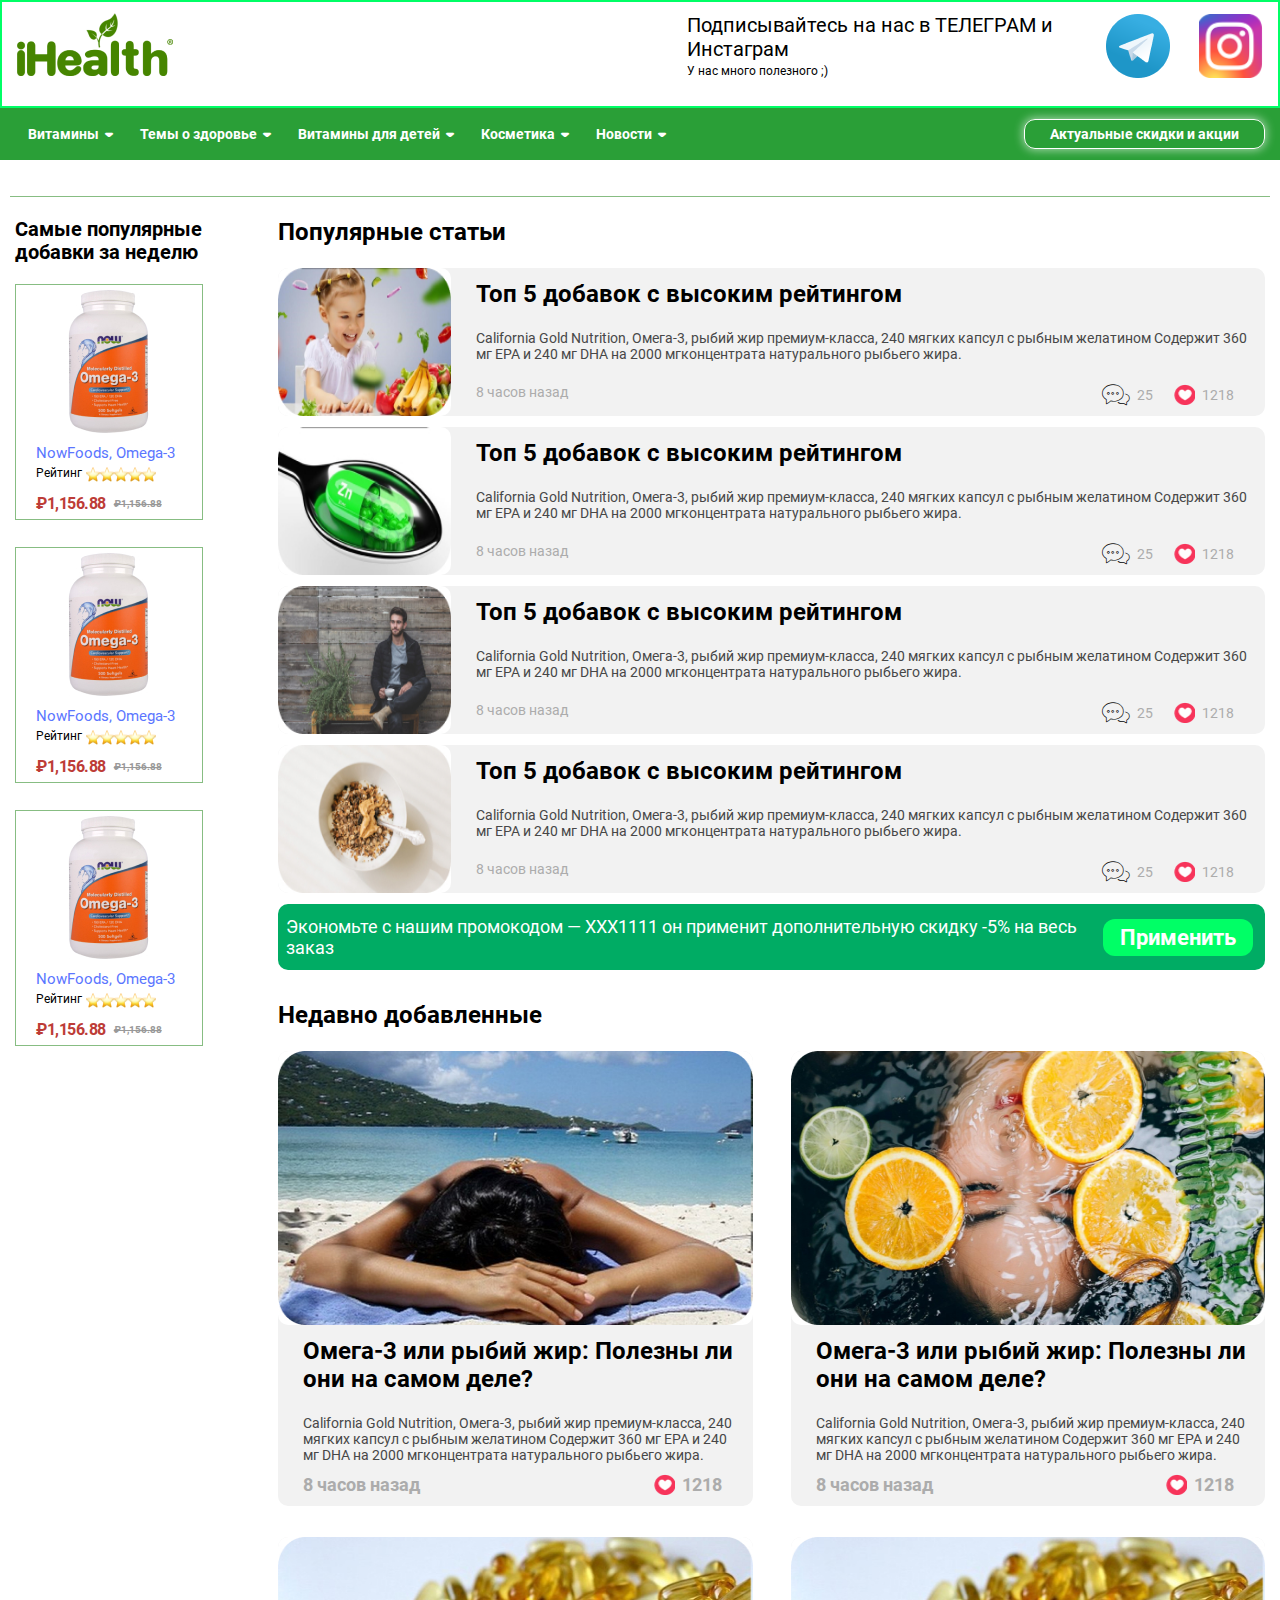
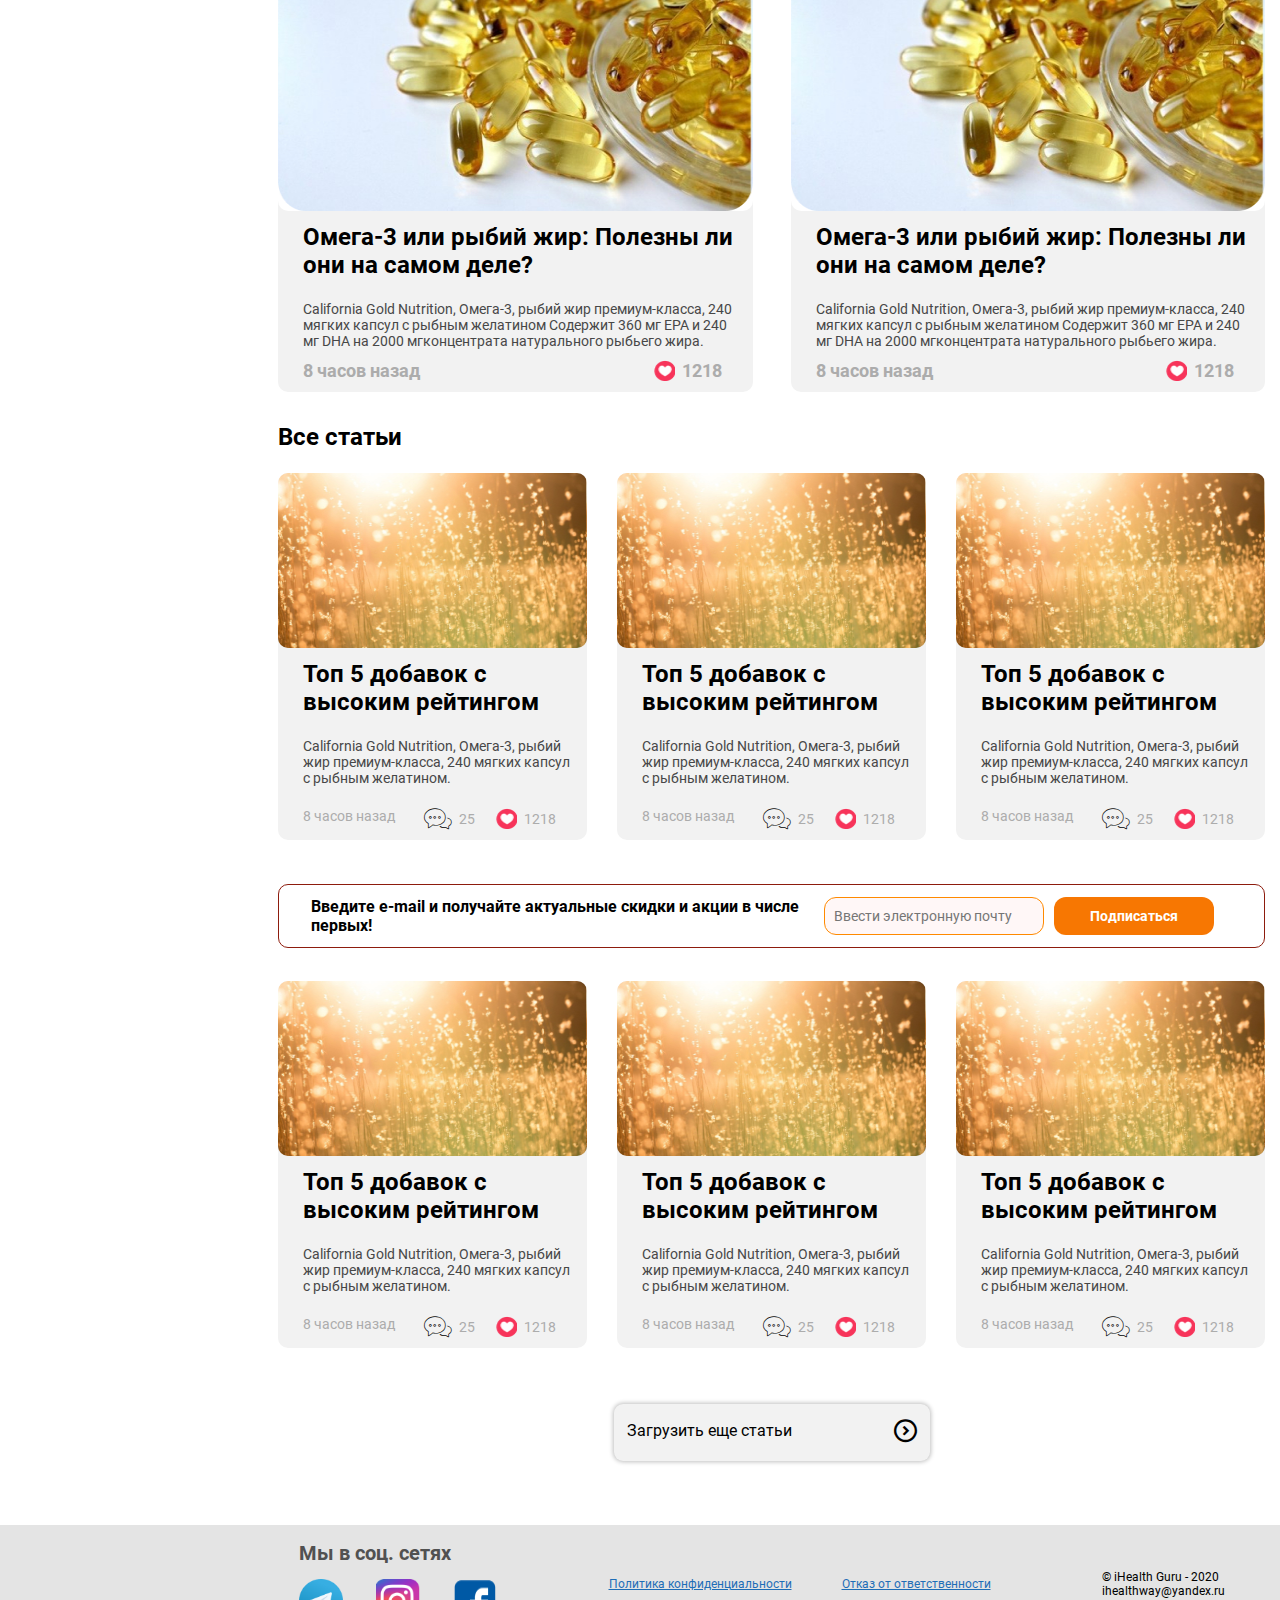
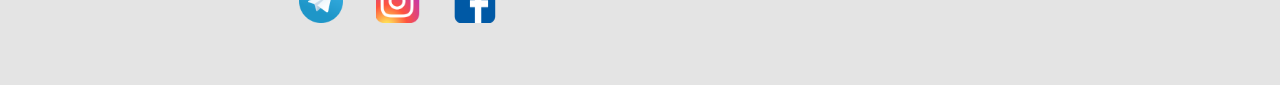
<file: index.html>
<!DOCTYPE html>
<html lang="ru">

<head>
   <meta charset="UTF-8">
   <meta name="viewport" content="width=device-width, initial-scale=1.0">
   <title>iHealth</title>
   <link rel="stylesheet" href="./css/style.css">
</head>

<body>
   <!-- ====================== -HTML5-HEADER-START- ====================== -->
   <header class="header">
      <nav class="header-nav d_f a_i_c" id="nav">
         <div class="container">
            <div class="header-nav__box d_f j_c_b">
               <a href="#" class="header-nav__box--logo d_f j_c_c a_i_c">
                  <img src="./assets/img/logo/logo.png" alt="logo">
               </a>
               <div class="header-nav__box--info d_f a_i_c">
                  <div class="header-nav__box--info-delivery">
                     <p>Подписывайтесь на нас в ТЕЛЕГРАМ и Инстаграм</p>
                     <span>У нас много полезного ;)</span>
                  </div>
                  <div class="header-nav__box--info-media d_f j_c_b a_i_c">
                     <a href="#"><img src="assets/img/first-page/Telegram.png"></a>
                     <a href="#"><img src="assets/img/first-page/instagram.png"></a>
                  </div>
               </div>
            </div>
         </div>
      </nav>
      <div class="header-content">
         <div class="container">
            <div class="header-content__menu">
               <div class="open-menu clickOpenMenu">
                  <span></span>
                  <span></span>
                  <span></span>
               </div>
               <div class="header-content__box headerMobMenu d_f j_c_b a_i_c">
                  <div class="header-content__box--mob d_none a_i_c j_c_c">
                     <div class="close-menu d_f clickCloseMenu"></div>
                     <div class="header-content__mobile--logo d_none">
                        <a href="#" class="header-content__mobile--logo-img d_f j_c_c a_i_c">
                           <img src="./assets/img/logo/Logo-white.png" alt="logo">
                        </a>
                     </div>
                  </div>
                  <ul class="header-content__box--list d_f a_i_c">
                     <li class="header-content__box--list-catalog">
                        <a href="#" class="header-content__box--list-catalog__parts d_f a_i_c">
                           <span>Витамины</span>
                           <i class="icon icon-arrow-down"></i>
                        </a>
                        <ul class="header-content__box--list-catalog__submenu d_f j_c_b a_i_c">
                           <li class="header-content__box--list-catalog__submenu--item">
                              <ul class="header-content__box--list-catalog__submenu--item-block">
                                 <li><a href="#">Витамин С</a></li>
                                 <li><a href="#">Витамин D</a></li>
                                 <li><a href="#">Витамин K</a></li>
                                 <li><a href="#">Витамин B</a></li>
                                 <li><a href="#">Витамин E</a></li>
                              </ul>
                           </li>
                           <li class="header-content__box--list-catalog__submenu--item">
                              <ul class="header-content__box--list-catalog__submenu--item-block">
                                 <li><a href="#">Витамин С</a></li>
                                 <li><a href="#">Витамин D</a></li>
                                 <li><a href="#">Витамин K</a></li>
                                 <li><a href="#">Витамин B</a></li>
                                 <li><a href="#">Витамин E</a></li>
                              </ul>
                           </li>
                           <li class="header-content__box--list-catalog__submenu--item">
                              <ul class="header-content__box--list-catalog__submenu--item-block">
                                 <li><a href="#">Витамин С</a></li>
                                 <li><a href="#">Витамин D</a></li>
                                 <li><a href="#">Витамин K</a></li>
                                 <li><a href="#">Витамин B</a></li>
                                 <li><a href="#">Витамин E</a></li>
                              </ul>
                           </li>
                           <li class="header-content__box--list-catalog__submenu--item">
                              <ul class="header-content__box--list-catalog__submenu--item-block">
                                 <li><a href="#">Витамин С</a></li>
                                 <li><a href="#">Витамин D</a></li>
                                 <li><a href="#">Витамин K</a></li>
                                 <li><a href="#">Витамин B</a></li>
                                 <li><a href="#">Витамин E</a></li>
                              </ul>
                           </li>
                        </ul>
                     </li>
                     <li class="header-content__box--list-catalog">
                        <a href="#" class="header-content__box--list-catalog__parts d_f a_i_c">
                           <span>Темы о здоровье</span>
                           <i class="icon icon-arrow-down"></i>
                        </a>
                        <ul class="header-content__box--list-catalog__submenu d_f j_c_b a_i_c">
                           <li class="header-content__box--list-catalog__submenu--item submenu-second__list">
                              <ul
                                 class="header-content__box--list-catalog__submenu--item-block submenu-second__list--block">
                                 <li class="submenu-second__list--block-item"><a href="#">Иммунитет</a></li>
                                 <li class="submenu-second__list--block-item"><a href="#">ЖКТ</a></li>
                                 <li class="submenu-second__list--block-item"><a href="#">Желудок</a></li>
                                 <li class="submenu-second__list--block-item"><a href="#">Суставы</a></li>
                                 <li class="submenu-second__list--block-item"><a href="#">Здоровье костей</a></li>
                              </ul>
                           </li>
                           <li class="header-content__box--list-catalog__submenu--item submenu-second__list">
                              <ul
                                 class="header-content__box--list-catalog__submenu--item-block submenu-second__list--block">
                                 <li class="submenu-second__list--block-item"><a href="#">Иммунитет</a></li>
                                 <li class="submenu-second__list--block-item"><a href="#">ЖКТ</a></li>
                                 <li class="submenu-second__list--block-item"><a href="#">Желудок</a></li>
                                 <li class="submenu-second__list--block-item"><a href="#">Суставы</a></li>
                                 <li class="submenu-second__list--block-item"><a href="#">Здоровье костей</a></li>
                              </ul>
                           </li>
                           <li class="header-content__box--list-catalog__submenu--item submenu-second__list">
                              <ul
                                 class="header-content__box--list-catalog__submenu--item-block submenu-second__list--block">
                                 <li class="submenu-second__list--block-item"><a href="#">Иммунитет</a></li>
                                 <li class="submenu-second__list--block-item"><a href="#">ЖКТ</a></li>
                                 <li class="submenu-second__list--block-item"><a href="#">Желудок</a></li>
                                 <li class="submenu-second__list--block-item"><a href="#">Суставы</a></li>
                                 <li class="submenu-second__list--block-item"><a href="#">Здоровье костей</a></li>
                              </ul>
                           </li>
                        </ul>
                     </li>
                     <li class="header-content__box--list-catalog">
                        <a href="#" class="header-content__box--list-catalog__parts d_f a_i_c">
                           <span>Витамины для детей</span>
                           <i class="icon icon-arrow-down"></i>
                        </a>
                        <ul class="header-content__box--list-catalog__submenu d_f j_c_b a_i_c">
                           <li class="header-content__box--list-catalog__submenu--item">
                              <ul class="header-content__box--list-catalog__submenu--item-block">
                                 <li><a href="#">Витамин С</a></li>
                                 <li><a href="#">Витамин D</a></li>
                                 <li><a href="#">Витамин K</a></li>
                                 <li><a href="#">Витамин B</a></li>
                                 <li><a href="#">Витамин E</a></li>
                              </ul>
                           </li>
                           <li class="header-content__box--list-catalog__submenu--item">
                              <ul class="header-content__box--list-catalog__submenu--item-block">
                                 <li><a href="#">Витамин С</a></li>
                                 <li><a href="#">Витамин D</a></li>
                                 <li><a href="#">Витамин K</a></li>
                                 <li><a href="#">Витамин B</a></li>
                                 <li><a href="#">Витамин E</a></li>
                              </ul>
                           </li>
                           <li class="header-content__box--list-catalog__submenu--item">
                              <ul class="header-content__box--list-catalog__submenu--item-block">
                                 <li><a href="#">Витамин С</a></li>
                                 <li><a href="#">Витамин D</a></li>
                                 <li><a href="#">Витамин K</a></li>
                                 <li><a href="#">Витамин B</a></li>
                                 <li><a href="#">Витамин E</a></li>
                              </ul>
                           </li>
                           <li class="header-content__box--list-catalog__submenu--item">
                              <ul class="header-content__box--list-catalog__submenu--item-block">
                                 <li><a href="#">Витамин С</a></li>
                                 <li><a href="#">Витамин D</a></li>
                                 <li><a href="#">Витамин K</a></li>
                                 <li><a href="#">Витамин B</a></li>
                                 <li><a href="#">Витамин E</a></li>
                              </ul>
                           </li>
                        </ul>
                     </li>
                     <li class="header-content__box--list-catalog">
                        <a href="#" class="header-content__box--list-catalog__parts d_f a_i_c">
                           <span>Косметика</span>
                           <i class="icon icon-arrow-down"></i>
                        </a>
                        <ul class="header-content__box--list-catalog__submenu d_f j_c_b a_i_c">
                           <li class="header-content__box--list-catalog__submenu--item">
                              <ul class="header-content__box--list-catalog__submenu--item-block">
                                 <li><a href="#">Витамин С</a></li>
                                 <li><a href="#">Витамин D</a></li>
                                 <li><a href="#">Витамин K</a></li>
                                 <li><a href="#">Витамин B</a></li>
                                 <li><a href="#">Витамин E</a></li>
                              </ul>
                           </li>
                           <li class="header-content__box--list-catalog__submenu--item">
                              <ul class="header-content__box--list-catalog__submenu--item-block">
                                 <li><a href="#">Витамин С</a></li>
                                 <li><a href="#">Витамин D</a></li>
                                 <li><a href="#">Витамин K</a></li>
                                 <li><a href="#">Витамин B</a></li>
                                 <li><a href="#">Витамин E</a></li>
                              </ul>
                           </li>
                           <li class="header-content__box--list-catalog__submenu--item">
                              <ul class="header-content__box--list-catalog__submenu--item-block">
                                 <li><a href="#">Витамин С</a></li>
                                 <li><a href="#">Витамин D</a></li>
                                 <li><a href="#">Витамин K</a></li>
                                 <li><a href="#">Витамин B</a></li>
                                 <li><a href="#">Витамин E</a></li>
                              </ul>
                           </li>
                           <li class="header-content__box--list-catalog__submenu--item">
                              <ul class="header-content__box--list-catalog__submenu--item-block">
                                 <li><a href="#">Витамин С</a></li>
                                 <li><a href="#">Витамин D</a></li>
                                 <li><a href="#">Витамин K</a></li>
                                 <li><a href="#">Витамин B</a></li>
                                 <li><a href="#">Витамин E</a></li>
                              </ul>
                           </li>
                        </ul>
                     </li>
                     <li class="header-content__box--list-catalog">
                        <a href="#" class="header-content__box--list-catalog__parts d_f a_i_c">
                           <span>Новости</span>
                           <i class="icon icon-arrow-down"></i>
                        </a>
                        <ul class="header-content__box--list-catalog__submenu d_f j_c_b a_i_c">
                           <li class="header-content__box--list-catalog__submenu--item">
                              <ul class="header-content__box--list-catalog__submenu--item-block">
                                 <li><a href="#">Витамин С</a></li>
                                 <li><a href="#">Витамин D</a></li>
                                 <li><a href="#">Витамин K</a></li>
                                 <li><a href="#">Витамин B</a></li>
                                 <li><a href="#">Витамин E</a></li>
                              </ul>
                           </li>
                           <li class="header-content__box--list-catalog__submenu--item">
                              <ul class="header-content__box--list-catalog__submenu--item-block">
                                 <li><a href="#">Витамин С</a></li>
                                 <li><a href="#">Витамин D</a></li>
                                 <li><a href="#">Витамин K</a></li>
                                 <li><a href="#">Витамин B</a></li>
                                 <li><a href="#">Витамин E</a></li>
                              </ul>
                           </li>
                           <li class="header-content__box--list-catalog__submenu--item">
                              <ul class="header-content__box--list-catalog__submenu--item-block">
                                 <li><a href="#">Витамин С</a></li>
                                 <li><a href="#">Витамин D</a></li>
                                 <li><a href="#">Витамин K</a></li>
                                 <li><a href="#">Витамин B</a></li>
                                 <li><a href="#">Витамин E</a></li>
                              </ul>
                           </li>
                           <li class="header-content__box--list-catalog__submenu--item">
                              <ul class="header-content__box--list-catalog__submenu--item-block">
                                 <li><a href="#">Витамин С</a></li>
                                 <li><a href="#">Витамин D</a></li>
                                 <li><a href="#">Витамин K</a></li>
                                 <li><a href="#">Витамин B</a></li>
                                 <li><a href="#">Витамин E</a></li>
                              </ul>
                           </li>
                        </ul>
                     </li>
                  </ul>
                  <div class="header-content__btn">
                     <button>Актуальные скидки и акции</button>
                  </div>
               </div>
               <div class="header-content__mobile--logo d_none">
                  <a href="#" class="header-content__mobile--logo-img d_f j_c_c a_i_c">
                     <img src="./assets/img/logo/Logo-white.png" alt="logo">
                  </a>
               </div>
               <div class="header-content__mobile--share d_none j_c_b a_i_c">
                  <p>Поделиться</p>
                  <i class="icon icon-share-circule"></i>
               </div>
            </div>
         </div>
      </div>
   </header>
   <!-- ======================= -HTML5-HEADER-END- ======================= -->

   <!-- ===================== -HTML5-MAIN-BLOG-START- ==================== -->
   <section class="mainblog">
      <div class="container">
         <div class="mainblog-list d_f">
            <div class="mainblog-list__leftbar">
               <div class="mini-title">
                  <h3>Самые популярные
                     добавки за неделю</h3>
               </div>
               <div class="mainblog-list__leftbar--populars">
                  <div class="mainblog-list__leftbar--populars-single">
                     <div class="mainblog-list__leftbar--populars-single__info">
                        <div class="mainblog-list__leftbar--populars-single__info--img">
                           <img src="assets/img/first-page/leftbar.jpg">
                        </div>
                        <div class="mainblog-list__leftbar--populars-single__info--name">
                           <h5>NowFoods, Omega-3</h5>
                           <div class="mainblog-list__leftbar--populars-single__info--name-stars d_f">
                              <p>Рейтинг</p>
                              <div class="mainblog-list__leftbar--populars-single__info--name-stars__img">
                                 <img src="assets/img/first-page/stars.png">
                              </div>
                           </div>
                           <div class="mainblog-list__leftbar--populars-single__info--name-price d_f">
                              <p>₽1,156.88</p>
                              <span>₽1,156.88</span>
                           </div>
                        </div>
                     </div>
                  </div>
                  <div class="mainblog-list__leftbar--populars-single">
                     <div class="mainblog-list__leftbar--populars-single__info">
                        <div class="mainblog-list__leftbar--populars-single__info--img">
                           <img src="assets/img/first-page/leftbar.jpg">
                        </div>
                        <div class="mainblog-list__leftbar--populars-single__info--name">
                           <h5>NowFoods, Omega-3</h5>
                           <div class="mainblog-list__leftbar--populars-single__info--name-stars d_f">
                              <p>Рейтинг</p>
                              <div class="mainblog-list__leftbar--populars-single__info--name-stars__img">
                                 <img src="assets/img/first-page/stars.png">
                              </div>
                           </div>
                           <div class="mainblog-list__leftbar--populars-single__info--name-price d_f">
                              <p>₽1,156.88</p>
                              <span>₽1,156.88</span>
                           </div>
                        </div>
                     </div>
                  </div>
                  <div class="mainblog-list__leftbar--populars-single">
                     <div class="mainblog-list__leftbar--populars-single__info">
                        <div class="mainblog-list__leftbar--populars-single__info--img">
                           <img src="assets/img/first-page/leftbar.jpg">
                        </div>
                        <div class="mainblog-list__leftbar--populars-single__info--name">
                           <h5>NowFoods, Omega-3</h5>
                           <div class="mainblog-list__leftbar--populars-single__info--name-stars d_f">
                              <p>Рейтинг</p>
                              <div class="mainblog-list__leftbar--populars-single__info--name-stars__img">
                                 <img src="assets/img/first-page/stars.png">
                              </div>
                           </div>
                           <div class="mainblog-list__leftbar--populars-single__info--name-price d_f">
                              <p>₽1,156.88</p>
                              <span>₽1,156.88</span>
                           </div>
                        </div>
                     </div>
                  </div>

               </div>
            </div>
            <div class="mainblog-list__rightbar">
               <div class="populars">
                  <div class="news">
                     <h2 class="main-title">Популярные статьи</h2>
                     <div class="news-list">
                        <div class="news-list__type populars-list">
                           <div class="news-list__type--form populars-list__type d_f">
                              <div class="news-list__type--form-img populars-list__type--img">
                                 <img src="assets/img/first-page/first-blog.jpg">
                              </div>
                              <div class="news-list__type--form-info">
                                 <div class="news-list__type--form-info__text">
                                    <h3>Топ 5 добавок с высоким рейтингом</h3>
                                    <p>California Gold Nutrition, Омега-3, рыбий жир премиум-класса, 240 мягких капсул с
                                       рыбным желатином
                                       Содержит 360 мг EPA и 240 мг DHA на 2000 мгконцентрата натурального рыбьего жира.
                                    </p>
                                 </div>

                                 <div class="all-news__list--type-form--likes d_f j_c_b">
                                    <span>8 часов назад</span>
                                    <div class="news-list__type--form-info__likes d_f j_c_b">
                                       <div class="news-list__type--form-info__likes--messege d_f j_c_b a_i_c">
                                          <i class="icon icon-chat"></i>
                                          <span>25</span>
                                       </div>
                                       <div class="news-list__type--form-info__likes--messege d_f j_c_b a_i_c">
                                          <img src="assets/img/first-page/heart.png">
                                          <span>1218</span>
                                       </div>
                                    </div>
                                 </div>
                              </div>

                           </div>
                        </div>
                        <div class="news-list__type populars-list">
                           <div class="news-list__type--form populars-list__type d_f">
                              <div class="news-list__type--form-img populars-list__type--img">
                                 <img src="assets/img/first-page/first-blog1.jpg">
                              </div>
                              <div class="news-list__type--form-info">
                                 <div class="news-list__type--form-info__text">
                                    <h3>Топ 5 добавок с высоким рейтингом</h3>
                                    <p>California Gold Nutrition, Омега-3, рыбий жир премиум-класса, 240 мягких капсул с
                                       рыбным желатином
                                       Содержит 360 мг EPA и 240 мг DHA на 2000 мгконцентрата натурального рыбьего жира.
                                    </p>
                                 </div>

                                 <div class="all-news__list--type-form--likes d_f j_c_b">
                                    <span>8 часов назад</span>
                                    <div class="news-list__type--form-info__likes d_f j_c_b">
                                       <div class="news-list__type--form-info__likes--messege d_f j_c_b a_i_c">
                                          <i class="icon icon-chat"></i>
                                          <span>25</span>
                                       </div>
                                       <div class="news-list__type--form-info__likes--messege d_f j_c_b a_i_c">
                                          <img src="assets/img/first-page/heart.png">
                                          <span>1218</span>
                                       </div>
                                    </div>
                                 </div>
                              </div>

                           </div>
                        </div>
                        <div class="news-list__type populars-list">
                           <div class="news-list__type--form populars-list__type d_f">
                              <div class="news-list__type--form-img populars-list__type--img">
                                 <img src="assets/img/first-page/first-blog2.jpg">
                              </div>
                              <div class="news-list__type--form-info">
                                 <div class="news-list__type--form-info__text">
                                    <h3>Топ 5 добавок с высоким рейтингом</h3>
                                    <p>California Gold Nutrition, Омега-3, рыбий жир премиум-класса, 240 мягких капсул с
                                       рыбным желатином
                                       Содержит 360 мг EPA и 240 мг DHA на 2000 мгконцентрата натурального рыбьего жира.
                                    </p>
                                 </div>

                                 <div class="all-news__list--type-form--likes d_f j_c_b">
                                    <span>8 часов назад</span>
                                    <div class="news-list__type--form-info__likes d_f j_c_b">
                                       <div class="news-list__type--form-info__likes--messege d_f j_c_b a_i_c">
                                          <i class="icon icon-chat"></i>
                                          <span>25</span>
                                       </div>
                                       <div class="news-list__type--form-info__likes--messege d_f j_c_b a_i_c">
                                          <img src="assets/img/first-page/heart.png">
                                          <span>1218</span>
                                       </div>
                                    </div>
                                 </div>
                              </div>

                           </div>
                        </div>
                        <div class="news-list__type populars-list">
                           <div class="news-list__type--form populars-list__type d_f">
                              <div class="news-list__type--form-img populars-list__type--img">
                                 <img src="assets/img/first-page/first-blog3.jpg">
                              </div>
                              <div class="news-list__type--form-info">
                                 <div class="news-list__type--form-info__text">
                                    <h3>Топ 5 добавок с высоким рейтингом</h3>
                                    <p>California Gold Nutrition, Омега-3, рыбий жир премиум-класса, 240 мягких капсул с
                                       рыбным желатином
                                       Содержит 360 мг EPA и 240 мг DHA на 2000 мгконцентрата натурального рыбьего жира.
                                    </p>
                                 </div>

                                 <div class="all-news__list--type-form--likes d_f j_c_b">
                                    <span>8 часов назад</span>
                                    <div class="news-list__type--form-info__likes d_f j_c_b">
                                       <div class="news-list__type--form-info__likes--messege d_f j_c_b a_i_c">
                                          <i class="icon icon-chat"></i>
                                          <span>25</span>
                                       </div>
                                       <div class="news-list__type--form-info__likes--messege d_f j_c_b a_i_c">
                                          <img src="assets/img/first-page/heart.png">
                                          <span>1218</span>
                                       </div>
                                    </div>
                                 </div>
                              </div>

                           </div>
                        </div>
                     </div>
                  </div>
               </div>
               <div class="mainblog-list__rightbar--promocode d_f j_c_b a_i_c">
                  <p>Экономьте с нашим промокодом — XXX1111 он применит дополнительную скидку -5% на весь заказ</p>
                  <div class="mainblog-list__rightbar--promocode-btn">
                     <button>Применить</button>
                  </div>
               </div>
               <div class="recently-added">
                  <div class="news">
                     <h2 class="main-title">Недавно добавленные</h2>
                     <div class="news-list recently-added__list d_f f_w j_c_b">
                        <div class="news-list__type recently-added__list--type">
                           <div class="news-list__type--form recently-added__list--type-form ">
                              <div class="news-list__type--form-img recently-added__list--type-form__img">
                                 <img src="assets/img/first-page/second-blog.jpg">
                              </div>
                              <div class="news-list__type--form-info recently-added__list--type-form__info">
                                 <div class="news-list__type--form-info__text">
                                    <h3>Омега-3 или рыбий жир: Полезны ли они на самом деле?</h3>
                                    <p>California Gold Nutrition, Омега-3, рыбий жир премиум-класса, 240 мягких капсул с
                                       рыбным желатином
                                       Содержит 360 мг EPA и 240 мг DHA на 2000 мгконцентрата натурального рыбьего жира.
                                    </p>
                                 </div>
                                 <div class="news-list__type--form-info__likes d_f  j_c_b">
                                    <div class="news-list__type--form-info__likes--messege">
                                       <span>8 часов назад</span>
                                    </div>
                                    <div class="news-list__type--form-info__likes--messege d_f j_c_e a_i_c">
                                       <img src="assets/img/first-page/heart.png">
                                       <span>1218</span>
                                    </div>
                                 </div>
                              </div>
                           </div>
                        </div>
                        <div class="news-list__type recently-added__list--type">
                           <div class="news-list__type--form recently-added__list--type-form ">
                              <div class="news-list__type--form-img recently-added__list--type-form__img">
                                 <img src="assets/img/first-page/second-blog1.jpg">
                              </div>
                              <div class="news-list__type--form-info recently-added__list--type-form__info">
                                 <div class="news-list__type--form-info__text">
                                    <h3>Омега-3 или рыбий жир: Полезны ли они на самом деле?</h3>
                                    <p>California Gold Nutrition, Омега-3, рыбий жир премиум-класса, 240 мягких капсул с
                                       рыбным желатином
                                       Содержит 360 мг EPA и 240 мг DHA на 2000 мгконцентрата натурального рыбьего жира.
                                    </p>
                                 </div>

                                 <div class="news-list__type--form-info__likes d_f  j_c_b">
                                    <div class="news-list__type--form-info__likes--messege">
                                       <span>8 часов назад</span>
                                    </div>
                                    <div class="news-list__type--form-info__likes--messege d_f j_c_e a_i_c">
                                       <img src="assets/img/first-page/heart.png">

                                       <span>1218</span>
                                    </div>
                                 </div>
                              </div>
                           </div>
                        </div>
                        <div class="news-list__type recently-added__list--type">
                           <div class="news-list__type--form recently-added__list--type-form ">
                              <div class="news-list__type--form-img recently-added__list--type-form__img">
                                 <img src="assets/img/first-page/second-blog2.jpg">
                              </div>
                              <div class="news-list__type--form-info recently-added__list--type-form__info">
                                 <div class="news-list__type--form-info__text">
                                    <h3>Омега-3 или рыбий жир: Полезны ли они на самом деле?</h3>
                                    <p>California Gold Nutrition, Омега-3, рыбий жир премиум-класса, 240 мягких капсул с
                                       рыбным желатином
                                       Содержит 360 мг EPA и 240 мг DHA на 2000 мгконцентрата натурального рыбьего жира.
                                    </p>
                                 </div>

                                 <div class="news-list__type--form-info__likes d_f  j_c_b">
                                    <div class="news-list__type--form-info__likes--messege">
                                       <span>8 часов назад</span>
                                    </div>
                                    <div class="news-list__type--form-info__likes--messege d_f j_c_e a_i_c">
                                       <img src="assets/img/first-page/heart.png">

                                       <span>1218</span>
                                    </div>
                                 </div>
                              </div>
                           </div>
                        </div>
                        <div class="news-list__type recently-added__list--type">
                           <div class="news-list__type--form recently-added__list--type-form ">
                              <div class="news-list__type--form-img recently-added__list--type-form__img">
                                 <img src="assets/img/first-page/second-blog2.jpg">
                              </div>
                              <div class="news-list__type--form-info recently-added__list--type-form__info">
                                 <div class="news-list__type--form-info__text">
                                    <h3>Омега-3 или рыбий жир: Полезны ли они на самом деле?</h3>
                                    <p>California Gold Nutrition, Омега-3, рыбий жир премиум-класса, 240 мягких капсул с
                                       рыбным желатином
                                       Содержит 360 мг EPA и 240 мг DHA на 2000 мгконцентрата натурального рыбьего жира.
                                    </p>
                                 </div>

                                 <div class="news-list__type--form-info__likes d_f  j_c_b">
                                    <div class="news-list__type--form-info__likes--messege">
                                       <span>8 часов назад</span>
                                    </div>
                                    <div class="news-list__type--form-info__likes--messege d_f j_c_e a_i_c">
                                       <img src="assets/img/first-page/heart.png">

                                       <span>1218</span>
                                    </div>
                                 </div>
                              </div>
                           </div>
                        </div>

                     </div>
                  </div>
               </div>
               <div class="all-news">
                  <div class="news">
                     <h2 class="main-title">Все статьи</h2>
                     <div class="news-list all-news__list d_f f_w j_c_b">
                        <div class="news-list__type all-news__list--type">
                           <div class="news-list__type--form all-news__list--type-form d_f f_d_c">
                              <div class="news-list__type--form-img all-news__list--type-form__img">
                                 <img src="assets/img/first-page/second-blog3.jpg">
                              </div>
                              <div class="news-list__type--form-info">
                                 <div class="news-list__type--form-info__text">
                                    <h3>Топ 5 добавок с высоким рейтингом</h2>
                                       <p>California Gold Nutrition, Омега-3, рыбий жир премиум-класса, 240 мягких
                                          капсул с
                                          рыбным желатином.</p>
                                 </div>
                                 <div class="all-news__list--type-form--likes d_f j_c_b">
                                    <span>8 часов назад</span>
                                    <div class="news-list__type--form-info__likes d_f j_c_b">
                                       <div class="news-list__type--form-info__likes--messege d_f j_c_b a_i_c">
                                          <i class="icon icon-chat"></i>
                                          <span>25</span>
                                       </div>
                                       <div class="news-list__type--form-info__likes--messege d_f j_c_b a_i_c">
                                          <img src="assets/img/first-page/heart.png">

                                          <span>1218</span>
                                       </div>
                                    </div>
                                 </div>
                              </div>

                           </div>
                        </div>
                        <div class="news-list__type all-news__list--type">
                           <div class="news-list__type--form all-news__list--type-form d_f f_d_c">
                              <div class="news-list__type--form-img all-news__list--type-form__img">
                                 <img src="assets/img/first-page/second-blog3.jpg">
                              </div>
                              <div class="news-list__type--form-info">
                                 <div class="news-list__type--form-info__text">
                                    <h3>Топ 5 добавок с высоким рейтингом</h2>
                                       <p>California Gold Nutrition, Омега-3, рыбий жир премиум-класса, 240 мягких
                                          капсул с
                                          рыбным желатином.</p>
                                 </div>
                                 <div class="all-news__list--type-form--likes d_f j_c_b">
                                    <span>8 часов назад</span>
                                    <div class="news-list__type--form-info__likes d_f j_c_b">
                                       <div class="news-list__type--form-info__likes--messege d_f j_c_b a_i_c">
                                          <i class="icon icon-chat"></i>
                                          <span>25</span>
                                       </div>
                                       <div class="news-list__type--form-info__likes--messege d_f j_c_b a_i_c">
                                          <img src="assets/img/first-page/heart.png">
                                          <span>1218</span>
                                       </div>
                                    </div>
                                 </div>
                              </div>

                           </div>
                        </div>
                        <div class="news-list__type all-news__list--type">
                           <div class="news-list__type--form all-news__list--type-form d_f f_d_c">
                              <div class="news-list__type--form-img all-news__list--type-form__img">
                                 <img src="assets/img/first-page/second-blog3.jpg">
                              </div>
                              <div class="news-list__type--form-info">
                                 <div class="news-list__type--form-info__text">
                                    <h3>Топ 5 добавок с высоким рейтингом</h2>
                                       <p>California Gold Nutrition, Омега-3, рыбий жир премиум-класса, 240 мягких
                                          капсул с
                                          рыбным желатином.</p>
                                 </div>
                                 <div class="all-news__list--type-form--likes d_f j_c_b">
                                    <span>8 часов назад</span>
                                    <div class="news-list__type--form-info__likes d_f j_c_b">
                                       <div class="news-list__type--form-info__likes--messege d_f j_c_b a_i_c">
                                          <i class="icon icon-chat"></i>
                                          <span>25</span>
                                       </div>
                                       <div class="news-list__type--form-info__likes--messege d_f j_c_b a_i_c">
                                          <img src="assets/img/first-page/heart.png">

                                          <span>1218</span>
                                       </div>
                                    </div>
                                 </div>
                              </div>

                           </div>
                        </div>

                     </div>
                     <div class="news-btn all-news__button d_f j_c_c">
                        <a href="#" class="d_f j_c_b a_i_c">
                           <p>Загрузить еще статьи</p>
                           <i class="icon icon-cheveron-outline-right"></i>
                        </a>
                     </div>
                  </div>

               </div>
               <div class="mainblog-list__email d_f j_c_b a_i_c">
                  <p>Введите e-mail и получайте актуальные скидки и акции в числе первых!</p>
                  <form class="d_f">
                     <div class="mainblog-list__email--info">
                        <input type="text" placeholder="Ввести электронную почту">
                     </div>
                     <div class="mainblog-list__email--btn">
                        <button>Подписаться</button>
                     </div>
                  </form>
               </div>
               <div class="all-news all-news__mobile">
                  <div class="news">
                     <div class="news-list all-news__list d_f f_w j_c_b">
                        <div class="news-list__type all-news__list--type">
                           <div class="news-list__type--form all-news__list--type-form d_f f_d_c">
                              <div class="news-list__type--form-img all-news__list--type-form__img">
                                 <img src="assets/img/first-page/second-blog3.jpg">
                              </div>
                              <div class="news-list__type--form-info">
                                 <div class="news-list__type--form-info__text">
                                    <h3>Топ 5 добавок с высоким рейтингом</h2>
                                       <p>California Gold Nutrition, Омега-3, рыбий жир премиум-класса, 240 мягких
                                          капсул с
                                          рыбным желатином.</p>
                                 </div>
                                 <div class="all-news__list--type-form--likes d_f j_c_b">
                                    <span>8 часов назад</span>
                                    <div class="news-list__type--form-info__likes d_f j_c_b">
                                       <div class="news-list__type--form-info__likes--messege d_f j_c_b a_i_c">
                                          <i class="icon icon-chat"></i>
                                          <span>25</span>
                                       </div>
                                       <div class="news-list__type--form-info__likes--messege d_f j_c_b a_i_c">
                                          <img src="assets/img/first-page/heart.png">

                                          <span>1218</span>
                                       </div>
                                    </div>
                                 </div>
                              </div>

                           </div>
                        </div>
                        <div class="news-list__type all-news__list--type">
                           <div class="news-list__type--form all-news__list--type-form d_f f_d_c">
                              <div class="news-list__type--form-img all-news__list--type-form__img">
                                 <img src="assets/img/first-page/second-blog3.jpg">
                              </div>
                              <div class="news-list__type--form-info">
                                 <div class="news-list__type--form-info__text">
                                    <h3>Топ 5 добавок с высоким рейтингом</h2>
                                       <p>California Gold Nutrition, Омега-3, рыбий жир премиум-класса, 240 мягких
                                          капсул с
                                          рыбным желатином.</p>
                                 </div>
                                 <div class="all-news__list--type-form--likes d_f j_c_b">
                                    <span>8 часов назад</span>
                                    <div class="news-list__type--form-info__likes d_f j_c_b">
                                       <div class="news-list__type--form-info__likes--messege d_f j_c_b a_i_c">
                                          <i class="icon icon-chat"></i>
                                          <span>25</span>
                                       </div>
                                       <div class="news-list__type--form-info__likes--messege d_f j_c_b a_i_c">
                                          <img src="assets/img/first-page/heart.png">

                                          <span>1218</span>
                                       </div>
                                    </div>
                                 </div>
                              </div>

                           </div>
                        </div>
                        <div class="news-list__type all-news__list--type">
                           <div class="news-list__type--form all-news__list--type-form d_f f_d_c">
                              <div class="news-list__type--form-img all-news__list--type-form__img">
                                 <img src="assets/img/first-page/second-blog3.jpg">
                              </div>
                              <div class="news-list__type--form-info">
                                 <div class="news-list__type--form-info__text">
                                    <h3>Топ 5 добавок с высоким рейтингом</h2>
                                       <p>California Gold Nutrition, Омега-3, рыбий жир премиум-класса, 240 мягких
                                          капсул с
                                          рыбным желатином.</p>
                                 </div>
                                 <div class="all-news__list--type-form--likes d_f j_c_b">
                                    <span>8 часов назад</span>
                                    <div class="news-list__type--form-info__likes d_f j_c_b">
                                       <div class="news-list__type--form-info__likes--messege d_f j_c_b a_i_c">
                                          <i class="icon icon-chat"></i>
                                          <span>25</span>
                                       </div>
                                       <div class="news-list__type--form-info__likes--messege d_f j_c_b a_i_c">
                                          <img src="assets/img/first-page/heart.png">
                                          <span>1218</span>
                                       </div>
                                    </div>
                                 </div>
                              </div>

                           </div>
                        </div>


                     </div>
                     <div class="news-btn d_f j_c_c">
                        <a href="#" class="d_f j_c_b a_i_c">
                           <p>Загрузить еще статьи</p>
                           <i class="icon icon-cheveron-outline-right"></i>
                        </a>
                     </div>
                  </div>
               </div>
            </div>
         </div>
      </div>
   </section>

   <!-- ===================== -HTML5-MAIN-BLOG-END- ====================== -->
   <!-- ===================== -HTML5-FOOTER-START- ======================= -->
   <footer class="footer">
      <div class="container">
         <div class="footer-block d_f j_c_b a_i_c">
            <div class="footer-block__media">
               <p>Мы в соц. сетях</p>
               <div class="footer-block__media--list">
                  <a href="#" class="footer-block__media--list-icons">
                     <img src="assets/img/first-page/Telegram.png">
                     <div class="footer-block__media--list-icons__info">
                        <p class="footer-block__media--list-icons__info--telegram">Телеграм канал</p>
                        <span>@iHealth_guru 25 тыс.</span>
                     </div>
                  </a>
                  <a href="#" class="footer-block__media--list-icons">
                     <img src="assets/img/first-page/instagram.png">
                     <div class="footer-block__media--list-icons__info">
                        <p class="footer-block__media--list-icons__info--insta">Наш Instagram</p>
                        <span>@iHealth_guru 25 тыс.</span>
                     </div>
                  </a>
                  <a href="#" class="footer-block__media--list-icons">
                     <img src="assets/img/first-page/facebook.png">
                     <div class="footer-block__media--list-icons__info">
                        <p class="footer-block__media--list-icons__info--fb">Мы в Facebook</p>
                        <span>@iHealth_guru 25 тыс.</span>
                     </div>
                  </a>
               </div>
            </div>
            <div class="footer-block__politic d_f a_i_c j_c_b">
               <a href="#">Политика конфиденциальности</a>
               <a href="#">Отказ от ответственности</a>
            </div>
            <div class="footer-block__mail">
               <p>© iHealth Guru - 2020</p>
               <p>ihealthway@yandex.ru</p>
            </div>
         </div>
      </div>
   </footer>
   <!-- ======================= -HTML5-FOOTER-END- ======================= -->




   <script src="https://ajax.googleapis.com/ajax/libs/jquery/3.5.1/jquery.min.js"></script>
   <script src="./assets/js/slick.min.js"></script>
   <script src="./assets/js/my-scripts.js"></script>

</body>
</html>
</file>
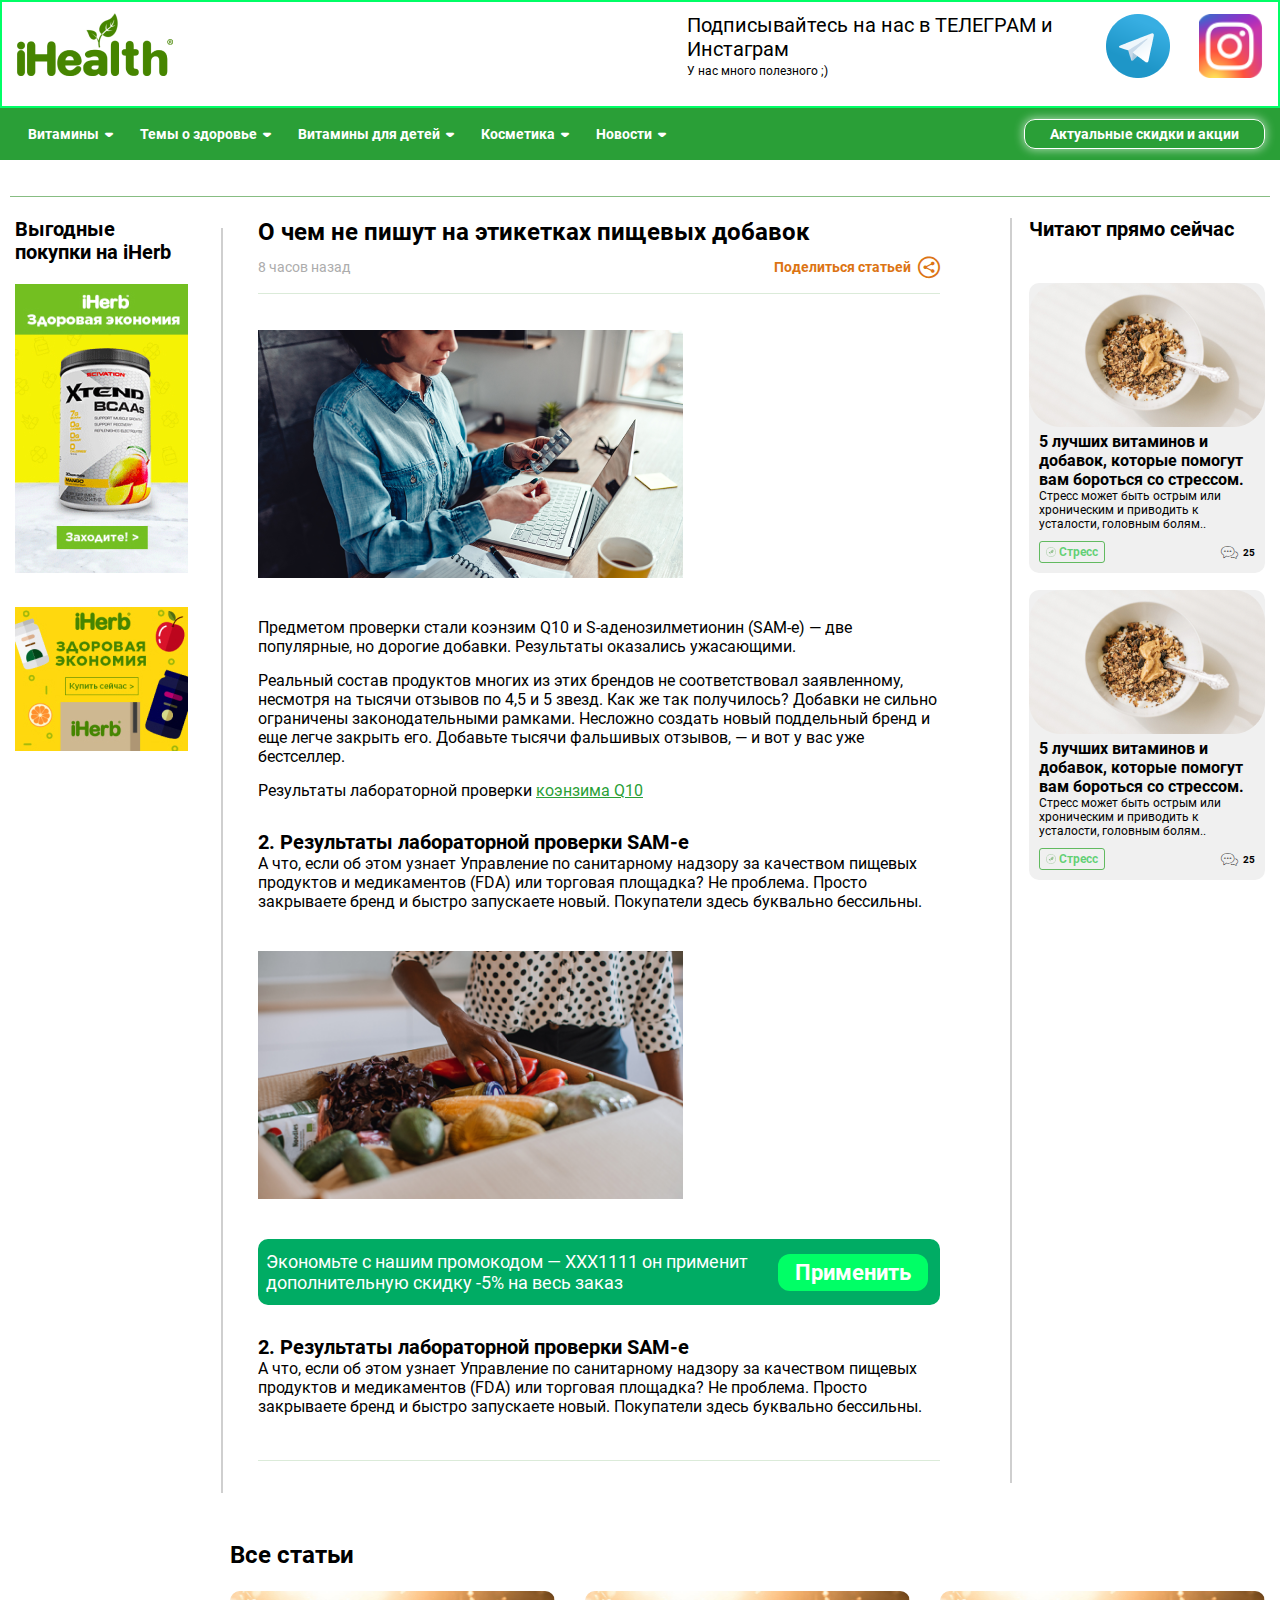
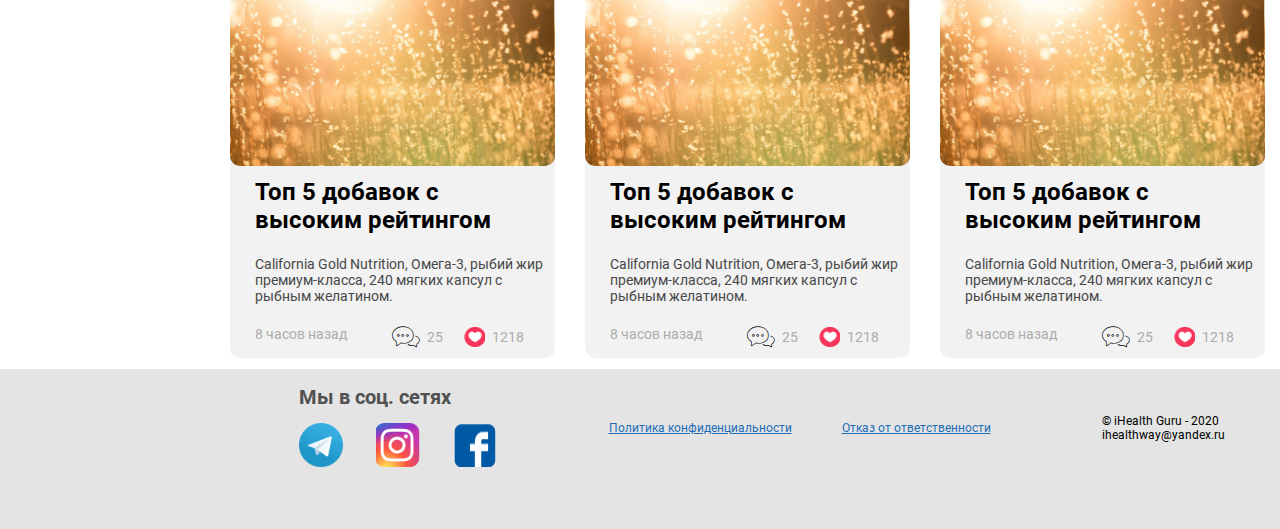
<file: articles.html>
<!DOCTYPE html>
<html lang="ru">

<head>
   <meta charset="UTF-8">
   <meta name="viewport" content="width=device-width, initial-scale=1.0">
   <title>Статьи</title>
   <link rel="stylesheet" href="./css/style.css">
</head>

<body>
   <!-- ====================== -HTML5-HEADER-START- ====================== -->
   <header class="header">
      <nav class="header-nav d_f a_i_c" id="nav">
         <div class="container">
            <div class="header-nav__box d_f j_c_b">
               <a href="#" class="header-nav__box--logo d_f j_c_c a_i_c">
                  <img src="./assets/img/logo/logo.png" alt="logo">
               </a>
               <div class="header-nav__box--info d_f a_i_c">
                  <div class="header-nav__box--info-delivery">
                     <p>Подписывайтесь на нас в ТЕЛЕГРАМ и Инстаграм</p>
                     <span>У нас много полезного ;)</span>
                  </div>
                  <div class="header-nav__box--info-media d_f j_c_b a_i_c">
                     <a href="#"><img src="assets/img/first-page/Telegram.png"></a>
                     <a href="#"><img src="assets/img/first-page/instagram.png"></a>
                  </div>
               </div>
            </div>
         </div>
      </nav>
      <div class="header-content">
         <div class="container">
            <div class="header-content__menu">
               <div class="open-menu clickOpenMenu">
                  <span></span>
                  <span></span>
                  <span></span>
               </div>
               <div class="header-content__box headerMobMenu d_f j_c_b a_i_c">
                  <div class="header-content__box--mob d_none a_i_c j_c_c">
                     <div class="close-menu d_f clickCloseMenu"></div>
                     <div class="header-content__mobile--logo d_none">
                        <a href="#" class="header-content__mobile--logo-img d_f j_c_c a_i_c">
                           <img src="./assets/img/logo/Logo-white.png" alt="logo">
                        </a>
                     </div>
                  </div>
                  <ul class="header-content__box--list d_f a_i_c">
                     <li class="header-content__box--list-catalog">
                        <a href="#" class="header-content__box--list-catalog__parts d_f a_i_c">
                           <span>Витамины</span>
                           <i class="icon icon-arrow-down"></i>
                        </a>
                        <ul class="header-content__box--list-catalog__submenu d_f j_c_b a_i_c">
                           <li class="header-content__box--list-catalog__submenu--item">
                              <ul class="header-content__box--list-catalog__submenu--item-block">
                                 <li><a href="#">Витамин С</a></li>
                                 <li><a href="#">Витамин D</a></li>
                                 <li><a href="#">Витамин K</a></li>
                                 <li><a href="#">Витамин B</a></li>
                                 <li><a href="#">Витамин E</a></li>
                              </ul>
                           </li>
                           <li class="header-content__box--list-catalog__submenu--item">
                              <ul class="header-content__box--list-catalog__submenu--item-block">
                                 <li><a href="#">Витамин С</a></li>
                                 <li><a href="#">Витамин D</a></li>
                                 <li><a href="#">Витамин K</a></li>
                                 <li><a href="#">Витамин B</a></li>
                                 <li><a href="#">Витамин E</a></li>
                              </ul>
                           </li>
                           <li class="header-content__box--list-catalog__submenu--item">
                              <ul class="header-content__box--list-catalog__submenu--item-block">
                                 <li><a href="#">Витамин С</a></li>
                                 <li><a href="#">Витамин D</a></li>
                                 <li><a href="#">Витамин K</a></li>
                                 <li><a href="#">Витамин B</a></li>
                                 <li><a href="#">Витамин E</a></li>
                              </ul>
                           </li>
                           <li class="header-content__box--list-catalog__submenu--item">
                              <ul class="header-content__box--list-catalog__submenu--item-block">
                                 <li><a href="#">Витамин С</a></li>
                                 <li><a href="#">Витамин D</a></li>
                                 <li><a href="#">Витамин K</a></li>
                                 <li><a href="#">Витамин B</a></li>
                                 <li><a href="#">Витамин E</a></li>
                              </ul>
                           </li>
                        </ul>
                     </li>
                     <li class="header-content__box--list-catalog">
                        <a href="#" class="header-content__box--list-catalog__parts d_f a_i_c">
                           <span>Темы о здоровье</span>
                           <i class="icon icon-arrow-down"></i>
                        </a>
                        <ul class="header-content__box--list-catalog__submenu d_f j_c_b a_i_c">
                           <li class="header-content__box--list-catalog__submenu--item submenu-second__list">
                              <ul
                                 class="header-content__box--list-catalog__submenu--item-block submenu-second__list--block">
                                 <li class="submenu-second__list--block-item"><a href="#">Иммунитет</a></li>
                                 <li class="submenu-second__list--block-item"><a href="#">ЖКТ</a></li>
                                 <li class="submenu-second__list--block-item"><a href="#">Желудок</a></li>
                                 <li class="submenu-second__list--block-item"><a href="#">Суставы</a></li>
                                 <li class="submenu-second__list--block-item"><a href="#">Здоровье костей</a></li>
                              </ul>
                           </li>
                           <li class="header-content__box--list-catalog__submenu--item submenu-second__list">
                              <ul
                                 class="header-content__box--list-catalog__submenu--item-block submenu-second__list--block">
                                 <li class="submenu-second__list--block-item"><a href="#">Иммунитет</a></li>
                                 <li class="submenu-second__list--block-item"><a href="#">ЖКТ</a></li>
                                 <li class="submenu-second__list--block-item"><a href="#">Желудок</a></li>
                                 <li class="submenu-second__list--block-item"><a href="#">Суставы</a></li>
                                 <li class="submenu-second__list--block-item"><a href="#">Здоровье костей</a></li>
                              </ul>
                           </li>
                           <li class="header-content__box--list-catalog__submenu--item submenu-second__list">
                              <ul
                                 class="header-content__box--list-catalog__submenu--item-block submenu-second__list--block">
                                 <li class="submenu-second__list--block-item"><a href="#">Иммунитет</a></li>
                                 <li class="submenu-second__list--block-item"><a href="#">ЖКТ</a></li>
                                 <li class="submenu-second__list--block-item"><a href="#">Желудок</a></li>
                                 <li class="submenu-second__list--block-item"><a href="#">Суставы</a></li>
                                 <li class="submenu-second__list--block-item"><a href="#">Здоровье костей</a></li>
                              </ul>
                           </li>
                        </ul>
                     </li>
                     <li class="header-content__box--list-catalog">
                        <a href="#" class="header-content__box--list-catalog__parts d_f a_i_c">
                           <span>Витамины для детей</span>
                           <i class="icon icon-arrow-down"></i>
                        </a>
                        <ul class="header-content__box--list-catalog__submenu d_f j_c_b a_i_c">
                           <li class="header-content__box--list-catalog__submenu--item">
                              <ul class="header-content__box--list-catalog__submenu--item-block">
                                 <li><a href="#">Витамин С</a></li>
                                 <li><a href="#">Витамин D</a></li>
                                 <li><a href="#">Витамин K</a></li>
                                 <li><a href="#">Витамин B</a></li>
                                 <li><a href="#">Витамин E</a></li>
                              </ul>
                           </li>
                           <li class="header-content__box--list-catalog__submenu--item">
                              <ul class="header-content__box--list-catalog__submenu--item-block">
                                 <li><a href="#">Витамин С</a></li>
                                 <li><a href="#">Витамин D</a></li>
                                 <li><a href="#">Витамин K</a></li>
                                 <li><a href="#">Витамин B</a></li>
                                 <li><a href="#">Витамин E</a></li>
                              </ul>
                           </li>
                           <li class="header-content__box--list-catalog__submenu--item">
                              <ul class="header-content__box--list-catalog__submenu--item-block">
                                 <li><a href="#">Витамин С</a></li>
                                 <li><a href="#">Витамин D</a></li>
                                 <li><a href="#">Витамин K</a></li>
                                 <li><a href="#">Витамин B</a></li>
                                 <li><a href="#">Витамин E</a></li>
                              </ul>
                           </li>
                           <li class="header-content__box--list-catalog__submenu--item">
                              <ul class="header-content__box--list-catalog__submenu--item-block">
                                 <li><a href="#">Витамин С</a></li>
                                 <li><a href="#">Витамин D</a></li>
                                 <li><a href="#">Витамин K</a></li>
                                 <li><a href="#">Витамин B</a></li>
                                 <li><a href="#">Витамин E</a></li>
                              </ul>
                           </li>
                        </ul>
                     </li>
                     <li class="header-content__box--list-catalog">
                        <a href="#" class="header-content__box--list-catalog__parts d_f a_i_c">
                           <span>Косметика</span>
                           <i class="icon icon-arrow-down"></i>
                        </a>
                        <ul class="header-content__box--list-catalog__submenu d_f j_c_b a_i_c">
                           <li class="header-content__box--list-catalog__submenu--item">
                              <ul class="header-content__box--list-catalog__submenu--item-block">
                                 <li><a href="#">Витамин С</a></li>
                                 <li><a href="#">Витамин D</a></li>
                                 <li><a href="#">Витамин K</a></li>
                                 <li><a href="#">Витамин B</a></li>
                                 <li><a href="#">Витамин E</a></li>
                              </ul>
                           </li>
                           <li class="header-content__box--list-catalog__submenu--item">
                              <ul class="header-content__box--list-catalog__submenu--item-block">
                                 <li><a href="#">Витамин С</a></li>
                                 <li><a href="#">Витамин D</a></li>
                                 <li><a href="#">Витамин K</a></li>
                                 <li><a href="#">Витамин B</a></li>
                                 <li><a href="#">Витамин E</a></li>
                              </ul>
                           </li>
                           <li class="header-content__box--list-catalog__submenu--item">
                              <ul class="header-content__box--list-catalog__submenu--item-block">
                                 <li><a href="#">Витамин С</a></li>
                                 <li><a href="#">Витамин D</a></li>
                                 <li><a href="#">Витамин K</a></li>
                                 <li><a href="#">Витамин B</a></li>
                                 <li><a href="#">Витамин E</a></li>
                              </ul>
                           </li>
                           <li class="header-content__box--list-catalog__submenu--item">
                              <ul class="header-content__box--list-catalog__submenu--item-block">
                                 <li><a href="#">Витамин С</a></li>
                                 <li><a href="#">Витамин D</a></li>
                                 <li><a href="#">Витамин K</a></li>
                                 <li><a href="#">Витамин B</a></li>
                                 <li><a href="#">Витамин E</a></li>
                              </ul>
                           </li>
                        </ul>
                     </li>
                     <li class="header-content__box--list-catalog">
                        <a href="#" class="header-content__box--list-catalog__parts d_f a_i_c">
                           <span>Новости</span>
                           <i class="icon icon-arrow-down"></i>
                        </a>
                        <ul class="header-content__box--list-catalog__submenu d_f j_c_b a_i_c">
                           <li class="header-content__box--list-catalog__submenu--item">
                              <ul class="header-content__box--list-catalog__submenu--item-block">
                                 <li><a href="#">Витамин С</a></li>
                                 <li><a href="#">Витамин D</a></li>
                                 <li><a href="#">Витамин K</a></li>
                                 <li><a href="#">Витамин B</a></li>
                                 <li><a href="#">Витамин E</a></li>
                              </ul>
                           </li>
                           <li class="header-content__box--list-catalog__submenu--item">
                              <ul class="header-content__box--list-catalog__submenu--item-block">
                                 <li><a href="#">Витамин С</a></li>
                                 <li><a href="#">Витамин D</a></li>
                                 <li><a href="#">Витамин K</a></li>
                                 <li><a href="#">Витамин B</a></li>
                                 <li><a href="#">Витамин E</a></li>
                              </ul>
                           </li>
                           <li class="header-content__box--list-catalog__submenu--item">
                              <ul class="header-content__box--list-catalog__submenu--item-block">
                                 <li><a href="#">Витамин С</a></li>
                                 <li><a href="#">Витамин D</a></li>
                                 <li><a href="#">Витамин K</a></li>
                                 <li><a href="#">Витамин B</a></li>
                                 <li><a href="#">Витамин E</a></li>
                              </ul>
                           </li>
                           <li class="header-content__box--list-catalog__submenu--item">
                              <ul class="header-content__box--list-catalog__submenu--item-block">
                                 <li><a href="#">Витамин С</a></li>
                                 <li><a href="#">Витамин D</a></li>
                                 <li><a href="#">Витамин K</a></li>
                                 <li><a href="#">Витамин B</a></li>
                                 <li><a href="#">Витамин E</a></li>
                              </ul>
                           </li>
                        </ul>
                     </li>
                  </ul>
                  <div class="header-content__btn">
                     <button>Актуальные скидки и акции</button>
                  </div>
               </div>
               <div class="header-content__mobile--logo d_none">
                  <a href="#" class="header-content__mobile--logo-img d_f j_c_c a_i_c">
                     <img src="./assets/img/logo/Logo-white.png" alt="logo">
                  </a>
               </div>
               <div class="header-content__mobile--share d_none j_c_b a_i_c">
                  <p>Поделиться</p>
                  <i class="icon icon-share-circule"></i>
               </div>
            </div>
         </div>
      </div>
   </header>
   <!-- ======================= -HTML5-HEADER-END- ======================= -->

   <!-- ===================== -HTML5-MAIN-BLOG-START- ==================== -->
   <section class="mainblog">
      <div class="container">
         <div class="mainblog-list health d_f">
            <div class="mainblog-list__leftbar health-leftbar">
               <div class="mini-title">
                  <h3>Выгодные покупки
                     на iHerb</h3>
               </div>
               <div class="mainblog-list__leftbar--populars health-leftbar__list">
                  <div class="health-leftbar__list--block">
                     <div class="health-leftbar__list--block-img">
                        <img src="assets/img/second-page/second-page1.jpg">
                     </div>
                  </div>
                  <div class="health-leftbar__list--block">
                     <div class="health-leftbar__list--block-img">
                        <img src="assets/img/second-page/second-page2.jpg">
                     </div>
                  </div>

               </div>
            </div>
            <div class="articles">
               <div class="articles-main d_f">
                  <div class="articles-main__text">
                     <div class="articles-main__text--title">
                        <h2 class="main-title"> О чем не пишут на этикетках пищевых добавок </h2>
                        <div class="articles-main__text--title-share d_f j_c_b a_i_c">
                           <p>8 часов назад</p>
                           <div class="articles-main__text--title-share__info d_f a_i_c">
                              <p>Поделиться статьей</p>
                              <i class="icon icon-share-circule"></i>
                           </div>
                        </div>
                     </div>
                     <div class="articles-main__text--info">
                        <div class="articles-main__text--info-news">
                           <div class="articles-main__text--info-news__img">
                              <img src="assets/img/articles/articles-text.png">
                           </div>
                           <p>Предметом проверки стали коэнзим Q10 и S-аденозилметионин (SAM-e) — две популярные, но
                              дорогие добавки. Результаты оказались ужасающими.</p>
                           <p>Реальный состав продуктов многих из этих брендов не соответствовал заявленному, несмотря
                              на тысячи отзывов по 4,5 и 5 звезд. Как же так получилось? Добавки не сильно ограничены
                              законодательными рамками. Несложно создать новый поддельный бренд и еще легче закрыть его.
                              Добавьте тысячи фальшивых отзывов, — и вот у вас уже бестселлер.</p>
                           <p>Результаты лабораторной проверки <a href="#">коэнзима Q10</a></p>
                        </div>
                        <div class="articles-main__text--info-second">
                           <h3>2. Результаты лабораторной проверки SAM-e</h3>
                           <p>А что, если об этом узнает Управление по санитарному надзору за качеством пищевых
                              продуктов и медикаментов (FDA) или торговая площадка? Не проблема. Просто закрываете бренд
                              и быстро запускаете новый. Покупатели здесь буквально бессильны.</p>
                           <div class="articles-main__text--info-news__img">
                              <img src="assets/img/articles/articles-text2.png">
                           </div>
                        </div>
                        <div class="mainblog-list__rightbar--promocode d_f j_c_b a_i_c">
                           <p>Экономьте с нашим промокодом — XXX1111 он применит дополнительную скидку -5% на весь заказ
                           </p>
                           <div class="mainblog-list__rightbar--promocode-btn">
                              <button>Применить</button>
                           </div>
                        </div>
                        <div class="articles-main__text--info-second">
                           <h3>2. Результаты лабораторной проверки SAM-e</h3>
                           <p>А что, если об этом узнает Управление по санитарному надзору за качеством пищевых
                              продуктов и медикаментов (FDA) или торговая площадка? Не проблема. Просто закрываете бренд
                              и быстро запускаете новый. Покупатели здесь буквально бессильны.</p>
                        </div>
                     </div>
                  </div>
                  <div class="articles-main__readnow">
                     <div class="mini-title">
                        <h3>Читают прямо сейчас</h3>
                     </div>
                     <div class="articles-main__readnow--block">
                        <div class="articles-main__readnow--block-list">
                           <div class="articles-main__readnow--block-list__img">
                              <img src="assets/img/articles/readnow.png" alt="readnow">
                           </div>
                           <div class="articles-main__readnow--block-list__text">
                              <h6>5 лучших витаминов
                                 и добавок, которые помогут вам бороться
                                 со стрессом.</h6>
                              <p>Стресс может быть острым или хроническим и приводить к усталости, головным болям..</p>
                              <div class="articles-main__readnow--block-list__text--comment d_f j_c_b a_i_c">
                                 <a class="articles-main__readnow--block-list__text--comment-link d_f a_i_c">
                                    <img src="assets/img/articles/health.png">
                                    <p>Стресс</p>
                                 </a>
                                 <div class="articles-main__readnow--block-list__text--comment-chat d_f j_c_e a_i_c">
                                    <i class="icon icon-chat"></i>
                                    <span>25</span>
                                 </div>
                              </div>
                           </div>

                        </div>
                        <div class="articles-main__readnow--block-list">
                           <div class="articles-main__readnow--block-list__img">
                              <img src="assets/img/articles/readnow.png" alt="readnow">
                           </div>
                           <div class="articles-main__readnow--block-list__text">
                              <h6>5 лучших витаминов
                                 и добавок, которые помогут вам бороться
                                 со стрессом.</h6>
                              <p>Стресс может быть острым или хроническим и приводить к усталости, головным болям..</p>
                              <div class="articles-main__readnow--block-list__text--comment d_f j_c_b a_i_c">
                                 <a class="articles-main__readnow--block-list__text--comment-link  d_f a_i_c">
                                    <img src="assets/img/articles/health.png">
                                    <p>Стресс</p>
                                 </a>
                                 <div class="articles-main__readnow--block-list__text--comment-chat d_f j_c_e a_i_c">
                                    <i class="icon icon-chat"></i>
                                    <span>25</span>
                                 </div>
                              </div>
                           </div>

                        </div>
                     </div>
                  </div>
               </div>
               <div class="all-news">
                  <div class="news">
                     <h2 class="main-title">Все статьи</h2>
                     <div class="news-list all-news__list d_f f_w j_c_b">
                        <div class="news-list__type all-news__list--type">
                           <div class="news-list__type--form all-news__list--type-form d_f f_d_c">
                              <div class="news-list__type--form-img all-news__list--type-form__img">
                                 <img src="assets/img/first-page/second-blog3.jpg">
                              </div>
                              <div class="news-list__type--form-info">
                                 <div class="news-list__type--form-info__text">
                                    <h3>Топ 5 добавок с высоким рейтингом</h2>
                                       <p>California Gold Nutrition, Омега-3, рыбий жир премиум-класса, 240 мягких
                                          капсул с
                                          рыбным желатином.</p>
                                 </div>
                                 <div class="all-news__list--type-form--likes d_f j_c_b">
                                    <span>8 часов назад</span>
                                    <div class="news-list__type--form-info__likes d_f j_c_b">
                                       <div class="news-list__type--form-info__likes--messege d_f j_c_b a_i_c">
                                          <i class="icon icon-chat"></i>
                                          <span>25</span>
                                       </div>
                                       <div class="news-list__type--form-info__likes--messege d_f j_c_b a_i_c">
                                          <!-- <i class="icon icon-heart">
                           </i> -->
                                          <img src="assets/img/first-page/heart.png">

                                          <span>1218</span>
                                       </div>
                                    </div>
                                 </div>
                              </div>

                           </div>
                        </div>
                        <div class="news-list__type all-news__list--type">
                           <div class="news-list__type--form all-news__list--type-form d_f f_d_c">
                              <div class="news-list__type--form-img all-news__list--type-form__img">
                                 <img src="assets/img/first-page/second-blog3.jpg">
                              </div>
                              <div class="news-list__type--form-info">
                                 <div class="news-list__type--form-info__text">
                                    <h3>Топ 5 добавок с высоким рейтингом</h2>
                                       <p>California Gold Nutrition, Омега-3, рыбий жир премиум-класса, 240 мягких
                                          капсул с
                                          рыбным желатином.</p>
                                 </div>
                                 <div class="all-news__list--type-form--likes d_f j_c_b">
                                    <span>8 часов назад</span>
                                    <div class="news-list__type--form-info__likes d_f j_c_b">
                                       <div class="news-list__type--form-info__likes--messege d_f j_c_b a_i_c">
                                          <i class="icon icon-chat"></i>
                                          <span>25</span>
                                       </div>
                                       <div class="news-list__type--form-info__likes--messege d_f j_c_b a_i_c">
                                          <!-- <i class="icon icon-heart">
                           </i> -->
                                          <img src="assets/img/first-page/heart.png">

                                          <span>1218</span>
                                       </div>
                                    </div>
                                 </div>
                              </div>

                           </div>
                        </div>
                        <div class="news-list__type all-news__list--type">
                           <div class="news-list__type--form all-news__list--type-form d_f f_d_c">
                              <div class="news-list__type--form-img all-news__list--type-form__img">
                                 <img src="assets/img/first-page/second-blog3.jpg">
                              </div>
                              <div class="news-list__type--form-info">
                                 <div class="news-list__type--form-info__text">
                                    <h3>Топ 5 добавок с высоким рейтингом</h2>
                                       <p>California Gold Nutrition, Омега-3, рыбий жир премиум-класса, 240 мягких
                                          капсул с
                                          рыбным желатином.</p>
                                 </div>
                                 <div class="all-news__list--type-form--likes d_f j_c_b">
                                    <span>8 часов назад</span>
                                    <div class="news-list__type--form-info__likes d_f j_c_b">
                                       <div class="news-list__type--form-info__likes--messege d_f j_c_b a_i_c">
                                          <i class="icon icon-chat"></i>
                                          <span>25</span>
                                       </div>
                                       <div class="news-list__type--form-info__likes--messege d_f j_c_b a_i_c">
                                          <!-- <i class="icon icon-heart">
                           </i> -->
                                          <img src="assets/img/first-page/heart.png">

                                          <span>1218</span>
                                       </div>
                                    </div>
                                 </div>
                              </div>

                           </div>
                        </div>

                     </div>
                  </div>

               </div>
            </div>

         </div>

      </div>
      </div>
   </section>

   <!-- ===================== -HTML5-MAIN-BLOG-END- ====================== -->
   <!-- ===================== -HTML5-FOOTER-START- ======================= -->
   <footer class="footer">
      <div class="container">
         <div class="footer-block d_f j_c_b a_i_c">
            <div class="footer-block__media">
               <p>Мы в соц. сетях</p>
               <div class="footer-block__media--list">
                  <a href="#" class="footer-block__media--list-icons">
                     <img src="assets/img/first-page/Telegram.png">
                     <div class="footer-block__media--list-icons__info">
                        <p class="footer-block__media--list-icons__info--telegram">Телеграм канал</p>
                        <span>@iHealth_guru 25 тыс.</span>
                     </div>
                  </a>
                  <a href="#" class="footer-block__media--list-icons">
                     <img src="assets/img/first-page/instagram.png">
                     <div class="footer-block__media--list-icons__info">
                        <p class="footer-block__media--list-icons__info--insta">Наш Instagram</p>
                        <span>@iHealth_guru 25 тыс.</span>
                     </div>
                  </a>
                  <a href="#" class="footer-block__media--list-icons">
                     <img src="assets/img/first-page/facebook.png">
                     <div class="footer-block__media--list-icons__info">
                        <p class="footer-block__media--list-icons__info--fb">Мы в Facebook</p>
                        <span>@iHealth_guru 25 тыс.</span>
                     </div>
                  </a>
               </div>
            </div>
            <div class="footer-block__politic d_f a_i_c j_c_b">
               <a href="#">Политика конфиденциальности</a>
               <a href="#">Отказ от ответственности</a>
            </div>
            <div class="footer-block__mail">
               <p>© iHealth Guru - 2020</p>
               <p>ihealthway@yandex.ru</p>
            </div>
         </div>
      </div>
   </footer>
   <!-- ======================= -HTML5-FOOTER-END- ======================= -->




   <script src="https://ajax.googleapis.com/ajax/libs/jquery/3.5.1/jquery.min.js"></script>
   <script src="./assets/js/slick.min.js"></script>
   <script src="./assets/js/my-scripts.js"></script>
</body>
</html>
</file>
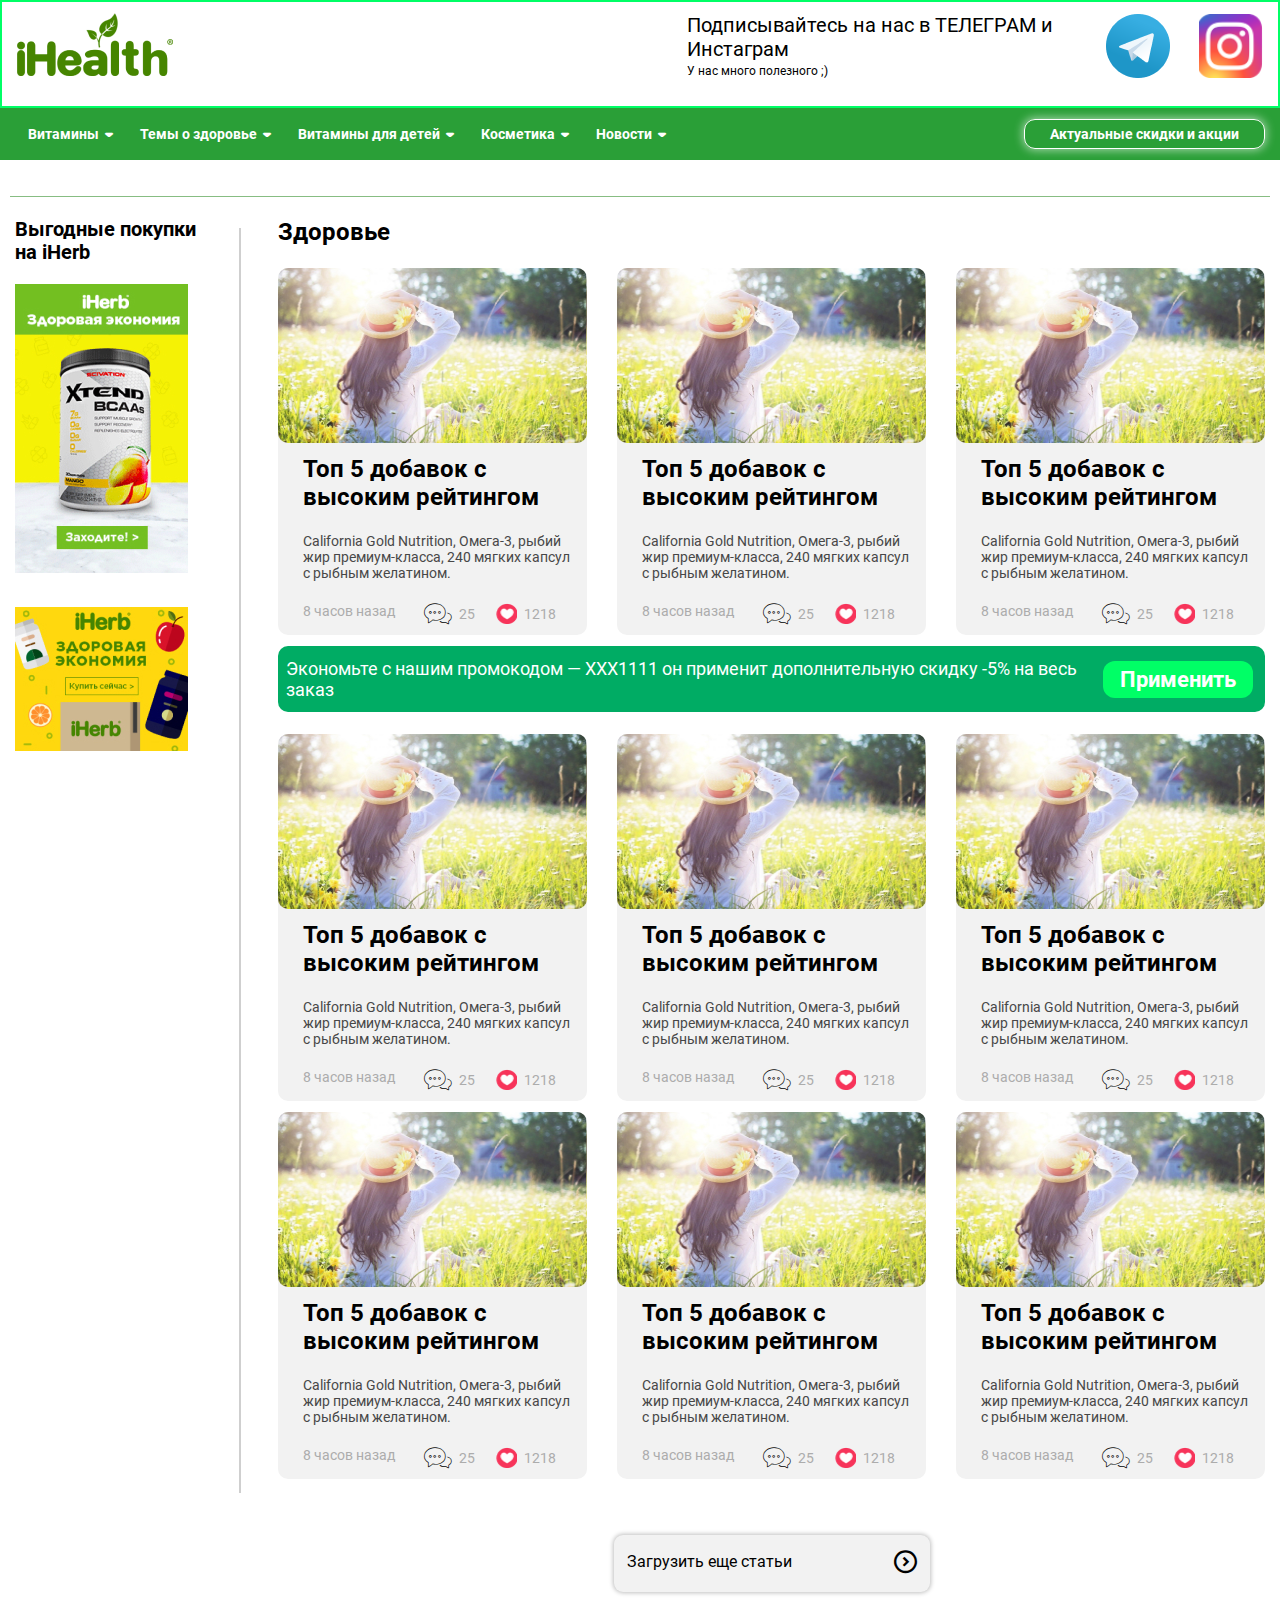
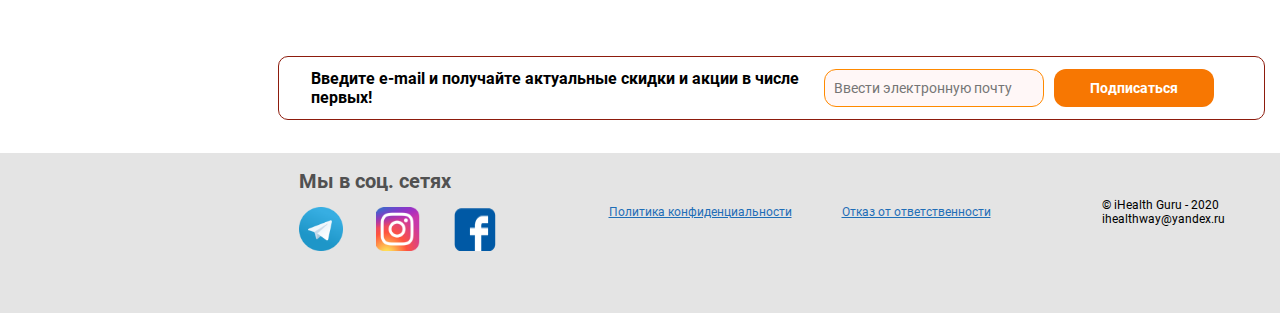
<file: health.html>
<!DOCTYPE html>
<html lang="ru">

<head>
   <meta charset="UTF-8">
   <meta name="viewport" content="width=device-width, initial-scale=1.0">
   <title>Здоровье</title>
   <link rel="stylesheet" href="./css/style.css">
</head>

<body>
   <!-- ====================== -HTML5-HEADER-START- ====================== -->
   <header class="header">
      <nav class="header-nav d_f a_i_c" id="nav">
         <div class="container">
            <div class="header-nav__box d_f j_c_b">
               <a href="#" class="header-nav__box--logo d_f j_c_c a_i_c">
                  <img src="./assets/img/logo/logo.png" alt="logo">
               </a>
               <div class="header-nav__box--info d_f a_i_c">
                  <div class="header-nav__box--info-delivery">
                     <p>Подписывайтесь на нас в ТЕЛЕГРАМ и Инстаграм</p>
                     <span>У нас много полезного ;)</span>
                  </div>
                  <div class="header-nav__box--info-media d_f j_c_b a_i_c">
                     <a href="#"><img src="assets/img/first-page/Telegram.png"></a>
                     <a href="#"><img src="assets/img/first-page/instagram.png"></a>
                  </div>
               </div>
            </div>
         </div>
      </nav>
      <div class="header-content">
         <div class="container">
            <div class="header-content__menu">
               <div class="open-menu clickOpenMenu">
                  <span></span>
                  <span></span>
                  <span></span>
               </div>
               <div class="header-content__box headerMobMenu d_f j_c_b a_i_c">
                  <div class="header-content__box--mob d_none a_i_c j_c_c">
                     <div class="close-menu d_f clickCloseMenu"></div>
                     <div class="header-content__mobile--logo d_none">
                        <a href="#" class="header-content__mobile--logo-img d_f j_c_c a_i_c">
                           <img src="./assets/img/logo/Logo-white.png" alt="logo">
                        </a>
                     </div>
                  </div>
                  <ul class="header-content__box--list d_f a_i_c">
                     <li class="header-content__box--list-catalog">
                        <a href="#" class="header-content__box--list-catalog__parts d_f a_i_c">
                           <span>Витамины</span>
                           <i class="icon icon-arrow-down"></i>
                        </a>
                        <ul class="header-content__box--list-catalog__submenu d_f j_c_b a_i_c">
                           <li class="header-content__box--list-catalog__submenu--item">
                              <ul class="header-content__box--list-catalog__submenu--item-block">
                                 <li><a href="#">Витамин С</a></li>
                                 <li><a href="#">Витамин D</a></li>
                                 <li><a href="#">Витамин K</a></li>
                                 <li><a href="#">Витамин B</a></li>
                                 <li><a href="#">Витамин E</a></li>
                              </ul>
                           </li>
                           <li class="header-content__box--list-catalog__submenu--item">
                              <ul class="header-content__box--list-catalog__submenu--item-block">
                                 <li><a href="#">Витамин С</a></li>
                                 <li><a href="#">Витамин D</a></li>
                                 <li><a href="#">Витамин K</a></li>
                                 <li><a href="#">Витамин B</a></li>
                                 <li><a href="#">Витамин E</a></li>
                              </ul>
                           </li>
                           <li class="header-content__box--list-catalog__submenu--item">
                              <ul class="header-content__box--list-catalog__submenu--item-block">
                                 <li><a href="#">Витамин С</a></li>
                                 <li><a href="#">Витамин D</a></li>
                                 <li><a href="#">Витамин K</a></li>
                                 <li><a href="#">Витамин B</a></li>
                                 <li><a href="#">Витамин E</a></li>
                              </ul>
                           </li>
                           <li class="header-content__box--list-catalog__submenu--item">
                              <ul class="header-content__box--list-catalog__submenu--item-block">
                                 <li><a href="#">Витамин С</a></li>
                                 <li><a href="#">Витамин D</a></li>
                                 <li><a href="#">Витамин K</a></li>
                                 <li><a href="#">Витамин B</a></li>
                                 <li><a href="#">Витамин E</a></li>
                              </ul>
                           </li>
                        </ul>
                     </li>
                     <li class="header-content__box--list-catalog">
                        <a href="#" class="header-content__box--list-catalog__parts d_f a_i_c">
                           <span>Темы о здоровье</span>
                           <i class="icon icon-arrow-down"></i>
                        </a>
                        <ul class="header-content__box--list-catalog__submenu d_f j_c_b a_i_c">
                           <li class="header-content__box--list-catalog__submenu--item submenu-second__list">
                              <ul
                                 class="header-content__box--list-catalog__submenu--item-block submenu-second__list--block">
                                 <li class="submenu-second__list--block-item"><a href="#">Иммунитет</a></li>
                                 <li class="submenu-second__list--block-item"><a href="#">ЖКТ</a></li>
                                 <li class="submenu-second__list--block-item"><a href="#">Желудок</a></li>
                                 <li class="submenu-second__list--block-item"><a href="#">Суставы</a></li>
                                 <li class="submenu-second__list--block-item"><a href="#">Здоровье костей</a></li>
                              </ul>
                           </li>
                           <li class="header-content__box--list-catalog__submenu--item submenu-second__list">
                              <ul
                                 class="header-content__box--list-catalog__submenu--item-block submenu-second__list--block">
                                 <li class="submenu-second__list--block-item"><a href="#">Иммунитет</a></li>
                                 <li class="submenu-second__list--block-item"><a href="#">ЖКТ</a></li>
                                 <li class="submenu-second__list--block-item"><a href="#">Желудок</a></li>
                                 <li class="submenu-second__list--block-item"><a href="#">Суставы</a></li>
                                 <li class="submenu-second__list--block-item"><a href="#">Здоровье костей</a></li>
                              </ul>
                           </li>
                           <li class="header-content__box--list-catalog__submenu--item submenu-second__list">
                              <ul
                                 class="header-content__box--list-catalog__submenu--item-block submenu-second__list--block">
                                 <li class="submenu-second__list--block-item"><a href="#">Иммунитет</a></li>
                                 <li class="submenu-second__list--block-item"><a href="#">ЖКТ</a></li>
                                 <li class="submenu-second__list--block-item"><a href="#">Желудок</a></li>
                                 <li class="submenu-second__list--block-item"><a href="#">Суставы</a></li>
                                 <li class="submenu-second__list--block-item"><a href="#">Здоровье костей</a></li>
                              </ul>
                           </li>
                        </ul>
                     </li>
                     <li class="header-content__box--list-catalog">
                        <a href="#" class="header-content__box--list-catalog__parts d_f a_i_c">
                           <span>Витамины для детей</span>
                           <i class="icon icon-arrow-down"></i>
                        </a>
                        <ul class="header-content__box--list-catalog__submenu d_f j_c_b a_i_c">
                           <li class="header-content__box--list-catalog__submenu--item">
                              <ul class="header-content__box--list-catalog__submenu--item-block">
                                 <li><a href="#">Витамин С</a></li>
                                 <li><a href="#">Витамин D</a></li>
                                 <li><a href="#">Витамин K</a></li>
                                 <li><a href="#">Витамин B</a></li>
                                 <li><a href="#">Витамин E</a></li>
                              </ul>
                           </li>
                           <li class="header-content__box--list-catalog__submenu--item">
                              <ul class="header-content__box--list-catalog__submenu--item-block">
                                 <li><a href="#">Витамин С</a></li>
                                 <li><a href="#">Витамин D</a></li>
                                 <li><a href="#">Витамин K</a></li>
                                 <li><a href="#">Витамин B</a></li>
                                 <li><a href="#">Витамин E</a></li>
                              </ul>
                           </li>
                           <li class="header-content__box--list-catalog__submenu--item">
                              <ul class="header-content__box--list-catalog__submenu--item-block">
                                 <li><a href="#">Витамин С</a></li>
                                 <li><a href="#">Витамин D</a></li>
                                 <li><a href="#">Витамин K</a></li>
                                 <li><a href="#">Витамин B</a></li>
                                 <li><a href="#">Витамин E</a></li>
                              </ul>
                           </li>
                           <li class="header-content__box--list-catalog__submenu--item">
                              <ul class="header-content__box--list-catalog__submenu--item-block">
                                 <li><a href="#">Витамин С</a></li>
                                 <li><a href="#">Витамин D</a></li>
                                 <li><a href="#">Витамин K</a></li>
                                 <li><a href="#">Витамин B</a></li>
                                 <li><a href="#">Витамин E</a></li>
                              </ul>
                           </li>
                        </ul>
                     </li>
                     <li class="header-content__box--list-catalog">
                        <a href="#" class="header-content__box--list-catalog__parts d_f a_i_c">
                           <span>Косметика</span>
                           <i class="icon icon-arrow-down"></i>
                        </a>
                        <ul class="header-content__box--list-catalog__submenu d_f j_c_b a_i_c">
                           <li class="header-content__box--list-catalog__submenu--item">
                              <ul class="header-content__box--list-catalog__submenu--item-block">
                                 <li><a href="#">Витамин С</a></li>
                                 <li><a href="#">Витамин D</a></li>
                                 <li><a href="#">Витамин K</a></li>
                                 <li><a href="#">Витамин B</a></li>
                                 <li><a href="#">Витамин E</a></li>
                              </ul>
                           </li>
                           <li class="header-content__box--list-catalog__submenu--item">
                              <ul class="header-content__box--list-catalog__submenu--item-block">
                                 <li><a href="#">Витамин С</a></li>
                                 <li><a href="#">Витамин D</a></li>
                                 <li><a href="#">Витамин K</a></li>
                                 <li><a href="#">Витамин B</a></li>
                                 <li><a href="#">Витамин E</a></li>
                              </ul>
                           </li>
                           <li class="header-content__box--list-catalog__submenu--item">
                              <ul class="header-content__box--list-catalog__submenu--item-block">
                                 <li><a href="#">Витамин С</a></li>
                                 <li><a href="#">Витамин D</a></li>
                                 <li><a href="#">Витамин K</a></li>
                                 <li><a href="#">Витамин B</a></li>
                                 <li><a href="#">Витамин E</a></li>
                              </ul>
                           </li>
                           <li class="header-content__box--list-catalog__submenu--item">
                              <ul class="header-content__box--list-catalog__submenu--item-block">
                                 <li><a href="#">Витамин С</a></li>
                                 <li><a href="#">Витамин D</a></li>
                                 <li><a href="#">Витамин K</a></li>
                                 <li><a href="#">Витамин B</a></li>
                                 <li><a href="#">Витамин E</a></li>
                              </ul>
                           </li>
                        </ul>
                     </li>
                     <li class="header-content__box--list-catalog">
                        <a href="#" class="header-content__box--list-catalog__parts d_f a_i_c">
                           <span>Новости</span>
                           <i class="icon icon-arrow-down"></i>
                        </a>
                        <ul class="header-content__box--list-catalog__submenu d_f j_c_b a_i_c">
                           <li class="header-content__box--list-catalog__submenu--item">
                              <ul class="header-content__box--list-catalog__submenu--item-block">
                                 <li><a href="#">Витамин С</a></li>
                                 <li><a href="#">Витамин D</a></li>
                                 <li><a href="#">Витамин K</a></li>
                                 <li><a href="#">Витамин B</a></li>
                                 <li><a href="#">Витамин E</a></li>
                              </ul>
                           </li>
                           <li class="header-content__box--list-catalog__submenu--item">
                              <ul class="header-content__box--list-catalog__submenu--item-block">
                                 <li><a href="#">Витамин С</a></li>
                                 <li><a href="#">Витамин D</a></li>
                                 <li><a href="#">Витамин K</a></li>
                                 <li><a href="#">Витамин B</a></li>
                                 <li><a href="#">Витамин E</a></li>
                              </ul>
                           </li>
                           <li class="header-content__box--list-catalog__submenu--item">
                              <ul class="header-content__box--list-catalog__submenu--item-block">
                                 <li><a href="#">Витамин С</a></li>
                                 <li><a href="#">Витамин D</a></li>
                                 <li><a href="#">Витамин K</a></li>
                                 <li><a href="#">Витамин B</a></li>
                                 <li><a href="#">Витамин E</a></li>
                              </ul>
                           </li>
                           <li class="header-content__box--list-catalog__submenu--item">
                              <ul class="header-content__box--list-catalog__submenu--item-block">
                                 <li><a href="#">Витамин С</a></li>
                                 <li><a href="#">Витамин D</a></li>
                                 <li><a href="#">Витамин K</a></li>
                                 <li><a href="#">Витамин B</a></li>
                                 <li><a href="#">Витамин E</a></li>
                              </ul>
                           </li>
                        </ul>
                     </li>
                  </ul>
                  <div class="header-content__btn">
                     <button>Актуальные скидки и акции</button>
                  </div>
               </div>
               <div class="header-content__mobile--logo d_none">
                  <a href="#" class="header-content__mobile--logo-img d_f j_c_c a_i_c">
                     <img src="./assets/img/logo/Logo-white.png" alt="logo">
                  </a>
               </div>
               <div class="header-content__mobile--share d_none j_c_b a_i_c">
                  <p>Поделиться</p>
                  <i class="icon icon-share-circule"></i>
               </div>
            </div>
         </div>
      </div>
   </header>
   <!-- ======================= -HTML5-HEADER-END- ======================= -->

   <!-- ===================== -HTML5-MAIN-BLOG-START- ==================== -->
   <section class="mainblog">
      <div class="container">
         <div class="mainblog-list health d_f">
            <div class="mainblog-list__leftbar health-leftbar">
               <div class="mini-title">
                  <h3 class="leftbar-title">Выгодные покупки
                     на iHerb</h3>
               </div>
               <div class="mainblog-list__leftbar--populars health-leftbar__list">
                  <div class="health-leftbar__list--block">
                     <div class="health-leftbar__list--block-img">
                        <img src="assets/img/second-page/second-page1.jpg">
                     </div>
                  </div>
                  <div class="health-leftbar__list--block">
                     <div class="health-leftbar__list--block-img">
                        <img src="assets/img/second-page/second-page2.jpg">
                     </div>
                  </div>

               </div>
            </div>
            <div class="mainblog-list__rightbar">
               <div class="all-news">
                  <div class="news">
                     <h2 class="main-title">Здоровье</h2>
                     <div class="news-list all-news__list d_f f_w j_c_b">
                        <div class="news-list__type all-news__list--type">
                           <div class="news-list__type--form all-news__list--type-form d_f f_d_c">
                              <div class="news-list__type--form-img all-news__list--type-form__img">
                                 <img src="assets/img/second-page/second-page3.jpg">
                              </div>
                              <div class="news-list__type--form-info">
                                 <div class="news-list__type--form-info__text">
                                    <h3>Топ 5 добавок с высоким рейтингом</h2>
                                       <p>California Gold Nutrition, Омега-3, рыбий жир премиум-класса, 240 мягких
                                          капсул с
                                          рыбным желатином.</p>
                                 </div>
                                 <div class="all-news__list--type-form--likes d_f j_c_b">
                                    <span>8 часов назад</span>
                                    <div class="news-list__type--form-info__likes d_f j_c_b">
                                       <div class="news-list__type--form-info__likes--messege d_f j_c_b a_i_c">
                                          <i class="icon icon-chat"></i>
                                          <span>25</span>
                                       </div>
                                       <div class="news-list__type--form-info__likes--messege d_f j_c_b a_i_c">
                                          <!-- <i class="icon icon-heart">
                                    </i> -->
                                          <img src="assets/img/first-page/heart.png">

                                          <span>1218</span>
                                       </div>
                                    </div>
                                 </div>
                              </div>

                           </div>
                        </div>
                        <div class="news-list__type all-news__list--type">
                           <div class="news-list__type--form all-news__list--type-form d_f f_d_c">
                              <div class="news-list__type--form-img all-news__list--type-form__img">
                                 <img src="assets/img/second-page/second-page3.jpg">
                              </div>
                              <div class="news-list__type--form-info">
                                 <div class="news-list__type--form-info__text">
                                    <h3>Топ 5 добавок с высоким рейтингом</h2>
                                       <p>California Gold Nutrition, Омега-3, рыбий жир премиум-класса, 240 мягких
                                          капсул с
                                          рыбным желатином.</p>
                                 </div>
                                 <div class="all-news__list--type-form--likes d_f j_c_b">
                                    <span>8 часов назад</span>
                                    <div class="news-list__type--form-info__likes d_f j_c_b">
                                       <div class="news-list__type--form-info__likes--messege d_f j_c_b a_i_c">
                                          <i class="icon icon-chat"></i>
                                          <span>25</span>
                                       </div>
                                       <div class="news-list__type--form-info__likes--messege d_f j_c_b a_i_c">
                                          <!-- <i class="icon icon-heart">
                                    </i> -->
                                          <img src="assets/img/first-page/heart.png">

                                          <span>1218</span>
                                       </div>
                                    </div>
                                 </div>
                              </div>

                           </div>
                        </div>
                        <div class="news-list__type all-news__list--type">
                           <div class="news-list__type--form all-news__list--type-form d_f f_d_c">
                              <div class="news-list__type--form-img all-news__list--type-form__img">
                                 <img src="assets/img/second-page/second-page3.jpg">
                              </div>
                              <div class="news-list__type--form-info">
                                 <div class="news-list__type--form-info__text">
                                    <h3>Топ 5 добавок с высоким рейтингом</h2>
                                       <p>California Gold Nutrition, Омега-3, рыбий жир премиум-класса, 240 мягких
                                          капсул с
                                          рыбным желатином.</p>
                                 </div>
                                 <div class="all-news__list--type-form--likes d_f j_c_b">
                                    <span>8 часов назад</span>
                                    <div class="news-list__type--form-info__likes d_f j_c_b">
                                       <div class="news-list__type--form-info__likes--messege d_f j_c_b a_i_c">
                                          <i class="icon icon-chat"></i>
                                          <span>25</span>
                                       </div>
                                       <div class="news-list__type--form-info__likes--messege d_f j_c_b a_i_c">
                                          <!-- <i class="icon icon-heart">
                                    </i> -->
                                          <img src="assets/img/first-page/heart.png">

                                          <span>1218</span>
                                       </div>
                                    </div>
                                 </div>
                              </div>

                           </div>
                        </div>
                     </div>
                     <div class="mainblog-list__rightbar--promocode d_f j_c_b a_i_c">
                        <p>Экономьте с нашим промокодом — XXX1111 он применит дополнительную скидку -5% на весь заказ
                        </p>
                        <div class="mainblog-list__rightbar--promocode-btn">
                           <button>Применить</button>
                        </div>
                     </div>
                     <div class="news-list all-news__list d_f f_w j_c_b">
                        <div class="news-list__type all-news__list--type">
                           <div class="news-list__type--form all-news__list--type-form d_f f_d_c">
                              <div class="news-list__type--form-img all-news__list--type-form__img">
                                 <img src="assets/img/second-page/second-page3.jpg">
                              </div>
                              <div class="news-list__type--form-info">
                                 <div class="news-list__type--form-info__text">
                                    <h3>Топ 5 добавок с высоким рейтингом</h2>
                                       <p>California Gold Nutrition, Омега-3, рыбий жир премиум-класса, 240 мягких
                                          капсул с
                                          рыбным желатином.</p>
                                 </div>
                                 <div class="all-news__list--type-form--likes d_f j_c_b">
                                    <span>8 часов назад</span>
                                    <div class="news-list__type--form-info__likes d_f j_c_b">
                                       <div class="news-list__type--form-info__likes--messege d_f j_c_b a_i_c">
                                          <i class="icon icon-chat"></i>
                                          <span>25</span>
                                       </div>
                                       <div class="news-list__type--form-info__likes--messege d_f j_c_b a_i_c">
                                          <!-- <i class="icon icon-heart">
                                    </i> -->
                                          <img src="assets/img/first-page/heart.png">

                                          <span>1218</span>
                                       </div>
                                    </div>
                                 </div>
                              </div>

                           </div>
                        </div>
                        <div class="news-list__type all-news__list--type">
                           <div class="news-list__type--form all-news__list--type-form d_f f_d_c">
                              <div class="news-list__type--form-img all-news__list--type-form__img">
                                 <img src="assets/img/second-page/second-page3.jpg">
                              </div>
                              <div class="news-list__type--form-info">
                                 <div class="news-list__type--form-info__text">
                                    <h3>Топ 5 добавок с высоким рейтингом</h2>
                                       <p>California Gold Nutrition, Омега-3, рыбий жир премиум-класса, 240 мягких
                                          капсул с
                                          рыбным желатином.</p>
                                 </div>
                                 <div class="all-news__list--type-form--likes d_f j_c_b">
                                    <span>8 часов назад</span>
                                    <div class="news-list__type--form-info__likes d_f j_c_b">
                                       <div class="news-list__type--form-info__likes--messege d_f j_c_b a_i_c">
                                          <i class="icon icon-chat"></i>
                                          <span>25</span>
                                       </div>
                                       <div class="news-list__type--form-info__likes--messege d_f j_c_b a_i_c">
                                          <!-- <i class="icon icon-heart">
                                    </i> -->
                                          <img src="assets/img/first-page/heart.png">

                                          <span>1218</span>
                                       </div>
                                    </div>
                                 </div>
                              </div>

                           </div>
                        </div>
                        <div class="news-list__type all-news__list--type">
                           <div class="news-list__type--form all-news__list--type-form d_f f_d_c">
                              <div class="news-list__type--form-img all-news__list--type-form__img">
                                 <img src="assets/img/second-page/second-page3.jpg">
                              </div>
                              <div class="news-list__type--form-info">
                                 <div class="news-list__type--form-info__text">
                                    <h3>Топ 5 добавок с высоким рейтингом</h2>
                                       <p>California Gold Nutrition, Омега-3, рыбий жир премиум-класса, 240 мягких
                                          капсул с
                                          рыбным желатином.</p>
                                 </div>
                                 <div class="all-news__list--type-form--likes d_f j_c_b">
                                    <span>8 часов назад</span>
                                    <div class="news-list__type--form-info__likes d_f j_c_b">
                                       <div class="news-list__type--form-info__likes--messege d_f j_c_b a_i_c">
                                          <i class="icon icon-chat"></i>
                                          <span>25</span>
                                       </div>
                                       <div class="news-list__type--form-info__likes--messege d_f j_c_b a_i_c">
                                          <!-- <i class="icon icon-heart">
                                    </i> -->
                                          <img src="assets/img/first-page/heart.png">

                                          <span>1218</span>
                                       </div>
                                    </div>
                                 </div>
                              </div>

                           </div>
                        </div>
                        <div class="news-list__type all-news__list--type">
                           <div class="news-list__type--form all-news__list--type-form d_f f_d_c">
                              <div class="news-list__type--form-img all-news__list--type-form__img">
                                 <img src="assets/img/second-page/second-page3.jpg">
                              </div>
                              <div class="news-list__type--form-info">
                                 <div class="news-list__type--form-info__text">
                                    <h3>Топ 5 добавок с высоким рейтингом</h2>
                                       <p>California Gold Nutrition, Омега-3, рыбий жир премиум-класса, 240 мягких
                                          капсул с
                                          рыбным желатином.</p>
                                 </div>
                                 <div class="all-news__list--type-form--likes d_f j_c_b">
                                    <span>8 часов назад</span>
                                    <div class="news-list__type--form-info__likes d_f j_c_b">
                                       <div class="news-list__type--form-info__likes--messege d_f j_c_b a_i_c">
                                          <i class="icon icon-chat"></i>
                                          <span>25</span>
                                       </div>
                                       <div class="news-list__type--form-info__likes--messege d_f j_c_b a_i_c">
                                          <!-- <i class="icon icon-heart">
                                    </i> -->
                                          <img src="assets/img/first-page/heart.png">

                                          <span>1218</span>
                                       </div>
                                    </div>
                                 </div>
                              </div>

                           </div>
                        </div>
                        <div class="news-list__type all-news__list--type">
                           <div class="news-list__type--form all-news__list--type-form d_f f_d_c">
                              <div class="news-list__type--form-img all-news__list--type-form__img">
                                 <img src="assets/img/second-page/second-page3.jpg">
                              </div>
                              <div class="news-list__type--form-info">
                                 <div class="news-list__type--form-info__text">
                                    <h3>Топ 5 добавок с высоким рейтингом</h2>
                                       <p>California Gold Nutrition, Омега-3, рыбий жир премиум-класса, 240 мягких
                                          капсул с
                                          рыбным желатином.</p>
                                 </div>
                                 <div class="all-news__list--type-form--likes d_f j_c_b">
                                    <span>8 часов назад</span>
                                    <div class="news-list__type--form-info__likes d_f j_c_b">
                                       <div class="news-list__type--form-info__likes--messege d_f j_c_b a_i_c">
                                          <i class="icon icon-chat"></i>
                                          <span>25</span>
                                       </div>
                                       <div class="news-list__type--form-info__likes--messege d_f j_c_b a_i_c">
                                          <!-- <i class="icon icon-heart">
                                    </i> -->
                                          <img src="assets/img/first-page/heart.png">

                                          <span>1218</span>
                                       </div>
                                    </div>
                                 </div>
                              </div>

                           </div>
                        </div>
                        <div class="news-list__type all-news__list--type">
                           <div class="news-list__type--form all-news__list--type-form d_f f_d_c">
                              <div class="news-list__type--form-img all-news__list--type-form__img">
                                 <img src="assets/img/second-page/second-page3.jpg">
                              </div>
                              <div class="news-list__type--form-info">
                                 <div class="news-list__type--form-info__text">
                                    <h3>Топ 5 добавок с высоким рейтингом</h2>
                                       <p>California Gold Nutrition, Омега-3, рыбий жир премиум-класса, 240 мягких
                                          капсул с
                                          рыбным желатином.</p>
                                 </div>
                                 <div class="all-news__list--type-form--likes d_f j_c_b">
                                    <span>8 часов назад</span>
                                    <div class="news-list__type--form-info__likes d_f j_c_b">
                                       <div class="news-list__type--form-info__likes--messege d_f j_c_b a_i_c">
                                          <i class="icon icon-chat"></i>
                                          <span>25</span>
                                       </div>
                                       <div class="news-list__type--form-info__likes--messege d_f j_c_b a_i_c">
                                          <!-- <i class="icon icon-heart">
                                    </i> -->
                                          <img src="assets/img/first-page/heart.png">

                                          <span>1218</span>
                                       </div>
                                    </div>
                                 </div>
                              </div>

                           </div>
                        </div>
                     </div>
                  </div>
                  <div class="news-btn d_f j_c_c">
                     <a href="#" class="d_f j_c_b a_i_c">
                        <p>Загрузить еще статьи</p>
                        <i class="icon icon-cheveron-outline-right"></i>
                     </a>
                  </div>
                  <div class="mainblog-list__email email-list__none d_f j_c_b a_i_c">
                     <p>Введите e-mail и получайте актуальные скидки и акции в числе первых!</p>
                     <form class="d_f">
                        <div class="mainblog-list__email--info">
                           <input type="text" placeholder="Ввести электронную почту">
                        </div>
                        <div class="mainblog-list__email--btn">
                           <button>Подписаться</button>
                        </div>
                     </form>
                  </div>
               </div>


            </div>

         </div>
      </div>
   </section>

   <!-- ===================== -HTML5-MAIN-BLOG-END- ====================== -->
   <!-- ===================== -HTML5-FOOTER-START- ======================= -->
   <footer class="footer">
      <div class="container">
         <div class="footer-block d_f j_c_b a_i_c">
            <div class="footer-block__media">
               <p>Мы в соц. сетях</p>
               <div class="footer-block__media--list">
                  <a href="#" class="footer-block__media--list-icons">
                     <img src="assets/img/first-page/Telegram.png">
                     <div class="footer-block__media--list-icons__info">
                        <p class="footer-block__media--list-icons__info--telegram">Телеграм канал</p>
                        <span>@iHealth_guru 25 тыс.</span>
                     </div>
                  </a>
                  <a href="#" class="footer-block__media--list-icons">
                     <img src="assets/img/first-page/instagram.png">
                     <div class="footer-block__media--list-icons__info">
                        <p class="footer-block__media--list-icons__info--insta">Наш Instagram</p>
                        <span>@iHealth_guru 25 тыс.</span>
                     </div>
                  </a>
                  <a href="#" class="footer-block__media--list-icons">
                     <img src="assets/img/first-page/facebook.png">
                     <div class="footer-block__media--list-icons__info">
                        <p class="footer-block__media--list-icons__info--fb">Мы в Facebook</p>
                        <span>@iHealth_guru 25 тыс.</span>
                     </div>
                  </a>
               </div>
            </div>
            <div class="footer-block__politic d_f a_i_c j_c_b">
               <a href="#">Политика конфиденциальности</a>
               <a href="#">Отказ от ответственности</a>
            </div>
            <div class="footer-block__mail">
               <p>© iHealth Guru - 2020</p>
               <p>ihealthway@yandex.ru</p>
            </div>
         </div>
      </div>
   </footer>
   <!-- ======================= -HTML5-FOOTER-END- ======================= -->



   <script src="https://ajax.googleapis.com/ajax/libs/jquery/3.5.1/jquery.min.js"></script>
   <script src="./assets/js/slick.min.js"></script>
   <script src="./assets/js/my-scripts.js"></script>
</body>
</html>
</file>
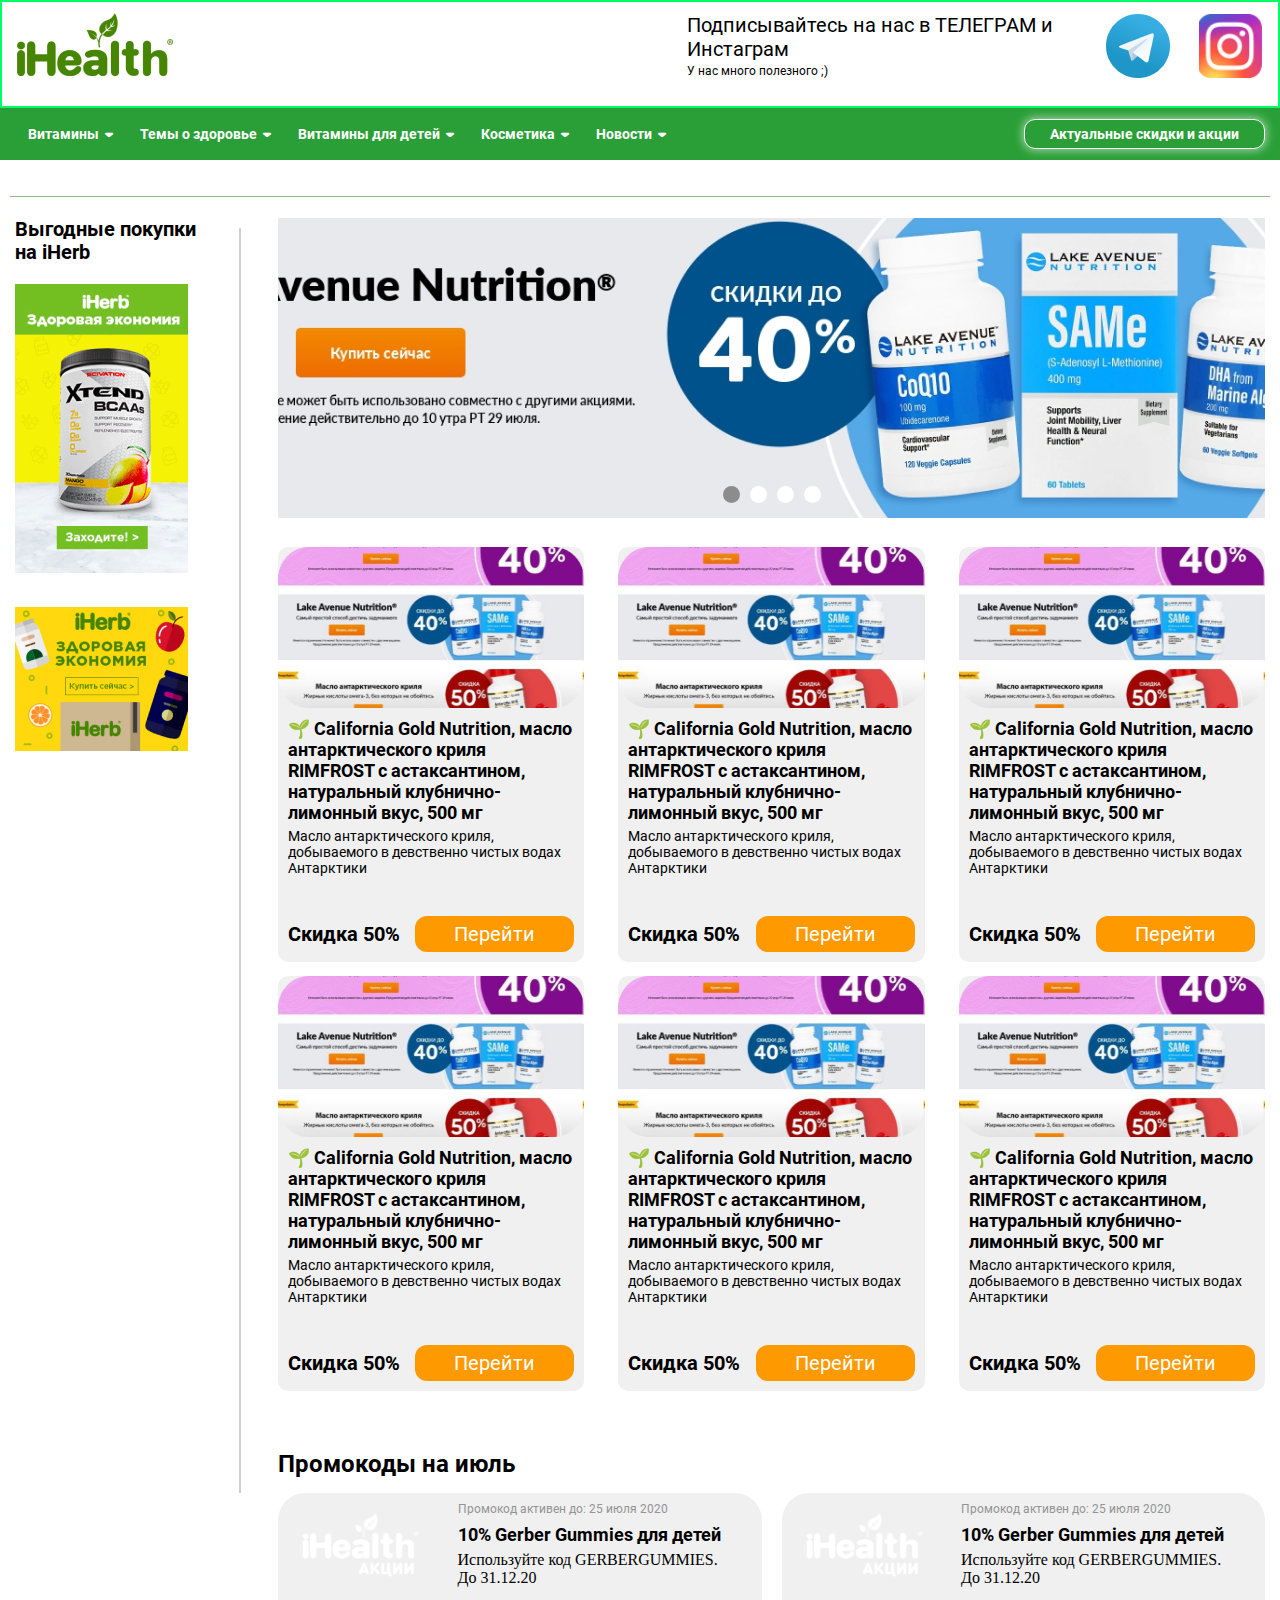
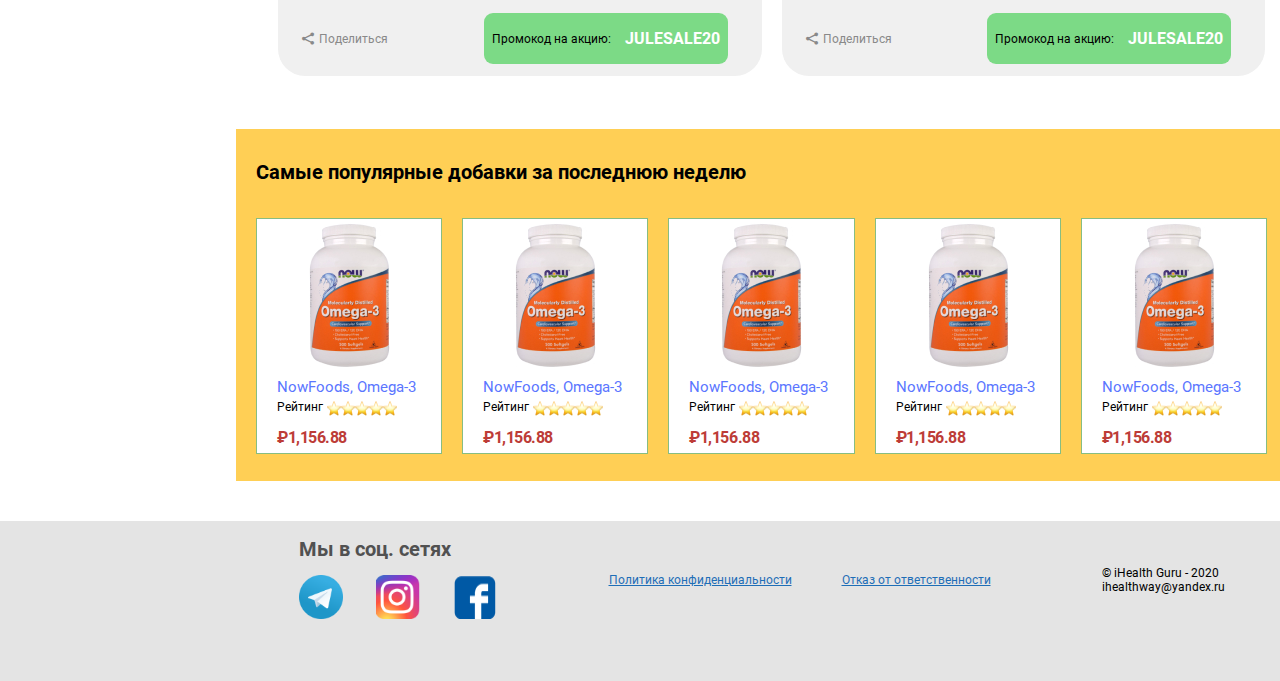
<file: shares.html>
<!DOCTYPE html>
<html lang="ru">

<head>
   <meta charset="UTF-8">
   <meta name="viewport" content="width=device-width, initial-scale=1.0">
   <title>Акции</title>
   <link rel="stylesheet" href="./css/style.css">
</head>

<body>
   <!-- ====================== -HTML5-HEADER-START- ====================== -->
   <header class="header">
      <nav class="header-nav d_f a_i_c" id="nav">
         <div class="container">
            <div class="header-nav__box d_f j_c_b">
               <a href="#" class="header-nav__box--logo d_f j_c_c a_i_c">
                  <img src="./assets/img/logo/logo.png" alt="logo">
               </a>
               <div class="header-nav__box--info d_f a_i_c">
                  <div class="header-nav__box--info-delivery">
                     <p>Подписывайтесь на нас в ТЕЛЕГРАМ и Инстаграм</p>
                     <span>У нас много полезного ;)</span>
                  </div>
                  <div class="header-nav__box--info-media d_f j_c_b a_i_c">
                     <a href="#"><img src="assets/img/first-page/Telegram.png"></a>
                     <a href="#"><img src="assets/img/first-page/instagram.png"></a>
                  </div>
               </div>
            </div>
         </div>
      </nav>
      <div class="header-content">
         <div class="container">
            <div class="header-content__menu">
               <div class="open-menu clickOpenMenu">
                  <span></span>
                  <span></span>
                  <span></span>
               </div>
               <div class="header-content__box headerMobMenu d_f j_c_b a_i_c">
                  <div class="header-content__box--mob d_none a_i_c j_c_c">
                     <div class="close-menu d_f clickCloseMenu"></div>
                     <div class="header-content__mobile--logo d_none">
                        <a href="#" class="header-content__mobile--logo-img d_f j_c_c a_i_c">
                           <img src="./assets/img/logo/Logo-white.png" alt="logo">
                        </a>
                     </div>
                  </div>
                  <ul class="header-content__box--list d_f a_i_c">
                     <li class="header-content__box--list-catalog">
                        <a href="#" class="header-content__box--list-catalog__parts d_f a_i_c">
                           <span>Витамины</span>
                           <i class="icon icon-arrow-down"></i>
                        </a>
                        <ul class="header-content__box--list-catalog__submenu d_f j_c_b a_i_c">
                           <li class="header-content__box--list-catalog__submenu--item">
                              <ul class="header-content__box--list-catalog__submenu--item-block">
                                 <li><a href="#">Витамин С</a></li>
                                 <li><a href="#">Витамин D</a></li>
                                 <li><a href="#">Витамин K</a></li>
                                 <li><a href="#">Витамин B</a></li>
                                 <li><a href="#">Витамин E</a></li>
                              </ul>
                           </li>
                           <li class="header-content__box--list-catalog__submenu--item">
                              <ul class="header-content__box--list-catalog__submenu--item-block">
                                 <li><a href="#">Витамин С</a></li>
                                 <li><a href="#">Витамин D</a></li>
                                 <li><a href="#">Витамин K</a></li>
                                 <li><a href="#">Витамин B</a></li>
                                 <li><a href="#">Витамин E</a></li>
                              </ul>
                           </li>
                           <li class="header-content__box--list-catalog__submenu--item">
                              <ul class="header-content__box--list-catalog__submenu--item-block">
                                 <li><a href="#">Витамин С</a></li>
                                 <li><a href="#">Витамин D</a></li>
                                 <li><a href="#">Витамин K</a></li>
                                 <li><a href="#">Витамин B</a></li>
                                 <li><a href="#">Витамин E</a></li>
                              </ul>
                           </li>
                           <li class="header-content__box--list-catalog__submenu--item">
                              <ul class="header-content__box--list-catalog__submenu--item-block">
                                 <li><a href="#">Витамин С</a></li>
                                 <li><a href="#">Витамин D</a></li>
                                 <li><a href="#">Витамин K</a></li>
                                 <li><a href="#">Витамин B</a></li>
                                 <li><a href="#">Витамин E</a></li>
                              </ul>
                           </li>
                        </ul>
                     </li>
                     <li class="header-content__box--list-catalog">
                        <a href="#" class="header-content__box--list-catalog__parts d_f a_i_c">
                           <span>Темы о здоровье</span>
                           <i class="icon icon-arrow-down"></i>
                        </a>
                        <ul class="header-content__box--list-catalog__submenu d_f j_c_b a_i_c">
                           <li class="header-content__box--list-catalog__submenu--item submenu-second__list">
                              <ul
                                 class="header-content__box--list-catalog__submenu--item-block submenu-second__list--block">
                                 <li class="submenu-second__list--block-item"><a href="#">Иммунитет</a></li>
                                 <li class="submenu-second__list--block-item"><a href="#">ЖКТ</a></li>
                                 <li class="submenu-second__list--block-item"><a href="#">Желудок</a></li>
                                 <li class="submenu-second__list--block-item"><a href="#">Суставы</a></li>
                                 <li class="submenu-second__list--block-item"><a href="#">Здоровье костей</a></li>
                              </ul>
                           </li>
                           <li class="header-content__box--list-catalog__submenu--item submenu-second__list">
                              <ul
                                 class="header-content__box--list-catalog__submenu--item-block submenu-second__list--block">
                                 <li class="submenu-second__list--block-item"><a href="#">Иммунитет</a></li>
                                 <li class="submenu-second__list--block-item"><a href="#">ЖКТ</a></li>
                                 <li class="submenu-second__list--block-item"><a href="#">Желудок</a></li>
                                 <li class="submenu-second__list--block-item"><a href="#">Суставы</a></li>
                                 <li class="submenu-second__list--block-item"><a href="#">Здоровье костей</a></li>
                              </ul>
                           </li>
                           <li class="header-content__box--list-catalog__submenu--item submenu-second__list">
                              <ul
                                 class="header-content__box--list-catalog__submenu--item-block submenu-second__list--block">
                                 <li class="submenu-second__list--block-item"><a href="#">Иммунитет</a></li>
                                 <li class="submenu-second__list--block-item"><a href="#">ЖКТ</a></li>
                                 <li class="submenu-second__list--block-item"><a href="#">Желудок</a></li>
                                 <li class="submenu-second__list--block-item"><a href="#">Суставы</a></li>
                                 <li class="submenu-second__list--block-item"><a href="#">Здоровье костей</a></li>
                              </ul>
                           </li>
                        </ul>
                     </li>
                     <li class="header-content__box--list-catalog">
                        <a href="#" class="header-content__box--list-catalog__parts d_f a_i_c">
                           <span>Витамины для детей</span>
                           <i class="icon icon-arrow-down"></i>
                        </a>
                        <ul class="header-content__box--list-catalog__submenu d_f j_c_b a_i_c">
                           <li class="header-content__box--list-catalog__submenu--item">
                              <ul class="header-content__box--list-catalog__submenu--item-block">
                                 <li><a href="#">Витамин С</a></li>
                                 <li><a href="#">Витамин D</a></li>
                                 <li><a href="#">Витамин K</a></li>
                                 <li><a href="#">Витамин B</a></li>
                                 <li><a href="#">Витамин E</a></li>
                              </ul>
                           </li>
                           <li class="header-content__box--list-catalog__submenu--item">
                              <ul class="header-content__box--list-catalog__submenu--item-block">
                                 <li><a href="#">Витамин С</a></li>
                                 <li><a href="#">Витамин D</a></li>
                                 <li><a href="#">Витамин K</a></li>
                                 <li><a href="#">Витамин B</a></li>
                                 <li><a href="#">Витамин E</a></li>
                              </ul>
                           </li>
                           <li class="header-content__box--list-catalog__submenu--item">
                              <ul class="header-content__box--list-catalog__submenu--item-block">
                                 <li><a href="#">Витамин С</a></li>
                                 <li><a href="#">Витамин D</a></li>
                                 <li><a href="#">Витамин K</a></li>
                                 <li><a href="#">Витамин B</a></li>
                                 <li><a href="#">Витамин E</a></li>
                              </ul>
                           </li>
                           <li class="header-content__box--list-catalog__submenu--item">
                              <ul class="header-content__box--list-catalog__submenu--item-block">
                                 <li><a href="#">Витамин С</a></li>
                                 <li><a href="#">Витамин D</a></li>
                                 <li><a href="#">Витамин K</a></li>
                                 <li><a href="#">Витамин B</a></li>
                                 <li><a href="#">Витамин E</a></li>
                              </ul>
                           </li>
                        </ul>
                     </li>
                     <li class="header-content__box--list-catalog">
                        <a href="#" class="header-content__box--list-catalog__parts d_f a_i_c">
                           <span>Косметика</span>
                           <i class="icon icon-arrow-down"></i>
                        </a>
                        <ul class="header-content__box--list-catalog__submenu d_f j_c_b a_i_c">
                           <li class="header-content__box--list-catalog__submenu--item">
                              <ul class="header-content__box--list-catalog__submenu--item-block">
                                 <li><a href="#">Витамин С</a></li>
                                 <li><a href="#">Витамин D</a></li>
                                 <li><a href="#">Витамин K</a></li>
                                 <li><a href="#">Витамин B</a></li>
                                 <li><a href="#">Витамин E</a></li>
                              </ul>
                           </li>
                           <li class="header-content__box--list-catalog__submenu--item">
                              <ul class="header-content__box--list-catalog__submenu--item-block">
                                 <li><a href="#">Витамин С</a></li>
                                 <li><a href="#">Витамин D</a></li>
                                 <li><a href="#">Витамин K</a></li>
                                 <li><a href="#">Витамин B</a></li>
                                 <li><a href="#">Витамин E</a></li>
                              </ul>
                           </li>
                           <li class="header-content__box--list-catalog__submenu--item">
                              <ul class="header-content__box--list-catalog__submenu--item-block">
                                 <li><a href="#">Витамин С</a></li>
                                 <li><a href="#">Витамин D</a></li>
                                 <li><a href="#">Витамин K</a></li>
                                 <li><a href="#">Витамин B</a></li>
                                 <li><a href="#">Витамин E</a></li>
                              </ul>
                           </li>
                           <li class="header-content__box--list-catalog__submenu--item">
                              <ul class="header-content__box--list-catalog__submenu--item-block">
                                 <li><a href="#">Витамин С</a></li>
                                 <li><a href="#">Витамин D</a></li>
                                 <li><a href="#">Витамин K</a></li>
                                 <li><a href="#">Витамин B</a></li>
                                 <li><a href="#">Витамин E</a></li>
                              </ul>
                           </li>
                        </ul>
                     </li>
                     <li class="header-content__box--list-catalog">
                        <a href="#" class="header-content__box--list-catalog__parts d_f a_i_c">
                           <span>Новости</span>
                           <i class="icon icon-arrow-down"></i>
                        </a>
                        <ul class="header-content__box--list-catalog__submenu d_f j_c_b a_i_c">
                           <li class="header-content__box--list-catalog__submenu--item">
                              <ul class="header-content__box--list-catalog__submenu--item-block">
                                 <li><a href="#">Витамин С</a></li>
                                 <li><a href="#">Витамин D</a></li>
                                 <li><a href="#">Витамин K</a></li>
                                 <li><a href="#">Витамин B</a></li>
                                 <li><a href="#">Витамин E</a></li>
                              </ul>
                           </li>
                           <li class="header-content__box--list-catalog__submenu--item">
                              <ul class="header-content__box--list-catalog__submenu--item-block">
                                 <li><a href="#">Витамин С</a></li>
                                 <li><a href="#">Витамин D</a></li>
                                 <li><a href="#">Витамин K</a></li>
                                 <li><a href="#">Витамин B</a></li>
                                 <li><a href="#">Витамин E</a></li>
                              </ul>
                           </li>
                           <li class="header-content__box--list-catalog__submenu--item">
                              <ul class="header-content__box--list-catalog__submenu--item-block">
                                 <li><a href="#">Витамин С</a></li>
                                 <li><a href="#">Витамин D</a></li>
                                 <li><a href="#">Витамин K</a></li>
                                 <li><a href="#">Витамин B</a></li>
                                 <li><a href="#">Витамин E</a></li>
                              </ul>
                           </li>
                           <li class="header-content__box--list-catalog__submenu--item">
                              <ul class="header-content__box--list-catalog__submenu--item-block">
                                 <li><a href="#">Витамин С</a></li>
                                 <li><a href="#">Витамин D</a></li>
                                 <li><a href="#">Витамин K</a></li>
                                 <li><a href="#">Витамин B</a></li>
                                 <li><a href="#">Витамин E</a></li>
                              </ul>
                           </li>
                        </ul>
                     </li>
                  </ul>
                  <div class="header-content__btn">
                     <button>Актуальные скидки и акции</button>
                  </div>
               </div>
               <div class="header-content__mobile--logo d_none">
                  <a href="#" class="header-content__mobile--logo-img d_f j_c_c a_i_c">
                     <img src="./assets/img/logo/Logo-white.png" alt="logo">
                  </a>
               </div>
               <div class="header-content__mobile--share d_none j_c_b a_i_c">
                  <p>Поделиться</p>
                  <i class="icon icon-share-circule"></i>
               </div>
            </div>
         </div>
      </div>
   </header>
   <!-- ======================= -HTML5-HEADER-END- ======================= -->

   <!-- ===================== -HTML5-SHARES-START- ==================== -->
   <section class="mainblog">
      <div class="container">
         <div class="mainblog-list health shares d_f">
            <div class="mainblog-list__leftbar health-leftbar">
               <div class="mini-title">
                  <h3 class="leftbar-title">Выгодные покупки
                     на iHerb</h3>
               </div>
               <div class="mainblog-list__leftbar--populars health-leftbar__list">
                  <div class="health-leftbar__list--block">
                     <div class="health-leftbar__list--block-img">
                        <img src="assets/img/second-page/second-page1.jpg">
                     </div>
                  </div>
                  <div class="health-leftbar__list--block">
                     <div class="health-leftbar__list--block-img">
                        <img src="assets/img/second-page/second-page2.jpg">
                     </div>
                  </div>

               </div>
            </div>
            <div class="mainblog-list__rightbar shares-list">
               <div class="shares-list__block">
                  <div class="shares-list__block--slide">
                     <div class="shares-list__block--slide-list">
                        <div class="shares-list__block--slide-list__item slideItems">
                           <div class="shares-list__block--slide-list__item--main">
                              <a href="#" class="shares-list__block--slide-list__item--main-img bg-cover"
                                 style="background-image: url(./assets/img/shares/slide.png);">
                              </a>
                           </div>
                           <div class="shares-list__block--slide-list__item--main">
                              <a href="#" class="shares-list__block--slide-list__item--main-img bg-cover" 
                                 style="background-image: url(./assets/img/shares/slide.png);">
                              </a>
                           </div>
                           <div class="shares-list__block--slide-list__item--main">
                              <a href="#" class="shares-list__block--slide-list__item--main-img bg-cover"
                                 style="background-image: url(./assets/img/shares/slide.png);">
                              </a>
                           </div>
                           <div class="shares-list__block--slide-list__item--main">
                              <a href="#" class="shares-list__block--slide-list__item--main-img bg-cover" 
                                 style="background-image: url(./assets/img/shares/slide.png);">
                              </a>
                           </div>
                        </div>
                     </div>
                  </div>
                  <div class="shares-list__block--info">
                     <div class="shares-list__block--info-list d_f j_c_b a_i_c f_w">
                        <div class="shares-list__block--info-list__single">
                           <div class="shares-list__block--info-list__single--news">
                              <div class="shares-list__block--info-list__single--news-img">
                                 <img src="assets/img/shares/shares.png">
                              </div>
                              <div class="shares-list__block--info-list__single--news-text">
                                 <h6>
                                    🌱 California Gold Nutrition, масло антарктического криля RIMFROST с астаксантином,
                                    натуральный клубнично-лимонный вкус, 500 мг</h6>
                                 <p>Масло антарктического криля, добываемого в девственно чистых водах Антарктики</p>
                                 <div class="shares-list__block--info-list__single--news-text__take d_f j_c_b a_i_c">
                                    <p>Скидка 50%</p>
                                    <div class="shares-list__block--info-list__single--news-text__take--btn">
                                       <button>Перейти</button>
                                    </div>
                                 </div>
                              </div>
                           </div>
                        </div>
                        <div class="shares-list__block--info-list__single">
                           <div class="shares-list__block--info-list__single--news">
                              <div class="shares-list__block--info-list__single--news-img">
                                 <img src="assets/img/shares/shares.png">
                              </div>
                              <div class="shares-list__block--info-list__single--news-text">
                                 <h6>
                                    🌱 California Gold Nutrition, масло антарктического криля RIMFROST с астаксантином,
                                    натуральный клубнично-лимонный вкус, 500 мг</h6>
                                 <p>Масло антарктического криля, добываемого в девственно чистых водах Антарктики</p>
                                 <div class="shares-list__block--info-list__single--news-text__take d_f j_c_b a_i_c">
                                    <p>Скидка 50%</p>
                                    <div class="shares-list__block--info-list__single--news-text__take--btn">
                                       <button>Перейти</button>
                                    </div>
                                 </div>
                              </div>
                           </div>
                        </div>

                        <div class="shares-list__block--info-list__single">
                           <div class="shares-list__block--info-list__single--news">
                              <div class="shares-list__block--info-list__single--news-img">
                                 <img src="assets/img/shares/shares.png">
                              </div>
                              <div class="shares-list__block--info-list__single--news-text">
                                 <h6>
                                    🌱 California Gold Nutrition, масло антарктического криля RIMFROST с астаксантином,
                                    натуральный клубнично-лимонный вкус, 500 мг</h6>
                                 <p>Масло антарктического криля, добываемого в девственно чистых водах Антарктики</p>
                                 <div class="shares-list__block--info-list__single--news-text__take d_f j_c_b a_i_c">
                                    <p>Скидка 50%</p>
                                    <div class="shares-list__block--info-list__single--news-text__take--btn">
                                       <button>Перейти</button>
                                    </div>
                                 </div>
                              </div>
                           </div>
                        </div>

                        <div class="shares-list__block--info-list__single">
                           <div class="shares-list__block--info-list__single--news">
                              <div class="shares-list__block--info-list__single--news-img">
                                 <img src="assets/img/shares/shares.png">
                              </div>
                              <div class="shares-list__block--info-list__single--news-text">
                                 <h6>
                                    🌱 California Gold Nutrition, масло антарктического криля RIMFROST с астаксантином,
                                    натуральный клубнично-лимонный вкус, 500 мг</h6>
                                 <p>Масло антарктического криля, добываемого в девственно чистых водах Антарктики</p>
                                 <div class="shares-list__block--info-list__single--news-text__take d_f j_c_b a_i_c">
                                    <p>Скидка 50%</p>
                                    <div class="shares-list__block--info-list__single--news-text__take--btn">
                                       <button>Перейти</button>
                                    </div>
                                 </div>
                              </div>
                           </div>
                        </div>

                        <div class="shares-list__block--info-list__single">
                           <div class="shares-list__block--info-list__single--news">
                              <div class="shares-list__block--info-list__single--news-img">
                                 <img src="assets/img/shares/shares.png">
                              </div>
                              <div class="shares-list__block--info-list__single--news-text">
                                 <h6>
                                    🌱 California Gold Nutrition, масло антарктического криля RIMFROST с астаксантином,
                                    натуральный клубнично-лимонный вкус, 500 мг</h6>
                                 <p>Масло антарктического криля, добываемого в девственно чистых водах Антарктики</p>
                                 <div class="shares-list__block--info-list__single--news-text__take d_f j_c_b a_i_c">
                                    <p>Скидка 50%</p>
                                    <div class="shares-list__block--info-list__single--news-text__take--btn">
                                       <button>Перейти</button>
                                    </div>
                                 </div>
                              </div>
                           </div>
                        </div>

                        <div class="shares-list__block--info-list__single">
                           <div class="shares-list__block--info-list__single--news">
                              <div class="shares-list__block--info-list__single--news-img">
                                 <img src="assets/img/shares/shares.png">
                              </div>
                              <div class="shares-list__block--info-list__single--news-text">
                                 <h6>
                                    🌱 California Gold Nutrition, масло антарктического криля RIMFROST с астаксантином,
                                    натуральный клубнично-лимонный вкус, 500 мг</h6>
                                 <p>Масло антарктического криля, добываемого в девственно чистых водах Антарктики</p>
                                 <div class="shares-list__block--info-list__single--news-text__take d_f j_c_b a_i_c">
                                    <p>Скидка 50%</p>
                                    <div class="shares-list__block--info-list__single--news-text__take--btn">
                                       <button>Перейти</button>
                                    </div>
                                 </div>
                              </div>
                           </div>
                        </div>

                     </div>
                  </div>
                  <div class="shares-list__block--promocode">
                     <h3 class="mini-titile">Промокоды на июль</h3>
                     <div class="shares-list__block--promocode-block d_f j_c_b">
                        <div class="shares-list__block--promocode-block__list">
                           <div class="shares-list__block--promocode-block__list--item">
                              <div class="shares-list__block--promocode-block__list--item-info d_f j_c_b a_i_c">
                                 <div class="shares-list__block--promocode-block__list--item-info__img">
                                    <img src="assets/img/shares/promocode.png">
                                 </div>
                                 <div class="shares-list__block--promocode-block__list--item-info__text">
                                    <span>Промокод активен до: 25 июля 2020</span>
                                    <h6>10% Gerber Gummies для детей</h6>
                                    <p>Используйте код GERBERGUMMIES. До 31.12.20 </p>
                                 </div>
                              </div>
                              <div class="shares-list__block--promocode-block__list--item-share d_f a_i_c j_c_b">
                                 <a href="#"
                                    class="shares-list__block--promocode-block__list--item-share__main d_f a_i_c j_c_b">
                                    <i class="icon icon-share-alt"></i>
                                    <p>Поделиться</p>
                                 </a>
                                 <a href="#"
                                    class="shares-list__block--promocode-block__list--item-share__btn d_f a_i_c j_c_b">
                                    <span>Промокод на акцию:</span>
                                    <p>JULESALE20</p>
                                 </a>
                              </div>
                           </div>
                        </div>
                        <div class="shares-list__block--promocode-block__list">
                           <div class="shares-list__block--promocode-block__list--item">
                              <div class="shares-list__block--promocode-block__list--item-info d_f j_c_b a_i_c">
                                 <div class="shares-list__block--promocode-block__list--item-info__img">
                                    <img src="assets/img/shares/promocode.png">
                                 </div>
                                 <div class="shares-list__block--promocode-block__list--item-info__text">
                                    <span>Промокод активен до: 25 июля 2020</span>
                                    <h6>10% Gerber Gummies для детей</h6>
                                    <p>Используйте код GERBERGUMMIES. До 31.12.20 </p>
                                 </div>
                              </div>
                              <div class="shares-list__block--promocode-block__list--item-share d_f a_i_c j_c_b">
                                 <a href="#"
                                    class="shares-list__block--promocode-block__list--item-share__main d_f a_i_c j_c_b">
                                    <i class="icon icon-share-alt"></i>
                                    <p>Поделиться</p>
                                 </a>
                                 <a href="#"
                                    class="shares-list__block--promocode-block__list--item-share__btn d_f a_i_c j_c_b">
                                    <span>Промокод на акцию:</span>
                                    <p>JULESALE20</p>
                                 </a>
                              </div>
                           </div>
                        </div>
                     </div>
                  </div>
                  <div class="shares-list__block--populars">
                     <h3 class="mini-title">Самые популярные добавки за последнюю неделю</h3>
                     <div
                        class="mainblog-list__shares--block-populars__list shares-list__block--populars-list d_f j_c_b a_i_c f_w">
                        <div class="mainblog-list__leftbar--populars-single shares-list__block--populars-list__item">
                           <div class="mainblog-list__leftbar--populars-single__info">
                              <div class="mainblog-list__leftbar--populars-single__info--img">
                                 <img src="assets/img/first-page/leftbar.jpg">
                              </div>
                              <div class="mainblog-list__leftbar--populars-single__info--name">
                                 <h5>NowFoods, Omega-3</h5>
                                 <div class="mainblog-list__leftbar--populars-single__info--name-stars d_f">
                                    <p>Рейтинг</p>
                                    <div class="mainblog-list__leftbar--populars-single__info--name-stars__img">
                                       <img src="assets/img/first-page/stars.png">
                                    </div>
                                 </div>
                                 <div class="mainblog-list__leftbar--populars-single__info--name-price d_f">
                                    <p>₽1,156.88</p>
                                 </div>
                              </div>
                           </div>
                        </div>
                        <div class="mainblog-list__leftbar--populars-single shares-list__block--populars-list__item">
                           <div class="mainblog-list__leftbar--populars-single__info">
                              <div class="mainblog-list__leftbar--populars-single__info--img">
                                 <img src="assets/img/first-page/leftbar.jpg">
                              </div>
                              <div class="mainblog-list__leftbar--populars-single__info--name">
                                 <h5>NowFoods, Omega-3</h5>
                                 <div class="mainblog-list__leftbar--populars-single__info--name-stars d_f">
                                    <p>Рейтинг</p>
                                    <div class="mainblog-list__leftbar--populars-single__info--name-stars__img">
                                       <img src="assets/img/first-page/stars.png">
                                    </div>
                                 </div>
                                 <div class="mainblog-list__leftbar--populars-single__info--name-price d_f">
                                    <p>₽1,156.88</p>
                                 </div>
                              </div>
                           </div>
                        </div>
                        <div class="mainblog-list__leftbar--populars-single shares-list__block--populars-list__item">
                           <div class="mainblog-list__leftbar--populars-single__info">
                              <div class="mainblog-list__leftbar--populars-single__info--img">
                                 <img src="assets/img/first-page/leftbar.jpg">
                              </div>
                              <div class="mainblog-list__leftbar--populars-single__info--name">
                                 <h5>NowFoods, Omega-3</h5>
                                 <div class="mainblog-list__leftbar--populars-single__info--name-stars d_f">
                                    <p>Рейтинг</p>
                                    <div class="mainblog-list__leftbar--populars-single__info--name-stars__img">
                                       <img src="assets/img/first-page/stars.png">
                                    </div>
                                 </div>
                                 <div class="mainblog-list__leftbar--populars-single__info--name-price d_f">
                                    <p>₽1,156.88</p>
                                 </div>
                              </div>
                           </div>
                        </div>
                        <div class="mainblog-list__leftbar--populars-single shares-list__block--populars-list__item">
                           <div class="mainblog-list__leftbar--populars-single__info">
                              <div class="mainblog-list__leftbar--populars-single__info--img">
                                 <img src="assets/img/first-page/leftbar.jpg">
                              </div>
                              <div class="mainblog-list__leftbar--populars-single__info--name">
                                 <h5>NowFoods, Omega-3</h5>
                                 <div class="mainblog-list__leftbar--populars-single__info--name-stars d_f">
                                    <p>Рейтинг</p>
                                    <div class="mainblog-list__leftbar--populars-single__info--name-stars__img">
                                       <img src="assets/img/first-page/stars.png">
                                    </div>
                                 </div>
                                 <div class="mainblog-list__leftbar--populars-single__info--name-price d_f">
                                    <p>₽1,156.88</p>
                                 </div>
                              </div>
                           </div>
                        </div>
                        <div class="mainblog-list__leftbar--populars-single shares-list__block--populars-list__item">
                           <div class="mainblog-list__leftbar--populars-single__info">
                              <div class="mainblog-list__leftbar--populars-single__info--img">
                                 <img src="assets/img/first-page/leftbar.jpg">
                              </div>
                              <div class="mainblog-list__leftbar--populars-single__info--name">
                                 <h5>NowFoods, Omega-3</h5>
                                 <div class="mainblog-list__leftbar--populars-single__info--name-stars d_f">
                                    <p>Рейтинг</p>
                                    <div class="mainblog-list__leftbar--populars-single__info--name-stars__img">
                                       <img src="assets/img/first-page/stars.png">
                                    </div>
                                 </div>
                                 <div class="mainblog-list__leftbar--populars-single__info--name-price d_f">
                                    <p>₽1,156.88</p>
                                 </div>
                              </div>
                           </div>
                        </div>

                     </div>
                  </div>
               </div>
            </div>

         </div>
      </div>
   </section>
   <!-- ===================== -HTML5-SHARES-END- ====================== -->

   <!-- ===================== -HTML5-FOOTER-START- ======================= -->
   <footer class="footer">
      <div class="container">
         <div class="footer-block d_f j_c_b a_i_c">
            <div class="footer-block__media">
               <p>Мы в соц. сетях</p>
               <div class="footer-block__media--list">
                  <a href="#" class="footer-block__media--list-icons">
                     <img src="assets/img/first-page/Telegram.png">
                     <div class="footer-block__media--list-icons__info">
                        <p class="footer-block__media--list-icons__info--telegram">Телеграм канал</p>
                        <span>@iHealth_guru 25 тыс.</span>
                     </div>
                  </a>
                  <a href="#" class="footer-block__media--list-icons">
                     <img src="assets/img/first-page/instagram.png">
                     <div class="footer-block__media--list-icons__info">
                        <p class="footer-block__media--list-icons__info--insta">Наш Instagram</p>
                        <span>@iHealth_guru 25 тыс.</span>
                     </div>
                  </a>
                  <a href="#" class="footer-block__media--list-icons">
                     <img src="assets/img/first-page/facebook.png">
                     <div class="footer-block__media--list-icons__info">
                        <p class="footer-block__media--list-icons__info--fb">Мы в Facebook</p>
                        <span>@iHealth_guru 25 тыс.</span>
                     </div>
                  </a>
               </div>
            </div>
            <div class="footer-block__politic d_f a_i_c j_c_b">
               <a href="#">Политика конфиденциальности</a>
               <a href="#">Отказ от ответственности</a>
            </div>
            <div class="footer-block__mail">
               <p>© iHealth Guru - 2020</p>
               <p>ihealthway@yandex.ru</p>
            </div>
         </div>
      </div>
   </footer>
   <!-- ======================= -HTML5-FOOTER-END- ======================= -->


   <script src="https://ajax.googleapis.com/ajax/libs/jquery/3.5.1/jquery.min.js"></script>
   <script src="./assets/js/slick.min.js"></script>
   <script src="./assets/js/my-scripts.js"></script>

</body>
</html>
</file>
<file: css/style.css>
@charset "UTF-8";
@font-face {
  src: url("../assets/fonts/roboto/Roboto-Regular.ttf") format("truetype");
  font-family: "Roboto-Regular";
}

@font-face {
  src: url("../assets/fonts/roboto/Roboto-Bold.ttf") format("truetype");
  font-family: "Roboto-Bold";
}

*,
*:before,
*:after {
  -webkit-box-sizing: border-box;
          box-sizing: border-box;
  outline: none;
}

div,
span,
h1,
h2,
h3,
h4,
h5,
h6,
p,
iframe,
ol,
ul,
li,
form,
label,
i,
footer,
header,
menu,
nav,
a,
table,
thead,
tbody,
tfoot,
tr,
th,
td,
video,
canvas,
section,
main object,
address,
code,
em,
small,
strong,
var,
article,
aside,
details,
figure,
summary,
time,
mark,
audio,
center {
  margin: 0;
  padding: 0;
  border: 0;
  font: inherit;
}

iframe,
article,
aside,
figure,
footer,
header,
hgroup,
menu,
nav,
section,
main,
picture {
  display: block;
}

ol,
ul {
  list-style: none;
  padding: 0;
  margin: 0;
}

table {
  width: 100%;
  border-collapse: collapse;
  border-spacing: 0;
}

th {
  text-align: left;
}

input {
  -webkit-box-shadow: none;
          box-shadow: none;
}

input[type="password"] {
  font: 17px Verdana, sans-serif !important;
}

input[type="radio"], input[type="checkbox"] {
  display: none;
}

input[type=number] {
  -moz-appearance: textfield;
}

input::-webkit-inner-spin-button, input::-webkit-outer-spin-button {
  -webkit-appearance: none;
          appearance: none;
}

input:-webkit-autofill {
  -webkit-transition: background-color 100000s ease-in-out 0s;
  transition: background-color 100000s ease-in-out 0s;
}

a {
  display: inline-block;
  text-decoration: none;
}

button {
  cursor: pointer;
  background-color: transparent;
}

input,
button,
select,
textarea {
  display: inline-block;
  padding: 0;
  border: 0;
  outline: none;
}

img {
  width: 100%;
  height: 100%;
}

strong {
  font-weight: bold;
}

[hidden] {
  display: none !important;
}

html,
body {
  height: 100%;
  margin: 0;
  padding: 0;
  background-color: white;
}

.d_f {
  display: -webkit-box;
  display: -ms-flexbox;
  display: flex;
}

.d_i_f {
  display: -webkit-inline-box;
  display: -ms-inline-flexbox;
  display: inline-flex;
}

.f_w {
  -ms-flex-wrap: wrap;
      flex-wrap: wrap;
}

.f_n_w {
  -ms-flex-wrap: nowrap;
      flex-wrap: nowrap;
}

.f_r {
  -webkit-box-orient: horizontal;
  -webkit-box-direction: normal;
      -ms-flex-direction: row;
          flex-direction: row;
}

.f_d_c {
  -webkit-box-orient: vertical;
  -webkit-box-direction: normal;
      -ms-flex-direction: column;
          flex-direction: column;
}

.j_c_st {
  -webkit-box-pack: start;
      -ms-flex-pack: start;
          justify-content: flex-start;
}

.j_c_e {
  -webkit-box-pack: end;
      -ms-flex-pack: end;
          justify-content: flex-end;
}

.j_c_c {
  -webkit-box-pack: center;
      -ms-flex-pack: center;
          justify-content: center;
}

.j_c_b {
  -webkit-box-pack: justify;
      -ms-flex-pack: justify;
          justify-content: space-between;
}

.a_i_s {
  -webkit-box-align: start;
      -ms-flex-align: start;
          align-items: flex-start;
}

.a_i_e {
  -webkit-box-align: end;
      -ms-flex-align: end;
          align-items: flex-end;
}

.a_i_c {
  -webkit-box-align: center;
      -ms-flex-align: center;
          align-items: center;
}

@font-face {
  font-family: 'icomoon';
  src: url("../assets/fonts/icons/icomoon.eot?mbk7ji");
  src: url("../assets/fonts/icons/icomoon.eot?mbk7ji#iefix") format("embedded-opentype"), url("../assets/fonts/icons/icomoon.ttf?mbk7ji") format("truetype"), url("../assets/fonts/icons/icomoon.woff?mbk7ji") format("woff"), url("../assets/fonts/icons/icomoon.svg?mbk7ji#icomoon") format("svg");
  font-weight: normal;
  font-style: normal;
  font-display: block;
}

.icon {
  font-family: 'icomoon' !important;
  font-style: normal;
  font-weight: normal;
  font-variant: normal;
  text-transform: none;
  line-height: 1;
  -webkit-font-smoothing: antialiased;
  -moz-osx-font-smoothing: grayscale;
  display: inline-block;
}

.icon::before {
  display: block;
}

.icon-chat:before {
  content: "\e913";
}

.icon-cheveron-outline-left:before {
  content: "\e900";
}

.icon-cheveron-outline-right:before {
  content: "\e901";
}

.icon-send:before {
  content: "\e902";
}

.icon-share-alt:before {
  content: "\e903";
}

.icon-view-show:before {
  content: "\e904";
}

.icon-heart:before {
  content: "\e905";
}

.icon-share-circule:before {
  content: "\e906";
}

.icon-arrow-down:before {
  content: "\e907";
}

.icon-Circle-icons-heart .path1:before {
  content: "\e908";
}

.icon-Circle-icons-heart .path2:before {
  content: "\e909";
  margin-left: -1em;
  opacity: 0.2;
}

.icon-Circle-icons-heart .path3:before {
  content: "\e90a";
  margin-left: -1em;
}

.icon-Instagram-Logowine .path1:before {
  content: "\e90b";
}

.icon-Instagram-Logowine .path2:before {
  content: "\e90c";
  margin-left: -1.5em;
}

.icon-Instagram-Logowine .path3:before {
  content: "\e90d";
  margin-left: -1.5em;
}

.icon-Telegram-Icon .path1:before {
  content: "\e90e";
}

.icon-Telegram-Icon .path2:before {
  content: "\e90f";
  margin-left: -1em;
}

.icon-Telegram-Icon .path3:before {
  content: "\e910";
  margin-left: -1em;
}

.icon-Telegram-Icon .path4:before {
  content: "\e911";
  margin-left: -1em;
}

.icon-facebook:before {
  content: "\e912";
}

.slick-carousel {
  position: relative;
}

.slick-list {
  overflow: hidden;
}

.slick-track {
  display: -webkit-box;
  display: -ms-flexbox;
  display: flex;
  -ms-flex-wrap: nowrap;
      flex-wrap: nowrap;
  cursor: default;
}

.slick-dots {
  width: 100%;
  position: absolute;
  bottom: 15px;
  display: -webkit-box;
  display: -ms-flexbox;
  display: flex;
  -ms-flex-item-align: center;
      align-self: center;
  -webkit-box-pack: center;
      -ms-flex-pack: center;
          justify-content: center;
}

.slick-dots li {
  padding: 0 5px;
  display: -webkit-box;
  display: -ms-flexbox;
  display: flex;
  -webkit-box-align: center;
      -ms-flex-align: center;
          align-items: center;
  -webkit-box-pack: center;
      -ms-flex-pack: center;
          justify-content: center;
}

.slick-dots li button {
  color: transparent;
  font-size: 0;
  width: 17px;
  height: 17px;
  background-color: white;
  border-radius: 50%;
}

@media (max-width: 767.98px) {
  .slick-dots li button {
    width: 12px;
    height: 12px;
  }
}

.slick-dots li.slick-active button {
  background-color: #8C8C8C;
}

.container {
  max-width: 1400px;
  width: 100%;
  padding: 0 15px;
  margin: 0 auto;
}

.mini-title {
  font: 20px "Roboto-Bold", sans-serif;
  line-height: 23px;
  color: #000000;
}

@media (max-width: 767.98px) {
  .mini-title {
    margin-left: 5px;
    font: 16px "Roboto-Bold", sans-serif;
  }
}

.main-title {
  font: 24px "Roboto-Bold", sans-serif;
  line-height: 28px;
  color: #000000;
}

@media (max-width: 767.98px) {
  .main-title {
    font: 20px "Roboto-Bold", sans-serif;
    line-height: 20px;
  }
}

.d_none {
  display: none;
}

.d_block {
  display: block;
}

.overflow-hidden {
  overflow: hidden;
}

.bg-cover {
  background-position: center;
  background-size: cover;
  background-repeat: no-repeat;
}

@font-face {
  src: url("../assets/fonts/roboto/Roboto-Regular.ttf") format("truetype");
  font-family: "Roboto-Regular";
}

@font-face {
  src: url("../assets/fonts/roboto/Roboto-Bold.ttf") format("truetype");
  font-family: "Roboto-Bold";
}

.open-menu {
  display: none;
  width: 35px;
  height: 25px;
  position: relative;
}

@media (max-width: 767.98px) {
  .open-menu {
    display: -webkit-box;
    display: -ms-flexbox;
    display: flex;
  }
  .open-menu span:nth-child(1) {
    top: 0;
  }
  .open-menu span:nth-child(2) {
    top: 50%;
    -webkit-transform: translateY(-50%);
            transform: translateY(-50%);
  }
  .open-menu span:nth-child(3) {
    bottom: 0;
  }
}

.open-menu span {
  position: absolute;
  height: 4px;
  background-color: white;
  width: 100%;
  border-radius: 5px;
  -webkit-transition: 0.3s;
  transition: 0.3s;
}

.close-menu {
  width: 35px;
  height: 35px;
  border-radius: 50%;
  background: white;
  position: absolute;
  left: 15px;
}

.close-menu span {
  display: none;
}

.close-menu::before {
  content: "🡰";
  font: 25px "Roboto-Bold", sans-serif;
  left: 50%;
  margin: 0 auto;
  color: #258B66;
}

.header-nav {
  border: 2px solid #00ff66;
  position: relative;
  background: white;
}

@media (max-width: 767.98px) {
  .header-nav {
    background: rgba(79, 199, 127, 0.65);
    border-bottom: 4px solid #c4c4c4;
  }
}

.header-nav__box {
  padding: 11px 0 27px;
}

@media (max-width: 1279.98px) {
  .header-nav__box {
    padding: 10px 0 12px;
  }
}

@media (max-width: 767.98px) {
  .header-nav__box {
    padding: 5px 0;
  }
}

.header-nav__box--logo {
  max-width: 156px;
  width: 100%;
  height: 63px;
}

@media (max-width: 1279.98px) {
  .header-nav__box--logo {
    max-width: 150px;
    height: 60px;
  }
}

@media (max-width: 1023.98px) {
  .header-nav__box--logo {
    max-width: 118px;
    height: 47px;
  }
}

@media (max-width: 767.98px) {
  .header-nav__box--logo {
    display: none;
  }
}

.header-nav__box--info {
  width: calc(100% - 670px);
}

@media (max-width: 1279.98px) {
  .header-nav__box--info {
    width: calc(100% - 300px);
  }
}

@media (max-width: 1023.98px) {
  .header-nav__box--info {
    width: calc(100% - 165px);
    -webkit-box-pack: justify;
        -ms-flex-pack: justify;
            justify-content: space-between;
  }
}

@media (max-width: 767.98px) {
  .header-nav__box--info {
    width: 100%;
  }
}

.header-nav__box--info-delivery {
  width: calc(100% - 172px);
}

@media (max-width: 767.98px) {
  .header-nav__box--info-delivery {
    width: calc(100% - 60px);
  }
}

.header-nav__box--info-delivery p {
  font: 20px "Roboto-Regular", sans-serif;
  color: #000000;
}

@media (max-width: 767.98px) {
  .header-nav__box--info-delivery p {
    font-size: 12px;
  }
}

.header-nav__box--info-delivery span {
  font: 12px "Roboto-Regular", sans-serif;
  color: #000000;
}

@media (max-width: 767.98px) {
  .header-nav__box--info-delivery span {
    font-size: 9px;
  }
}

@media (max-width: 767.98px) {
  .header-nav__box--info-delivery {
    font-size: 6px;
  }
}

.header-nav__box--info-media a {
  width: 64px;
  height: 64px;
  margin-left: 29px;
}

@media (max-width: 1279.98px) {
  .header-nav__box--info-media a {
    width: 45px;
    height: 45px;
  }
}

@media (max-width: 1023.98px) {
  .header-nav__box--info-media a {
    width: 30px;
    height: 30px;
    margin-left: 15px;
  }
}

.header-content {
  background-color: #2a9f37;
  z-index: 9;
  position: relative;
}

@media (max-width: 767.98px) {
  .header-content__menu {
    display: -webkit-box;
    display: -ms-flexbox;
    display: flex;
    -webkit-box-pack: justify;
        -ms-flex-pack: justify;
            justify-content: space-between;
    -webkit-box-align: center;
        -ms-flex-align: center;
            align-items: center;
    padding: 10px 0;
  }
}

@media (max-width: 767.98px) {
  .header-content__box {
    position: fixed;
    top: 0;
    left: 0;
    -webkit-transform: translateX(-100%);
            transform: translateX(-100%);
    width: 100%;
    height: 100vh;
    -ms-flex-wrap: wrap;
        flex-wrap: wrap;
    -webkit-box-align: start;
        -ms-flex-align: start;
            align-items: flex-start;
    background-color: #2a9f37;
    padding-bottom: 26px;
    overflow-x: hidden;
    overflow-y: auto;
    -webkit-transition: all .3s;
    transition: all .3s;
    z-index: 9999999;
  }
  .header-content__box.active {
    -webkit-transform: translateX(0);
            transform: translateX(0);
    display: block;
  }
  .header-content__box--mob {
    position: relative;
    padding: 20px 15px;
    display: -webkit-box;
    display: -ms-flexbox;
    display: flex;
    background-color: #00860f;
  }
}

.header-content__box--list {
  max-width: 685px;
  width: 100%;
  height: 100%;
  position: relative;
}

@media (max-width: 767.98px) {
  .header-content__box--list {
    max-width: 100%;
    height: auto;
    padding-bottom: 26px;
    -webkit-box-orient: vertical;
    -webkit-box-direction: normal;
        -ms-flex-direction: column;
            flex-direction: column;
  }
}

.header-content__box--list-catalog {
  position: relative;
}

@media (max-width: 767.98px) {
  .header-content__box--list-catalog {
    width: 100%;
    border-bottom: 1px solid rgba(255, 255, 255, 0.1);
  }
}

.header-content__box--list-catalog:hover .header-content__box--list-catalog__submenu {
  display: -webkit-box;
  display: -ms-flexbox;
  display: flex;
}

.header-content__box--list-catalog:hover .header-content__box--list-catalog__parts {
  color: #e1a56d;
  -webkit-transition: 0.3s;
  transition: 0.3s;
}

.header-content__box--list-catalog:hover .header-content__box--list-catalog__parts .icon-arrow-down {
  -webkit-transform: rotate(0);
          transform: rotate(0);
}

.header-content__box--list-catalog:hover .header-content__box--list-catalog__parts::before {
  display: block;
}

@media (max-width: 767.98px) {
  .header-content__box--list-catalog:hover .header-content__box--list-catalog__parts::before {
    display: none;
  }
}

.header-content__box--list-catalog__parts {
  font: 14px "Roboto-Bold", sans-serif;
  color: #ffffff;
  padding: 18px 13px;
  position: relative;
}

.header-content__box--list-catalog__parts:before {
  position: absolute;
  content: "";
  background-color: #ececec;
  border: solid #ececec;
  width: 37px;
  height: 37px;
  top: calc(100% - 10px);
  left: 0;
  right: 0;
  margin: auto;
  -webkit-transform: rotate(45deg);
          transform: rotate(45deg);
  display: none;
}

@media (max-width: 1023.98px) {
  .header-content__box--list-catalog__parts {
    font-size: 12px;
    padding: 18px 8px;
  }
}

@media (max-width: 767.98px) {
  .header-content__box--list-catalog__parts {
    -webkit-box-pack: justify;
        -ms-flex-pack: justify;
            justify-content: space-between;
    font-size: 16px;
    padding: 18px 11px 18px 45px;
  }
}

.header-content__box--list-catalog__parts .icon-arrow-down {
  margin-left: 5px;
  font-size: 5px;
}

@media (max-width: 767.98px) {
  .header-content__box--list-catalog__parts .icon-arrow-down {
    font-size: 8px;
    -webkit-transform: rotate(-90deg);
            transform: rotate(-90deg);
  }
}

.header-content__box--list-catalog__submenu {
  display: none;
  position: absolute;
  width: 685px;
  top: 100%;
  background-color: #ececec;
  padding: 39px 73px;
}

@media (max-width: 1279.98px) {
  .header-content__box--list-catalog__submenu {
    width: 550px;
    padding: 34px 40px;
  }
}

@media (max-width: 1023.98px) {
  .header-content__box--list-catalog__submenu {
    padding: 20px 30px;
  }
}

@media (max-width: 767.98px) {
  .header-content__box--list-catalog__submenu {
    width: 100%;
    position: unset;
    -ms-flex-wrap: wrap;
        flex-wrap: wrap;
  }
}

.header-content__box--list-catalog__submenu--item {
  width: 25%;
  padding: 5px;
}

@media (max-width: 767.98px) {
  .header-content__box--list-catalog__submenu--item {
    width: 50%;
  }
}

.header-content__box--list-catalog__submenu--item-block li + li {
  margin-top: 13px;
}

@media (max-width: 1023.98px) {
  .header-content__box--list-catalog__submenu--item-block li + li {
    margin-top: 8px;
  }
}

.header-content__box--list-catalog__submenu--item-block li a {
  font: 14px "Roboto-Bold", sans-serif;
  color: #616161;
}

@media (max-width: 1023.98px) {
  .header-content__box--list-catalog__submenu--item-block li a {
    font: 12px "Roboto-Bold", sans-serif;
  }
}

.header-content__box--list-catalog__submenu--item-block li a:hover {
  color: #2a9f37;
  -webkit-transition: 0.3s;
  transition: 0.3s;
}

.header-content__box--catalog {
  font: 14px "Roboto-Bold", sans-serif;
  color: #ffffff;
}

.header-content__box--catalog .icon-arrow-down {
  margin-left: 5px;
  font-size: 5px;
}

@media (max-width: 767.98px) {
  .header-content__btn {
    width: 100%;
    text-align: center;
  }
}

.header-content__btn button {
  border: 1px solid #ffffff;
  -webkit-box-shadow: 0px 0px 10px 1px rgba(255, 255, 255, 0.6);
          box-shadow: 0px 0px 10px 1px rgba(255, 255, 255, 0.6);
  border-radius: 11px;
  padding: 6px 25px;
  font: 14px "Roboto-Bold", sans-serif;
  color: #ffffff;
}

@media (max-width: 767.98px) {
  .header-content__mobile--logo {
    display: block;
  }
}

.header-content__mobile--logo-img {
  width: 74px;
}

.header-content__mobile--share {
  color: white;
}

@media (max-width: 767.98px) {
  .header-content__mobile--share {
    display: -webkit-inline-box;
    display: -ms-inline-flexbox;
    display: inline-flex;
  }
}

.header-content__mobile--share p {
  font: 11px "Roboto-Bold", sans-serif;
}

.header-content__mobile--share i {
  font-size: 18px;
  -webkit-box-shadow: 0px 0px 10px 1px rgba(255, 255, 255, 0.4);
          box-shadow: 0px 0px 10px 1px rgba(255, 255, 255, 0.4);
  margin-left: 10px;
  border-radius: 50%;
}

@font-face {
  src: url("../assets/fonts/roboto/Roboto-Regular.ttf") format("truetype");
  font-family: "Roboto-Regular";
}

@font-face {
  src: url("../assets/fonts/roboto/Roboto-Bold.ttf") format("truetype");
  font-family: "Roboto-Bold";
}

.mainblog {
  padding-top: 36px;
  position: relative;
}

@media (max-width: 1023.98px) {
  .mainblog {
    padding-top: 20px;
  }
}

@media (max-width: 767.98px) {
  .mainblog {
    padding-top: 0;
  }
}

.mainblog::before {
  content: "";
  position: absolute;
  border-bottom: 1px solid #87bd82;
  max-width: 1260px;
  width: 100%;
  -webkit-transform: translateX(-50%);
          transform: translateX(-50%);
  left: 50%;
}

@media (max-width: 767.98px) {
  .mainblog::before {
    display: none;
  }
}

.mainblog-list {
  padding-top: 22px;
}

@media (max-width: 1023.98px) {
  .mainblog-list {
    padding-top: 15px;
    -webkit-box-orient: vertical;
    -webkit-box-direction: reverse;
        -ms-flex-direction: column-reverse;
            flex-direction: column-reverse;
  }
}

.mainblog-list__leftbar {
  width: 188px;
}

@media (max-width: 1023.98px) {
  .mainblog-list__leftbar {
    width: unset;
  }
}

@media (max-width: 767.98px) {
  .mainblog-list__leftbar {
    background-color: #FFCF55;
    margin: 0 -15px;
    padding-top: 10px;
  }
}

.mainblog-list__leftbar h3 {
  margin-bottom: 20px;
}

@media (max-width: 1023.98px) {
  .mainblog-list__leftbar--populars {
    display: -webkit-box;
    display: -ms-flexbox;
    display: flex;
    -webkit-box-pack: justify;
        -ms-flex-pack: justify;
            justify-content: space-between;
  }
}

@media (max-width: 767.98px) {
  .mainblog-list__leftbar--populars {
    overflow: auto;
  }
}

.mainblog-list__leftbar--populars-single__info {
  margin-bottom: 27px;
  border: 1px solid #87bd82;
  padding: 4px 20px 6px;
  background-color: white;
}

@media (max-width: 1023.98px) {
  .mainblog-list__leftbar--populars-single__info {
    margin-bottom: 10px;
  }
}

@media (max-width: 767.98px) {
  .mainblog-list__leftbar--populars-single__info {
    margin-left: 5px;
    margin-right: 5px;
  }
}

.mainblog-list__leftbar--populars-single__info--img {
  width: 145px;
  height: 145px;
}

.mainblog-list__leftbar--populars-single__info--name {
  margin-top: 10px;
}

.mainblog-list__leftbar--populars-single__info--name h5 {
  font: 15px/19px "Roboto-Regular", sans-serif;
  line-height: 19px;
  color: #5b76ff;
}

.mainblog-list__leftbar--populars-single__info--name-stars {
  margin: 3px 0 12px;
}

.mainblog-list__leftbar--populars-single__info--name-stars p {
  font: 12px "Roboto-Regular", sans-serif;
  color: #000000;
}

.mainblog-list__leftbar--populars-single__info--name-stars__img {
  width: 70px;
  height: 16px;
  margin-left: 4px;
}

.mainblog-list__leftbar--populars-single__info--name-price p {
  font: 16px "Roboto-Bold", sans-serif;
  letter-spacing: -0.03em;
  color: #bd3c37;
}

.mainblog-list__leftbar--populars-single__info--name-price span {
  font: 10px "Roboto-Bold", sans-serif;
  -webkit-text-decoration-line: line-through;
          text-decoration-line: line-through;
  color: #999999;
  margin: 4px 0 0 8px;
}

.mainblog-list__rightbar {
  padding-left: 75px;
  width: calc(100% - 188px);
}

@media (max-width: 1023.98px) {
  .mainblog-list__rightbar {
    width: 100%;
    padding-left: 0;
  }
}

.mainblog-list__rightbar--promocode {
  width: 100%;
  border-radius: 10px;
  padding: 12px 12px 12px 8px;
  background-color: #00ac64;
}

@media (max-width: 767.98px) {
  .mainblog-list__rightbar--promocode {
    width: 95%;
    margin: 0 auto;
  }
}

.mainblog-list__rightbar--promocode p {
  font: 18px "Roboto-Regular", sans-serif;
  color: #ffffff;
}

@media (max-width: 1023.98px) {
  .mainblog-list__rightbar--promocode p {
    font: 16px "Roboto-Regular", sans-serif;
  }
}

@media (max-width: 767.98px) {
  .mainblog-list__rightbar--promocode p {
    font: 10px "Roboto-Regular", sans-serif;
  }
}

.mainblog-list__rightbar--promocode-btn button {
  background-color: #00ff66;
  border-radius: 12px;
  padding: 6px 17px;
  font: 22px "Roboto-Bold", sans-serif;
  color: #ffffff;
}

@media (max-width: 1023.98px) {
  .mainblog-list__rightbar--promocode-btn button {
    font: 19px "Roboto-Bold", sans-serif;
  }
}

@media (max-width: 767.98px) {
  .mainblog-list__rightbar--promocode-btn button {
    font: 12px "Roboto-Bold", sans-serif;
  }
}

.mainblog-list__email {
  width: 100%;
  margin: 33px 0;
  padding: 12px 50px 12px 32px;
  border: 1px solid #8d1c0d;
  border-radius: 10px;
  background-color: white;
}

@media (max-width: 767.98px) {
  .mainblog-list__email {
    -webkit-box-orient: vertical;
    -webkit-box-direction: normal;
        -ms-flex-direction: column;
            flex-direction: column;
  }
}

@media (max-width: 1279.98px) {
  .mainblog-list__email {
    padding: 10px 10px 10px 18px;
  }
}

@media (max-width: 767.98px) {
  .mainblog-list__email {
    padding: 8px;
  }
}

.mainblog-list__email p {
  font: 16px "Roboto-Bold", sans-serif;
  color: #000000;
}

@media (max-width: 1279.98px) {
  .mainblog-list__email p {
    font: 14px "Roboto-Bold", sans-serif;
    margin-left: 10px;
  }
}

@media (max-width: 767.98px) {
  .mainblog-list__email p {
    margin-bottom: 10px;
    font: 12px "Roboto-Bold", sans-serif;
  }
}

.mainblog-list__email--info {
  max-width: 235px;
  width: 100%;
  padding: 9px;
  background: #fff7f7;
  border: 1px solid #ff8a00;
  border-radius: 12px;
  margin-right: 10px;
}

@media (max-width: 767.98px) {
  .mainblog-list__email--info {
    max-width: 155px;
    padding: 3px;
    margin-right: 7px;
  }
}

.mainblog-list__email--info input {
  width: 200px;
  font: 14px "Roboto-Regular", sans-serif;
  background: #fff7f7;
}

@media (max-width: 767.98px) {
  .mainblog-list__email--info input {
    font-size: 9px;
    width: 140px;
  }
}

.mainblog-list__email--btn button {
  padding: 11px 36px;
  background: #f77702;
  border-radius: 12px;
  font: 14px "Roboto-Bold", sans-serif;
  color: #ffffff;
}

@media (max-width: 767.98px) {
  .mainblog-list__email--btn button {
    padding: 9px;
    font: 9px "Roboto-Bold", sans-serif;
  }
}

.news-list {
  margin-top: 22px;
}

@media (max-width: 767.98px) {
  .news-list {
    display: -webkit-box;
    display: -ms-flexbox;
    display: flex;
    overflow: auto;
    margin: 10px -10px 0;
  }
}

.news-list__type {
  margin-bottom: 11px;
}

.news-list__type--form {
  background: #f2f2f2;
  border-radius: 10px;
}

.news-list__type--form-img img {
  border-radius: 10px;
}

.news-list__type--form-info {
  padding: 12px 10px 11px 25px;
}

@media (max-width: 1279.98px) {
  .news-list__type--form-info {
    padding: 5px 5px 5px 15px;
  }
}

.news-list__type--form-info__text {
  margin-bottom: 11px;
}

@media (max-width: 767.98px) {
  .news-list__type--form-info__text {
    margin-bottom: 5px;
  }
}

.news-list__type--form-info__text h3 {
  font: 24px "Roboto-Bold", sans-serif;
  color: #000000;
  margin-bottom: 22px;
}

@media (max-width: 1279.98px) {
  .news-list__type--form-info__text h3 {
    font: 20px "Roboto-Bold", sans-serif;
  }
}

@media (max-width: 1023.98px) {
  .news-list__type--form-info__text h3 {
    font: 17px "Roboto-Bold", sans-serif;
    margin-bottom: 14px;
  }
}

@media (max-width: 767.98px) {
  .news-list__type--form-info__text h3 {
    font: 12px "Roboto-Bold", sans-serif;
    margin-bottom: 5px;
  }
}

.news-list__type--form-info__text p {
  font: 14px/16px "Roboto-Regular", sans-serif;
  color: #474747;
  display: block;
  display: -webkit-box;
  -webkit-line-clamp: 4;
  -webkit-box-orient: vertical;
  overflow: hidden;
  text-overflow: ellipsis;
}

@media (max-width: 767.98px) {
  .news-list__type--form-info__text p {
    margin-top: 5px;
    font: 10px "Roboto-Bold", sans-serif;
    line-height: 14px;
  }
}

.news-list__type--form-info__likes--messege {
  margin-right: 21px;
}

@media (max-width: 1279.98px) {
  .news-list__type--form-info__likes--messege {
    margin-right: 10px;
  }
}

@media (max-width: 767.98px) {
  .news-list__type--form-info__likes--messege {
    margin-right: 5px;
  }
}

.news-list__type--form-info__likes--messege span {
  display: block;
  font: 18px "Roboto-Bold", sans-serif;
  color: #acacac;
}

@media (max-width: 1279.98px) {
  .news-list__type--form-info__likes--messege span {
    font: 14px "Roboto-Bold", sans-serif;
  }
}

@media (max-width: 767.98px) {
  .news-list__type--form-info__likes--messege span {
    font: 10px "Roboto-Bold", sans-serif;
  }
}

.news-list__type--form-info__likes--messege i {
  font-size: 21px;
  margin-right: 7px;
}

@media (max-width: 1279.98px) {
  .news-list__type--form-info__likes--messege i {
    font-size: 17px;
  }
}

@media (max-width: 767.98px) {
  .news-list__type--form-info__likes--messege i {
    font-size: 12px;
    margin-right: 5px;
  }
}

.news-list__type--form-info__likes--messege img {
  margin-right: 7px;
  width: 21px;
  height: 21px;
}

@media (max-width: 1279.98px) {
  .news-list__type--form-info__likes--messege img {
    width: 15px;
    height: 15px;
  }
}

.news-btn {
  margin: 45px 0 64px;
}

@media (max-width: 1279.98px) {
  .news-btn {
    margin: 20px 0 30px;
  }
}

.news-btn a {
  max-width: 316px;
  width: 100%;
  background-color: #f2f2f2;
  -webkit-box-shadow: 0px 0px 4px 1px rgba(0, 0, 0, 0.25);
          box-shadow: 0px 0px 4px 1px rgba(0, 0, 0, 0.25);
  border-radius: 9px;
  padding: 15px 13px 19px;
  font: 16px "Roboto-Regular", sans-serif;
  color: #000000;
}

@media (max-width: 1279.98px) {
  .news-btn a {
    max-width: 250px;
    padding: 10px;
  }
}

.news-btn a i {
  font-size: 23px;
}

@media (max-width: 767.98px) {
  .populars-list + .populars-list {
    margin-left: 11px;
  }
}

@media (max-width: 767.98px) {
  .populars-list__type {
    display: block;
  }
}

.populars-list__type--img {
  width: 280px;
}

.recently-added {
  margin-top: 31px;
}

@media (max-width: 1023.98px) {
  .recently-added {
    margin-top: 15px;
  }
}

.recently-added__list {
  margin: 22px -19px 0;
}

@media (max-width: 1023.98px) {
  .recently-added__list {
    margin: 18px -15px 0;
  }
}

.recently-added__list--type {
  width: 50%;
  padding: 0 19px 20px;
}

@media (max-width: 1023.98px) {
  .recently-added__list--type {
    padding: 0 15px 10px;
  }
}

@media (max-width: 767.98px) {
  .recently-added__list--type {
    width: 100%;
  }
}

@media (max-width: 767.98px) {
  .recently-added__list--type-form {
    display: -webkit-box;
    display: -ms-flexbox;
    display: flex;
  }
}

.recently-added__list--type-form__img {
  width: 100%;
  height: 274px;
}

@media (max-width: 1023.98px) {
  .recently-added__list--type-form__img {
    height: auto;
  }
}

@media (max-width: 767.98px) {
  .recently-added__list--type-form__img {
    width: 106px;
  }
}

@media (max-width: 767.98px) {
  .recently-added__list--type-form__info {
    width: calc(100% - 106px);
  }
}

@media (max-width: 767.98px) {
  .all-news {
    margin: 10px 0;
  }
}

.all-news__list {
  margin: 22px -15px 0;
}

@media (max-width: 767.98px) {
  .all-news__list {
    -webkit-box-orient: vertical;
    -webkit-box-direction: normal;
        -ms-flex-direction: column;
            flex-direction: column;
    margin: 10px 0;
  }
}

.all-news__list--type {
  width: 33.3%;
  padding: 0 15px;
}

@media (max-width: 767.98px) {
  .all-news__list--type {
    width: 100%;
    margin: 5px 0;
    padding: 0;
  }
}

.all-news__list--type-form__img {
  width: 100%;
  height: 175px;
}

@media (max-width: 1023.98px) {
  .all-news__list--type-form__img {
    height: auto;
  }
}

.all-news__list--type-form--likes {
  margin-top: 22px;
}

@media (max-width: 767.98px) {
  .all-news__list--type-form--likes {
    margin-top: 5px;
  }
}

.all-news__list--type-form--likes span {
  font: 14px "Roboto-Regular", sans-serif;
  color: #acacac;
}

@media (max-width: 767.98px) {
  .all-news__list--type-form--likes span {
    font-size: 10px;
  }
}

.all-news__button {
  display: none;
}

@media (max-width: 767.98px) {
  .all-news__button {
    display: -webkit-box;
    display: -ms-flexbox;
    display: flex;
  }
}

@media (max-width: 767.98px) {
  .all-news__mobile {
    display: none;
  }
}

@media (max-width: 767.98px) {
  .email-list__none {
    display: none;
  }
}

@font-face {
  src: url("../assets/fonts/roboto/Roboto-Regular.ttf") format("truetype");
  font-family: "Roboto-Regular";
}

@font-face {
  src: url("../assets/fonts/roboto/Roboto-Bold.ttf") format("truetype");
  font-family: "Roboto-Bold";
}

.footer {
  background-color: #e4e4e4;
}

.footer-block {
  padding: 16px 40px 58px 284px;
}

@media (max-width: 1279.98px) {
  .footer-block {
    padding: 16px 20px 38px 150px;
  }
}

@media (max-width: 1023.98px) {
  .footer-block {
    padding: 10px 0;
  }
}

@media (max-width: 1023.98px) {
  .footer-block {
    -webkit-box-orient: vertical;
    -webkit-box-direction: normal;
        -ms-flex-direction: column;
            flex-direction: column;
  }
}

.footer-block__media > p {
  font: 20px "Roboto-Bold", sans-serif;
  color: #515151;
  margin-bottom: 14px;
}

@media (max-width: 1279.98px) {
  .footer-block__media > p {
    font: 15px "Roboto-Bold", sans-serif;
  }
}

@media (max-width: 767.98px) {
  .footer-block__media > p {
    font: 13px "Roboto-Bold", sans-serif;
    margin-bottom: 10px;
  }
}

.footer-block__media--list-icons img {
  width: 44px;
  height: 44px;
}

@media (max-width: 1279.98px) {
  .footer-block__media--list-icons img {
    width: 30px;
    height: 30px;
  }
}

@media (max-width: 767.98px) {
  .footer-block__media--list-icons {
    border: 1px solid #31a8dc;
    -webkit-box-shadow: 0px 0px 3px 1px rgba(89, 179, 218, 0.5);
            box-shadow: 0px 0px 3px 1px rgba(89, 179, 218, 0.5);
    border-radius: 10px;
    padding: 3px;
    display: -webkit-box;
    display: -ms-flexbox;
    display: flex;
    -webkit-box-align: center;
        -ms-flex-align: center;
            align-items: center;
    -webkit-box-pack: justify;
        -ms-flex-pack: justify;
            justify-content: space-between;
    margin-bottom: 10px;
  }
}

.footer-block__media--list-icons + a {
  margin-left: 29px;
}

@media (max-width: 1279.98px) {
  .footer-block__media--list-icons + a {
    margin-left: 20px;
  }
}

@media (max-width: 767.98px) {
  .footer-block__media--list-icons + a {
    margin-left: 0;
    margin-top: 10px;
  }
}

.footer-block__media--list-icons__info {
  display: none;
}

.footer-block__media--list-icons__info p {
  font: 15px "Roboto-Bold", sans-serif;
}

.footer-block__media--list-icons__info--telegram {
  color: #29a0d3;
}

.footer-block__media--list-icons__info--insta {
  color: #f24d58;
}

.footer-block__media--list-icons__info--fb {
  color: #0059A5;
}

.footer-block__media--list-icons__info span {
  font: 11px "Roboto-Bold", sans-serif;
  color: #949494;
}

@media (max-width: 767.98px) {
  .footer-block__media--list-icons__info {
    display: block;
    margin-left: 5px;
  }
}

.footer-block__politic a {
  font: 12px "Roboto-Regular", sans-serif;
  -webkit-text-decoration-line: underline;
          text-decoration-line: underline;
  color: #1e6eb7;
}

.footer-block__politic a + a {
  margin-left: 50px;
}

@media (max-width: 767.98px) {
  .footer-block__politic a + a {
    margin-left: 0;
  }
}

@media (max-width: 767.98px) {
  .footer-block__politic {
    -webkit-box-orient: vertical;
    -webkit-box-direction: normal;
        -ms-flex-direction: column;
            flex-direction: column;
    margin-bottom: 10px;
  }
}

.footer-block__mail p {
  font: 12px/14px "Roboto-Regular", sans-serif;
  color: #000000;
}

@font-face {
  src: url("../assets/fonts/roboto/Roboto-Regular.ttf") format("truetype");
  font-family: "Roboto-Regular";
}

@font-face {
  src: url("../assets/fonts/roboto/Roboto-Bold.ttf") format("truetype");
  font-family: "Roboto-Bold";
}

.health-leftbar {
  position: relative;
}

.health-leftbar::before {
  position: absolute;
  content: "";
  border: 1px solid #cfcfcf;
  height: 1265px;
  right: -20%;
  top: 10px;
}

@media (max-width: 1023.98px) {
  .health-leftbar {
    display: none;
  }
}

.health-leftbar__list--block {
  margin-bottom: 30px;
}

.health-leftbar__list--block-img {
  width: 173px;
}

@font-face {
  src: url("../assets/fonts/roboto/Roboto-Regular.ttf") format("truetype");
  font-family: "Roboto-Regular";
}

@font-face {
  src: url("../assets/fonts/roboto/Roboto-Bold.ttf") format("truetype");
  font-family: "Roboto-Bold";
}

.articles-main__text {
  margin: 0 70px 45px;
  position: relative;
}

@media (max-width: 1023.98px) {
  .articles-main__text {
    margin: 0;
  }
}

.articles-main__text::before {
  position: absolute;
  content: "";
  width: 100%;
  height: 1px;
  background: #87bd82;
  opacity: 0.3;
  -webkit-transform: matrix(1, 0, 0, -1, 0, 0);
          transform: matrix(1, 0, 0, -1, 0, 0);
  bottom: -45px;
}

@media (max-width: 1023.98px) {
  .articles-main__text::before {
    display: none;
  }
}

.articles-main__text--title {
  margin-bottom: 52px;
  position: relative;
}

@media (max-width: 767.98px) {
  .articles-main__text--title {
    margin-bottom: 0;
  }
}

.articles-main__text--title::before {
  position: absolute;
  content: "";
  width: 100%;
  height: 1px;
  background: #87bd82;
  opacity: 0.3;
  -webkit-transform: matrix(1, 0, 0, -1, 0, 0);
          transform: matrix(1, 0, 0, -1, 0, 0);
  bottom: -16px;
}

.articles-main__text--title-share {
  font: 14px "Roboto-Regular", sans-serif;
  color: #acacac;
}

@media (max-width: 767.98px) {
  .articles-main__text--title-share {
    font-size: 12px;
  }
}

.articles-main__text--title-share__info {
  color: #dc7414;
}

.articles-main__text--title-share__info p {
  font: 14px "Roboto-Bold", sans-serif;
  margin-right: 7px;
}

@media (max-width: 767.98px) {
  .articles-main__text--title-share__info p {
    font: 12px "Roboto-Bold", sans-serif;
    margin-right: 5px;
  }
}

.articles-main__text--title-share__info i {
  font-size: 22px;
}

@media (max-width: 767.98px) {
  .articles-main__text--title-share__info i {
    font-size: 18px;
  }
}

.articles-main__text--title h2 {
  margin-bottom: 10px;
}

.articles-main__text--info-news__img {
  width: 425px;
  height: 248px;
  margin: 40px 0;
}

@media (max-width: 767.98px) {
  .articles-main__text--info-news__img {
    width: 100%;
    height: auto;
    margin: 15px 0;
  }
}

.articles-main__text--info-news p {
  font: 16px/19px "Roboto-Regular", sans-serif;
  color: #000000;
}

@media (max-width: 767.98px) {
  .articles-main__text--info-news p {
    font-size: 14px;
  }
}

.articles-main__text--info-news p + p {
  margin-top: 15px;
}

@media (max-width: 767.98px) {
  .articles-main__text--info-news p + p {
    margin-top: 10px;
  }
}

.articles-main__text--info-news p a {
  text-decoration: underline;
  color: #2a9f37;
  font: 16px "Roboto-Regular", sans-serif;
}

.articles-main__text--info-second {
  margin-top: 30px;
}

@media (max-width: 767.98px) {
  .articles-main__text--info-second {
    margin-top: 15px;
  }
}

.articles-main__text--info-second h3 {
  font: 20px "Roboto-Bold", sans-serif;
}

@media (max-width: 767.98px) {
  .articles-main__text--info-second h3 {
    font: 16px "Roboto-Bold", sans-serif;
  }
}

.articles-main__text--info-second p {
  font: 16px/19px "Roboto-Regular", sans-serif;
  color: #000000;
}

@media (max-width: 767.98px) {
  .articles-main__text--info-second p {
    font-size: 14px;
  }
}

.articles-main__readnow {
  margin-left: 19px;
  position: relative;
}

@media (max-width: 1023.98px) {
  .articles-main__readnow {
    display: none;
  }
}

.articles-main__readnow::before {
  position: absolute;
  content: "";
  height: 1265px;
  width: 0px;
  border: 1px solid #cfcfcf;
  left: -19px;
}

.articles-main__readnow--block {
  margin-top: 42px;
}

.articles-main__readnow--block-list {
  width: 236px;
  background: #f0f0f0;
  border-radius: 10px;
}

.articles-main__readnow--block-list__img {
  height: 144px;
  width: 100%;
  border-radius: 10px;
  margin-bottom: 5px;
}

.articles-main__readnow--block-list__text {
  padding: 0 10px 10px;
  margin-bottom: 17px;
}

.articles-main__readnow--block-list__text h6 {
  font: 16px "Roboto-Bold", sans-serif;
  line-height: 19px;
  color: #000000;
}

.articles-main__readnow--block-list__text p {
  font: 12px "Roboto-Regular", sans-serif;
  color: #000000;
}

.articles-main__readnow--block-list__text--comment {
  margin-top: 10px;
}

.articles-main__readnow--block-list__text--comment-link {
  border: 0.5px solid rgba(3, 150, 0, 0.6);
  border-radius: 3px;
  padding: 3px 6px;
}

.articles-main__readnow--block-list__text--comment-link img {
  width: 10px;
  height: 10px;
  margin-right: 3px;
}

.articles-main__readnow--block-list__text--comment-link p {
  font: 12px "Roboto-Bold", sans-serif;
  line-height: 14px;
  color: rgba(0, 187, 30, 0.6);
}

.articles-main__readnow--block-list__text--comment-chat i {
  font-size: 13px;
  color: black;
  margin-right: 5px;
}

.articles-main__readnow--block-list__text--comment-chat span {
  font: 10px "Roboto-Bold", sans-serif;
  line-height: 9px;
  color: #000000;
}

.articles > .all-news {
  margin-top: 80px;
  margin-left: 42px;
}

@media (max-width: 1023.98px) {
  .articles > .all-news {
    margin-left: 0;
    margin-top: 30px;
  }
}

@font-face {
  src: url("../assets/fonts/roboto/Roboto-Regular.ttf") format("truetype");
  font-family: "Roboto-Regular";
}

@font-face {
  src: url("../assets/fonts/roboto/Roboto-Bold.ttf") format("truetype");
  font-family: "Roboto-Bold";
}

.shares-list__block--slide-list__item {
  position: relative;
}

.shares-list__block--slide-list__item--main-img {
  width: 100%;
  height: 300px;
  display: block;
}

@media (max-width: 1023.98px) {
  .shares-list__block--slide-list__item--main-img {
    height: 200px;
  }
}

.shares-list__block--info {
  margin-top: 29px;
}

@media (max-width: 767.98px) {
  .shares-list__block--info {
    overflow: auto;
    margin-top: 15px;
  }
}

.shares-list__block--info-list {
  margin: 0 -17px;
}

@media (max-width: 1279.98px) {
  .shares-list__block--info-list {
    margin: 0 -14px;
  }
}

@media (max-width: 767.98px) {
  .shares-list__block--info-list {
    -ms-flex-wrap: nowrap;
        flex-wrap: nowrap;
    margin: 0 -5px;
  }
}

.shares-list__block--info-list__single {
  padding: 0 17px 14px;
  width: 33.33%;
}

@media (max-width: 1279.98px) {
  .shares-list__block--info-list__single {
    width: 50%;
    padding: 0 14px 14px;
  }
}

@media (max-width: 767.98px) {
  .shares-list__block--info-list__single {
    width: 100%;
    padding: 0 5px 5px;
  }
}

.shares-list__block--info-list__single--news {
  border-radius: 10px;
  background-color: #f0f0f0;
}

.shares-list__block--info-list__single--news-img {
  border-radius: 10px;
  width: 100%;
  height: 161px;
  margin-bottom: 10px;
}

@media (max-width: 767.98px) {
  .shares-list__block--info-list__single--news-img {
    height: auto;
    width: 270px;
  }
}

.shares-list__block--info-list__single--news-text {
  padding: 0 10px 10px;
}

.shares-list__block--info-list__single--news-text h6 {
  font: 18px "Roboto-Bold", sans-serif;
  line-height: 21px;
  color: #000000;
  margin-bottom: 5px;
}

@media (max-width: 1023.98px) {
  .shares-list__block--info-list__single--news-text h6 {
    font: 16px "Roboto-Bold", sans-serif;
    line-height: 18px;
  }
}

@media (max-width: 767.98px) {
  .shares-list__block--info-list__single--news-text h6 {
    font: 14px "Roboto-Bold", sans-serif;
    line-height: 14px;
  }
}

.shares-list__block--info-list__single--news-text > p {
  font: 14px/16px "Roboto-Regular", sans-serif;
  color: #000000;
  margin-bottom: 40px;
}

@media (max-width: 1279.98px) {
  .shares-list__block--info-list__single--news-text > p {
    margin-bottom: 25px;
  }
}

@media (max-width: 1023.98px) {
  .shares-list__block--info-list__single--news-text > p {
    line-height: 14px;
    font-size: 12px;
    margin-bottom: 10px;
  }
}

@media (max-width: 767.98px) {
  .shares-list__block--info-list__single--news-text > p {
    line-height: 12px;
    margin-bottom: 7px;
  }
}

.shares-list__block--info-list__single--news-text__take > p {
  font: 20px "Roboto-Bold", sans-serif;
  color: #000000;
}

@media (max-width: 1023.98px) {
  .shares-list__block--info-list__single--news-text__take > p {
    font: 16px "Roboto-Bold", sans-serif;
  }
}

@media (max-width: 767.98px) {
  .shares-list__block--info-list__single--news-text__take > p {
    font: 14px "Roboto-Bold", sans-serif;
  }
}

.shares-list__block--info-list__single--news-text__take--btn button {
  background: #ff9900;
  border-radius: 12px;
  color: white;
  font: 20px "Roboto-Regular", sans-serif;
  padding: 6px 39px;
}

@media (max-width: 1023.98px) {
  .shares-list__block--info-list__single--news-text__take--btn button {
    font-size: 16px;
    padding: 6px 33px;
  }
}

@media (max-width: 767.98px) {
  .shares-list__block--info-list__single--news-text__take--btn button {
    font-size: 14px;
    padding: 6px 25px;
  }
}

.shares-list__block--promocode {
  margin-top: 45px;
}

@media (max-width: 1279.98px) {
  .shares-list__block--promocode {
    margin-top: 25px;
  }
}

@media (max-width: 1023.98px) {
  .shares-list__block--promocode {
    margin-top: 10px;
  }
}

.shares-list__block--promocode h3 {
  font: 24px "Roboto-Bold", sans-serif;
  color: #000000;
  margin-bottom: 15px;
}

@media (max-width: 1023.98px) {
  .shares-list__block--promocode h3 {
    font: 20px "Roboto-Bold", sans-serif;
  }
}

.shares-list__block--promocode-block {
  margin: 0 -10px;
}

@media (max-width: 1279.98px) {
  .shares-list__block--promocode-block {
    -ms-flex-wrap: wrap;
        flex-wrap: wrap;
  }
}

.shares-list__block--promocode-block__list {
  padding: 0 10px;
  width: 50%;
}

@media (max-width: 1279.98px) {
  .shares-list__block--promocode-block__list {
    width: 100%;
    padding-bottom: 10px;
  }
}

.shares-list__block--promocode-block__list--item {
  background: #f0f0f0;
  border-radius: 27px;
  padding: 9px 34px 12px 24px;
}

@media (max-width: 767.98px) {
  .shares-list__block--promocode-block__list--item {
    padding: 10px;
  }
}

.shares-list__block--promocode-block__list--item-info {
  margin-bottom: 26px;
}

@media (max-width: 1023.98px) {
  .shares-list__block--promocode-block__list--item-info {
    margin-bottom: 15px;
  }
}

@media (max-width: 767.98px) {
  .shares-list__block--promocode-block__list--item-info {
    margin-bottom: 10px;
  }
}

.shares-list__block--promocode-block__list--item-info__img {
  width: 117px;
  height: 65px;
}

@media (max-width: 767.98px) {
  .shares-list__block--promocode-block__list--item-info__img {
    width: 75px;
    height: 35px;
  }
}

.shares-list__block--promocode-block__list--item-info__text {
  width: 270px;
}

@media (max-width: 767.98px) {
  .shares-list__block--promocode-block__list--item-info__text {
    width: unset;
    margin-left: 20px;
  }
}

.shares-list__block--promocode-block__list--item-info__text span {
  font: 12px "Roboto-Regular", sans-serif;
  color: #949494;
  margin-bottom: 8px;
  display: block;
}

@media (max-width: 767.98px) {
  .shares-list__block--promocode-block__list--item-info__text span {
    font-size: 10px;
    margin-bottom: 5px;
  }
}

.shares-list__block--promocode-block__list--item-info__text h6 {
  font: 18px "Roboto-Bold", sans-serif;
  margin-bottom: 6px;
  color: #000000;
}

@media (max-width: 1023.98px) {
  .shares-list__block--promocode-block__list--item-info__text h6 {
    font: 16px "Roboto-Bold", sans-serif;
  }
}

@media (max-width: 767.98px) {
  .shares-list__block--promocode-block__list--item-info__text h6 {
    font: 13px "Roboto-Bold", sans-serif;
  }
}

.shares-list__block--promocode-block__list--item-info__text p {
  font: 14/16px "Roboto-Regular", sans-serif;
  color: #000000;
}

@media (max-width: 1023.98px) {
  .shares-list__block--promocode-block__list--item-info__text p {
    font: 12px "Roboto-Bold", sans-serif;
  }
}

@media (max-width: 767.98px) {
  .shares-list__block--promocode-block__list--item-info__text p {
    font-size: 12px;
    line-height: 12px;
  }
}

.shares-list__block--promocode-block__list--item-share__main {
  font: 12px "Roboto-Regular", sans-serif;
  color: #898989;
}

.shares-list__block--promocode-block__list--item-share__main i {
  margin-right: 5px;
}

.shares-list__block--promocode-block__list--item-share__btn {
  background: rgba(30, 201, 47, 0.55);
  border-radius: 9px;
  padding: 16px 8px;
}

@media (max-width: 767.98px) {
  .shares-list__block--promocode-block__list--item-share__btn {
    padding: 7px 5px;
  }
}

.shares-list__block--promocode-block__list--item-share__btn span {
  font: 12px "Roboto-Regular", sans-serif;
  color: #000000;
}

@media (max-width: 767.98px) {
  .shares-list__block--promocode-block__list--item-share__btn span {
    font-size: 10px;
  }
}

.shares-list__block--promocode-block__list--item-share__btn p {
  font: 16px "Roboto-Bold", sans-serif;
  color: #ffffff;
  margin-left: 14px;
}

@media (max-width: 767.98px) {
  .shares-list__block--promocode-block__list--item-share__btn p {
    font: 13px "Roboto-Bold", sans-serif;
  }
}

.shares-list__block--populars {
  padding: 32px 20px 0;
  background: #ffcf55;
  margin: 53px -22px 40px -42px;
}

@media (max-width: 1279.98px) {
  .shares-list__block--populars {
    display: none;
  }
}

.shares-list__block--populars > h3 {
  margin-bottom: 34px;
}

.shares-list__block--populars-list {
  margin: 0 -10px;
}

.shares-list__block--populars-list__item {
  padding: 0 10px;
  width: 20%;
}
/*# sourceMappingURL=style.css.map */
</file>
